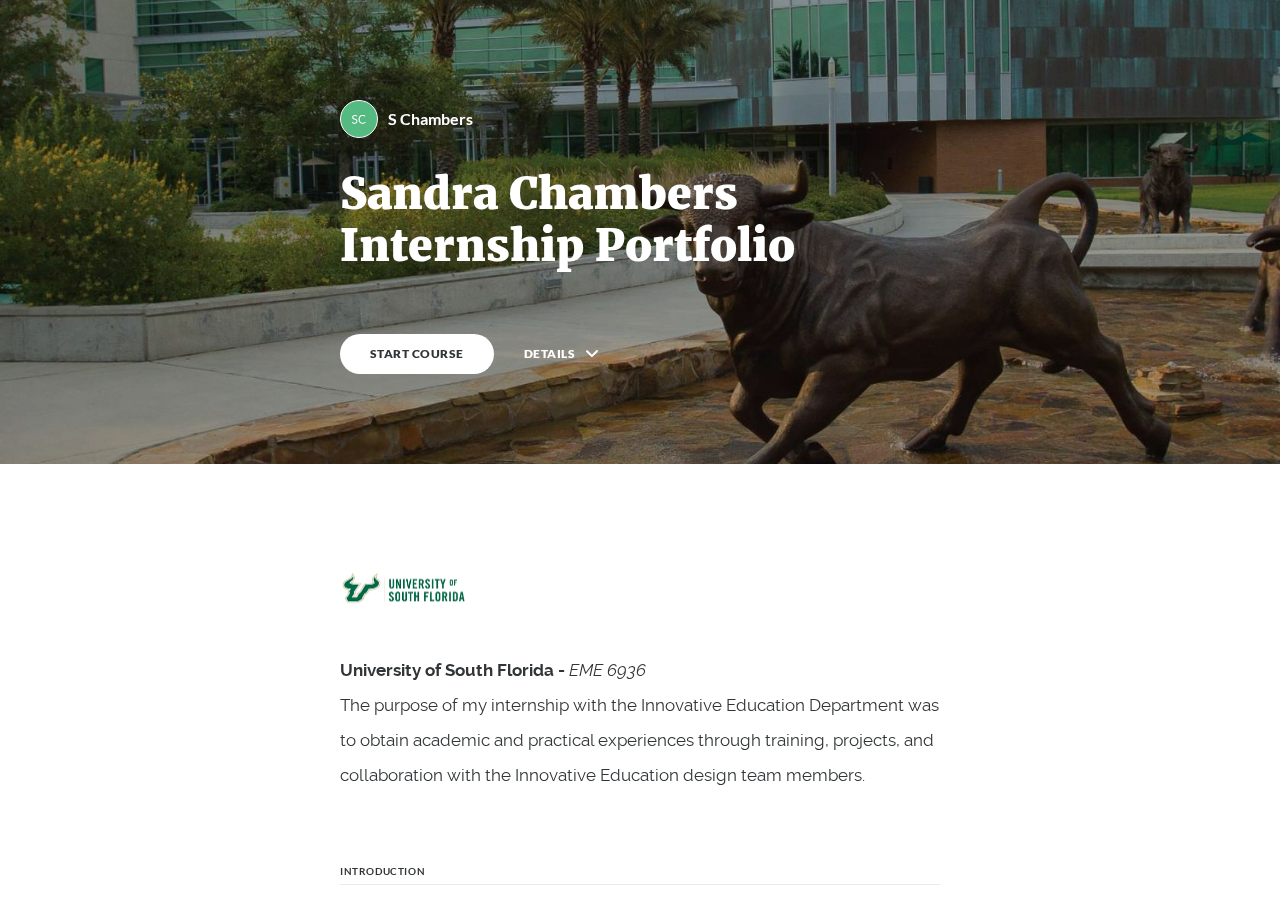
<file: index.html>
<!DOCTYPE html>
<html lang="en" class="">
  <head>
    <meta http-equiv="X-UA-Compatible" content="IE=edge,chrome=1">
    <meta name="viewport" content="width=device-width, initial-scale=1, maximum-scale=1">
    <meta charset="utf-8">

    <title>Sandra Chambers                Internship Portfolio</title>

    <link type="text/css" rel="stylesheet" href="lib/icomoon.css">
    <link type="text/css" rel="stylesheet" href="lib/main.bundle.css">
    <script type="text/javascript" src="lib/player-0.0.11.min.js"></script>
    <script type="text/javascript" src="lib/lzwcompress.js"></script>

    <!-- Resize Hack -->
    <script type="text/javascript">
      window.resizeTo(screen.width, screen.height);
    </script>

  

    <!--[if lt IE 9]>
    <script src="//html5shiv.googlecode.com/svn/trunk/html5.js"></script>
    <![endif]-->
  </head>
  <body>
    <style>
      .brand--head, .brand--head *   { font-family: 'Merriweather' !important; }
      .brand--body, .brand--body *   { font-family: 'Raleway' !important; }
      .brand--lhead, .brand--lhead * { font-family: 'Merriweather' !important; }
      .brand--lbody, .brand--lbody * { font-family: 'Raleway' !important; }
      .brand--ui, .brand--ui *       { font-family: 'Lato' !important; }

      .brand--beforeHead:before { font-family: 'Merriweather' !important; }
      .brand--afterHead:after { font-family: 'Merriweather' !important; }

      .brand--background        { background-color: #006848 !important; }
      .brand--background-all *  { background-color: #006848 !important; }
      .brand--border            { border-color: #006848 !important; }
      .brand--color             { color: #006848 !important; }
      .brand--color-all *       { color: #006848 !important; }
      .brand--shadow            { box-shadow: 0 0 0 0.2rem #006848 !important; }
      .brand--shadow-all *      { box-shadow: 0 0 0 0.2rem #006848 !important; }
      .brand--fill              { fill: #006848 !important; }
      .brand--stroke            { stroke: #006848 !important; }

      .brand--beforeBackground:before { background-color: #006848 !important; }
      .brand--beforeBorder:before     { border-color: #006848 !important; }
      .brand--beforeColor:before      { color: #006848 !important; }

      .brand--afterBackground:after { background-color: #006848 !important; }
      .brand--afterBorder:after     { border-color: #006848 !important; }
      .brand--afterColor:after      { color: #006848 !important; }

      /* should be applied to containers where links
         need to appear in brand color */
      .brand--linkColor a { color: #006848 !important; }

      /* should be applied to containers where links
         need to change to brand color on hover */
      .brand--linkColorHover a:hover { color: #006848 !important; }

      /* should be applied to any single element that
         needs to change color on hover */
      .brand--hoverColor:hover { color: #006848 !important; }

      /* TODO: probably need a way to create a 5-10% darker/lighter color */
      .brand--linkColor a:hover,
      .button.brand--background:hover { opacity: .65 !important; }

      @media (min-width: 47.9375em) { /* 768px */
        .brand--min768--background { background-color: #006848 !important; }
        .brand--min768--border     { border-color: #006848 !important; }
        .brand--min768--color      { color: #006848 !important; }
      }

      @media (max-width: 47.9375em) { /* 768px */
        .brand--max768--background { background-color: #006848 !important; }
        .brand--max768--border     { border-color: #006848 !important; }
        .brand--max768--color      { color: #006848 !important; }
      }
    </style>
    <div id="app"></div>
    <script type="text/javascript">
  (function(root) {
    window.labelSet = {"id":"FuvEx1dl0whUfPi_h159t_38","author":"aid|ea400a60-7118-4956-8e7d-f5c4b3bc05a8","name":"English","defaultId":1,"defaultSet":true,"labels":{"result":"result","search":"search","results":"results","quizNext":"NEXT","tabGroup":"Tab","codeGroup":"Code","noResults":"No results for","noteGroup":"Note","quizScore":"Your score","quizStart":"START QUIZ","courseExit":"EXIT COURSE","courseHome":"Home","lessonName":"Lesson","quizSubmit":"SUBMIT","quoteGroup":"Quote","salutation":"👋 Bye!","buttonGroup":"Button","courseStart":"START COURSE","embedViewOn":"VIEW ON","exitMessage":"You may now leave this page.","quizCorrect":"Correct","quizPassing":"PASSING","quizResults":"Quiz Results","courseResume":"RESUME COURSE","processStart":"START","processSwipe":"Swipe to continue","quizContinue":"Continue","quizLandmark":"Quiz","quizQuestion":"Question","courseDetails":"DETAILS","embedReadMore":"Read more","feedbackGroup":"Feedback","quizIncorrect":"Incorrect","quizTakeAgain":"TAKE AGAIN","sortingReplay":"REPLAY","accordionGroup":"Accordion","embedLinkGroup":"Embedded web content","lessonComplete":"COMPLETE","statementGroup":"Statement","storylineGroup":"Storyline","attachmentGroup":"File Attachment","embedPhotoGroup":"Embedded photo","embedVideoGroup":"Embedded video","playButtonLabel":"Play","processComplete":"Complete","processLandmark":"Process","processNextStep":"NEXT STEP","processStepName":"Step","seekSliderLabel":"Seek","sortingLandmark":"Sorting Activity","audioPlayerGroup":"Audio player. You can use the space bar to toggle playback and arrow keys to scrub.","buttonStackGroup":"Button stack","embedPlayerGroup":"Embedded media player","lessonRestricted":"Lessons must be completed in order","pauseButtonLabel":"Pause","scenarioComplete":"Scenario Complete!","scenarioContinue":"CONTINUE","scenarioTryAgain":"TRY AGAIN","textOnImageGroup":"Text on image","timelineLandmark":"Timeline","urlEmbedLandmark":"URL/Embed","videoPlayerGroup":"Video player. You can use the space bar to toggle playback and arrow keys to scrub.","blocksClickToFlip":"Click to flip","blocksPreposition":"of","bulletedListGroup":"Bulleted list","checkboxListGroup":"Checkbox list","imageAndTextGroup":"Image and text","imageGalleryGroup":"Image gallery","lessonPreposition":"of","numberedListGroup":"Numbered list","processLessonName":"Lesson","processStartAgain":"START AGAIN","scenarioStartOver":"START OVER","courseSkipToLesson":"SKIP TO LESSON","flashcardBackLabel":"Flashcard back","flashcardGridGroup":"Flashcard grid","nextFlashCardLabel":"Next flashcard","flashcardFrontLabel":"Flashcard front","flashcardStackGroup":"Flashcard stack","knowledgeCheckGroup":"Knowledge check","sortingCardsCorrect":"Cards Correct","hamburgerButtonLabel":"Course Overview Sidebar","lessonHeaderLandmark":"Lesson Header","numberedDividerGroup":"Numbered divider","lessonContentLandmark":"Lesson Content","lessonSidebarLandmark":"Lesson Sidebar","quizAnswerPlaceholder":"Type your answer here","labeledGraphicLandmark":"Labeled Graphic","previousFlashCardLabel":"Previous flashcard","processStepPreposition":"of","overviewPageTitleSuffix":"Overview","quizAcceptableResponses":"Acceptable responses","quizRequirePassingScore":"Must pass quiz before continuing","timelineCardGroupPrefix":"Timeline Card","labeledGraphicBubbleLabel":"Labeled graphic bubble","labeledGraphicMarkerLabel":"Labeled graphic marker","labeledGraphicNextMarkerLabel":"Next marker","labeledGraphicPreviousMarkerLabel":"Previous marker"},"deleted":false,"createdAt":"2021-03-08T18:58:30.717Z","updatedAt":"2021-03-08T18:58:30.717Z","iso639Code":"en","transferredAt":null};
    window.courseData = "[base64]/[base64]/[base64]/[base64]";
    window.partnerContent = {};

    function isExport() {
      return true;
    }

    function resolvePath(path) {
      return ('assets/').concat(path);
    }

    function resolveFontPath(font) {
      return ('lib/fonts/').concat(font.key.split('/').reverse()[0]);
    }

    root.Runtime = {
      isExport: isExport,
      resolvePath: resolvePath,
      resolveFontPath: resolveFontPath
    };
  }(window));
</script>


    
      <script src="lib/main.bundle.js"></script>
    
  </body>
</html>
</file>
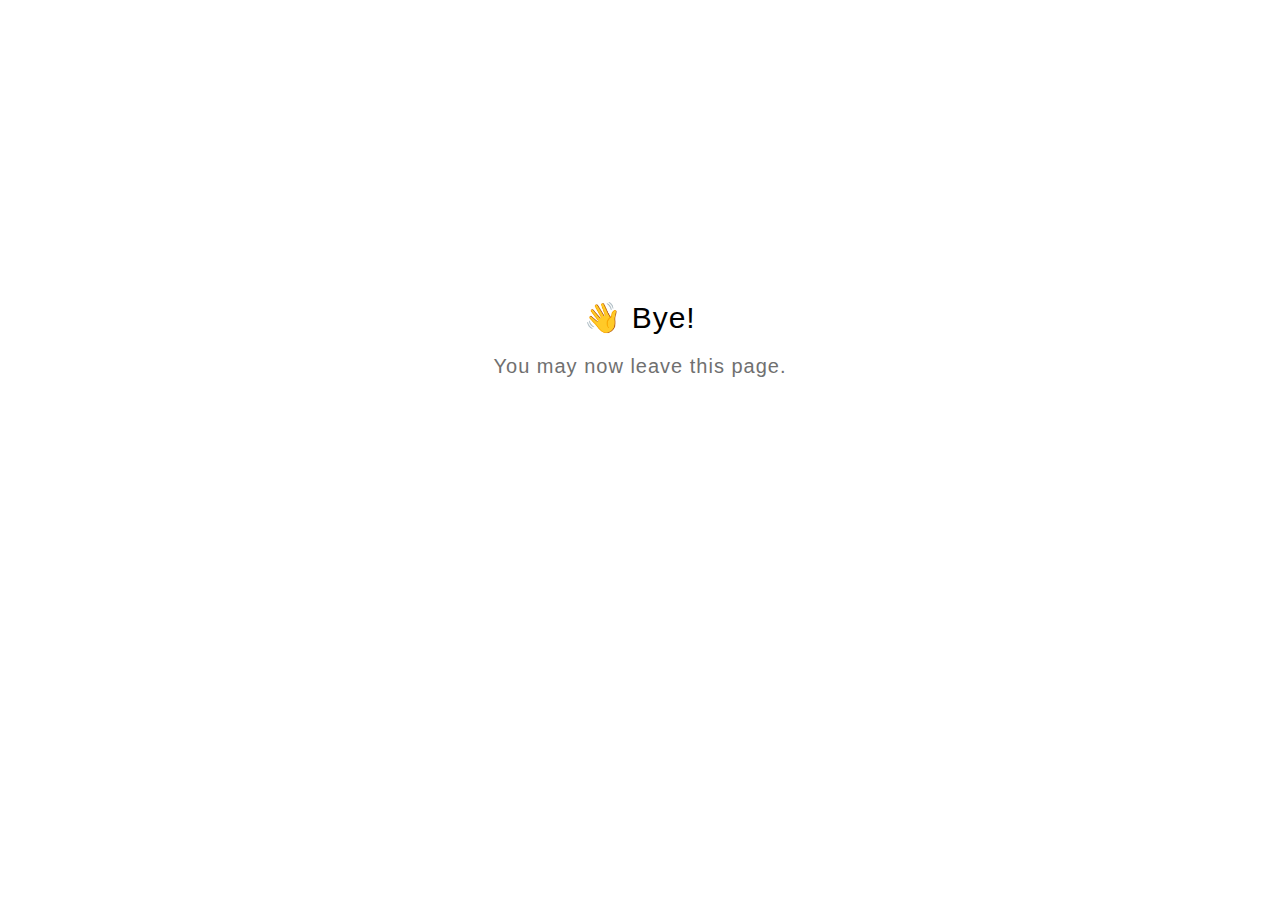
<file: goodbye.html>
<html>
  <head>
    <meta charset="utf-8" lang="en">
    <style>
      html {
        font-size: 20px;
        font-family: 'lato', sans-serif;
        font-weight: lighter;
        letter-spacing: 0.05rem;
      }

      .goodbye-container {
        text-align: center;
        margin-top: 15rem;
      }

      .bye-message {
        font-size: 1.5rem;
      }

      .exit-text {
        color: #707070;
        margin-top: 1rem;
      }
    </style>
  </head>
  <body>
    <div class="goodbye-container">
      <div class="bye-message">👋 Bye!</div>
      <div class="exit-text">You may now leave this page.</div>
    </div>
  </body>
</html>
</file>
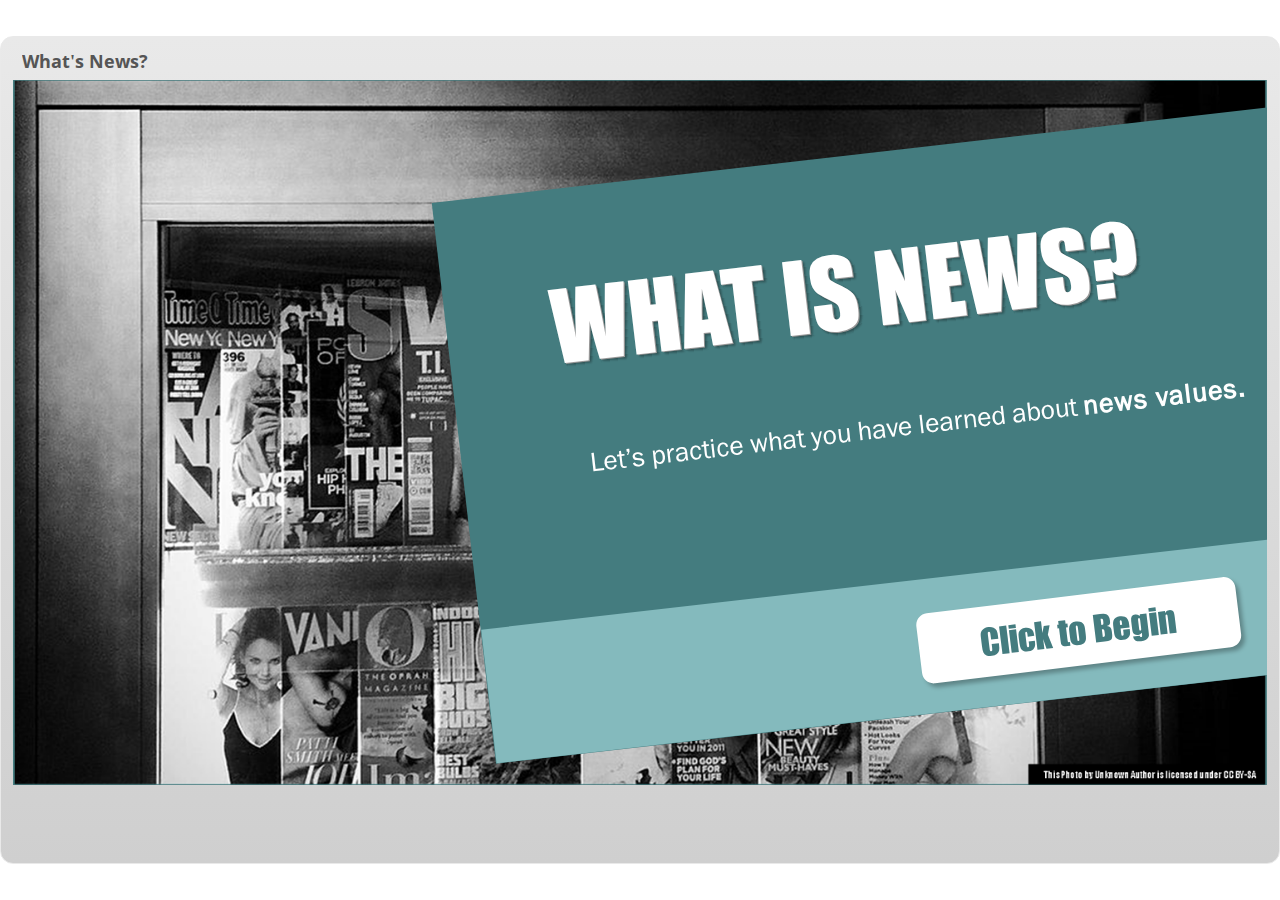
<file: assets/wKKXgMTpIBIOJ2Fo/story.html>
<!DOCTYPE html>
<html lang="en-US">
<head>
  <meta charset="utf-8">
  <!-- Created using Storyline 360 - http://www.articulate.com  -->
  <!-- version: 3.50.24832.0 -->
  <title>What&#39;s News?</title>
  <meta http-equiv="x-ua-compatible" content="IE=edge" />
  <meta name="viewport" content="width=device-width, initial-scale=1.0, user-scalable=no, shrink-to-fit=no, minimal-ui" />
  <meta name="apple-mobile-web-app-capable" content="yes" />
  <style>
    html, body { height: 100%; padding: 0; margin: 0 }
    #app { height: 100%; width: 100%; }
  </style>
  
  <script>window.THREE = { };</script>
<meta name="robots" content="noindex, nofollow"></head>
<body style="background: #F5F5F5" class="cs-HTML theme-classic">
<script src="player-interface.js"></script>
  <script>!function(e){function n(e,i){return e.test(i)}function i(e){var i=e||navigator.userAgent,o=i.split("[FBAN");if(void 0!==o[1]&&(i=o[0]),this.apple={phone:n(t,i),ipod:n(d,i),tablet:!n(t,i)&&n(s,i),device:n(t,i)||n(d,i)||n(s,i)},this.amazon={phone:n(h,i),tablet:!n(h,i)&&n(a,i),device:n(h,i)||n(a,i)},this.android={phone:n(h,i)||n(b,i),tablet:!n(h,i)&&!n(b,i)&&(n(a,i)||n(r,i)),device:n(h,i)||n(a,i)||n(b,i)||n(r,i)},this.windows={phone:n(l,i),tablet:n(p,i),device:n(l,i)||n(p,i)},this.other={blackberry:n(f,i),blackberry10:n(u,i),opera:n(c,i),firefox:n(A,i),chrome:n(w,i),device:n(f,i)||n(u,i)||n(c,i)||n(A,i)||n(w,i)},this.seven_inch=n(v,i),this.any=this.apple.device||this.android.device||this.windows.device||this.other.device||this.seven_inch,this.phone=this.apple.phone||this.android.phone||this.windows.phone,this.tablet=this.apple.tablet||this.android.tablet||this.windows.tablet,"undefined"==typeof window)return this}function o(){var e=new i;return e.Class=i,e}var t=/iPhone/i,d=/iPod/i,s=/iPad/i,b=/(?=.*\bAndroid\b)(?=.*\bMobile\b)/i,r=/Android/i,h=/(?=.*\bAndroid\b)(?=.*\bSD4930UR\b)/i,a=/(?=.*\bAndroid\b)(?=.*\b(?:KFOT|KFTT|KFJWI|KFJWA|KFSOWI|KFTHWI|KFTHWA|KFAPWI|KFAPWA|KFARWI|KFASWI|KFSAWI|KFSAWA)\b)/i,l=/IEMobile/i,p=/(?=.*\bWindows\b)(?=.*\bARM\b)/i,f=/BlackBerry/i,u=/BB10/i,c=/Opera Mini/i,w=/(CriOS|Chrome)(?=.*\bMobile\b)/i,A=/(?=.*\bFirefox\b)(?=.*\bMobile\b)/i,v=new RegExp("(?:Nexus 7|BNTV250|Kindle Fire|Silk|GT-P1000)","i");"undefined"!=typeof module&&module.exports&&"undefined"==typeof window?module.exports=i:"undefined"!=typeof module&&module.exports&&"undefined"!=typeof window?module.exports=o():"function"==typeof define&&define.amd?define("isMobile",[],e.isMobile=o()):e.isMobile=o()}(this);
    window.isMobile.apple.tablet = window.isMobile.apple.tablet ||
      (navigator.platform === 'MacIntel' && navigator.maxTouchPoints > 1);
    window.isMobile.apple.device = window.isMobile.apple.device || window.isMobile.apple.tablet;
    window.isMobile.tablet = window.isMobile.tablet || window.isMobile.apple.tablet;
    window.isMobile.any = window.isMobile.any || window.isMobile.apple.tablet;
  </script>

  <div id="focus-sink" aria-hidden="true" tabIndex="-1"></div>

  <div id="preso"></div>
  <script>
    window.DS = {};
    window.globals = {
      DATA_PATH_BASE: '',
      HAS_FRAME: true,
      HAS_SLIDE: true,

      lmsPresent: false,
      tinCanPresent: false,
      cmi5Present: false,
      aoSupport: false,
      scale: 'show all',
      captureRc: false,
      browserSize: 'optimal',
      bgColor: '#F5F5F5',
      features: 'ModernPlayerRefresh,MultipleQuizTracking,TextStyleHyperlinks',
      themeName: 'classic',
      preloaderColor: '#FFFFFF',
      suppressAnalytics: false,
      productChannel: 'stable',
      publishSource: 'storyline',
      aid: 'aid|ea400a60-7118-4956-8e7d-f5c4b3bc05a8',
      cid: '45d8ce17-f075-4c66-812f-a9bd8198248d',
      playerVersion: '3.50.24832.0',
      maxIosVideoElements: 5,

      
      parseParams: function(qs) {
        if (window.globals.parsedParams != null) {
          return window.globals.parsedParams;
        }
        qs = (qs || window.location.search.substr(1)).split('+').join(' ');
        var params = {},
            tokens,
            re = /[?&]?([^=]+)=([^&]*)/g;

        while (tokens = re.exec(qs)) {
          params[decodeURIComponent(tokens[1]).trim()] =
            decodeURIComponent(tokens[2]).trim();
        }
        window.globals.parsedParams = params;
        return params;
      }

    };

    (function() {

      var classTypes = [ 'desktop', 'mobile', 'phone', 'tablet' ];

      var addDeviceClasses = function(prefix, testObj) {
        var curr, i;
        for (i = 0; i < classTypes.length; i++) {
          curr = classTypes[i];
          if (testObj[curr]) {
            document.body.classList.add(prefix + curr);
          }
        }
      };

      var params = window.globals.parseParams(),
          isDevicePreview = params.devicepreview === '1',
          isPhoneOverride = params.deviceType === 'phone' || (isDevicePreview && params.phone == '1'),
          isTabletOverride = (params.deviceType === 'tablet' || isDevicePreview) && !isPhoneOverride,
          isMobileOverride = isPhoneOverride || isTabletOverride;

      var deviceView = {
        desktop: !window.isMobile.any && !isMobileOverride,
        mobile: window.isMobile.any || isMobileOverride,
        phone: isPhoneOverride || (window.isMobile.phone && !isTabletOverride),
        tablet: isTabletOverride || window.isMobile.tablet
      };

      window.globals.deviceView = deviceView;
      window.isMobile.desktop = !window.isMobile.any;
      window.isMobile.mobile = window.isMobile.any;

      addDeviceClasses('view-', deviceView);

    })();
  </script>
  
  <script src='story_content/user.js' type=text/javascript></script>
  <div class="slide-loader"></div>

  <script type="text/javascript">
    if (window.globals.deviceView.isMobile) { var doc = document, loader = doc.body.querySelector('.slide-loader'); [ 1, 2, 3 ].forEach(function(n) { var d = doc.createElement('div'); d.style.backgroundColor = window.globals.preloaderColor; d.classList.add('mobile-loader-dot'); d.classList.add('dot' + n); loader.appendChild(d); }); }
  </script>

  <div class="mobile-load-title-overlay" style="display: none">
    <div class="mobile-load-title">What&#39;s News?</div>
  </div>

  <div class="mobile-chrome-warning"></div>

  <script>
    
    if (window.autoSpider && window.vInterfaceObject) {
      document.querySelector('.mobile-load-title-overlay').style.display = 'none';
    }
  </script>

  

  <link rel="stylesheet" href="html5/data/css/output.min.css" data-noprefix />
</body>
<script src="html5/lib/scripts/bootstrapper.min.js"></script>
</html>
</file>
<file: lib/icomoon.css>
@font-face {
	font-family: 'icomoon';
	src:  url('fonts/icomoon.ttf') format('truetype'),
				url('fonts/icomoon.woff') format('woff');
	font-weight: normal;
	font-style: normal;
}

[class^="icon-"], [class*=" icon-"] {
	/* use !important to prevent issues with browser extensions that change fonts */
	font-family: 'icomoon' !important;
	speak: none;
	font-style: normal;
	font-weight: normal;
	font-variant: normal;
	text-transform: none;
	line-height: 1;

	/* Better Font Rendering =========== */
	-webkit-font-smoothing: antialiased;
	-moz-osx-font-smoothing: grayscale;
}

.icon-edit-author-name:before {
	content: "\e976";
}
.icon-lock:before {
	content: "\e977";
}
.icon-checkmark-valid:before {
	content: "\e95d";
}
.icon-close-media-panel:before {
	content: "\e95e";
}
.icon-trash4:before {
	content: "\e95f";
}
.icon-x-invalid-url:before {
	content: "\e960";
}
.icon-attach2:before {
	content: "\e961";
}
.icon-bold:before {
	content: "\e962";
}
.icon-fontcolor:before {
	content: "\e963";
}
.icon-fontsize:before {
	content: "\e964";
}
.icon-italic:before {
	content: "\e965";
}
.icon-link:before {
	content: "\e966";
}
.icon-orderedlist:before {
	content: "\e967";
}
.icon-quote:before {
	content: "\e968";
}
.icon-unorderedlist:before {
	content: "\e969";
}
.icon-feedback:before {
	content: "\e910";
}
.icon-review:before {
	content: "\e911";
}
.icon-customizable:before {
	content: "\e908";
}
.icon-design:before {
	content: "\e909";
}
.icon-interactions:before {
	content: "\e90a";
}
.icon-questions:before {
	content: "\e90b";
}
.icon-scenarios2:before {
	content: "\e90c";
}
.icon-slides:before {
	content: "\e90d";
}
.icon-desktop:before {
	content: "\e902";
}
.icon-expressions:before {
	content: "\e903";
}
.icon-poses:before {
	content: "\e904";
}
.icon-retina:before {
	content: "\e905";
}
.icon-scenarios:before {
	content: "\e906";
}
.icon-transparency:before {
	content: "\e907";
}
.icon-Master-01:before {
	content: "\e934";
}
.icon-Master-02:before {
	content: "\e93a";
}
.icon-Master-03:before {
	content: "\e939";
}
.icon-Master-04:before {
	content: "\e936";
}
.icon-Master-05:before {
	content: "\e93b";
}
.icon-Master-06:before {
	content: "\e935";
}
.icon-Master-07:before {
	content: "\e937";
}
.icon-Master-08:before {
	content: "\e938";
}
.icon-Master-09:before {
	content: "\e922";
}
.icon-Master-10:before {
	content: "\e926";
}
.icon-Master-11:before {
	content: "\e924";
}
.icon-Master-12:before {
	content: "\e928";
}
.icon-Master-13:before {
	content: "\e923";
}
.icon-Master-14:before {
	content: "\e925";
}
.icon-Master-15:before {
	content: "\e929";
}
.icon-Master-16:before {
	content: "\e927";
}
.icon-Master-17:before {
	content: "\e92b";
}
.icon-Master-18:before {
	content: "\e92c";
}
.icon-Master-19:before {
	content: "\e92d";
}
.icon-Master-20:before {
	content: "\e92e";
}
.icon-Master-21:before {
	content: "\e92f";
}
.icon-Master-22:before {
	content: "\e930";
}
.icon-Master-23:before {
	content: "\e931";
}
.icon-Master-24:before {
	content: "\e932";
}
.icon-Master-25:before {
	content: "\e933";
}
.icon-Master-26:before {
	content: "\e92a";
}
.icon-check-circle:before {
	content: "\e803";
}
.icon-trash:before {
	content: "\e804";
}
.icon-rotation:before {
	content: "\e91a";
}
.icon-vector:before {
	content: "\e91b";
}
.icon-mute:before {
	content: "\e90e";
}
.icon-volume:before {
	content: "\e90f";
}
.icon-logo:before {
	content: "\e805";
}
.icon-share:before {
	content: "\e801";
}
.icon-sorting:before {
	content: "\e91c";
}
.icon-more:before {
	content: "\e91d";
}
.icon-copy:before {
	content: "\e951";
}
.icon-clock:before {
	content: "\e915";
}
.icon-quotes-left:before {
	content: "\e918";
}
.icon-list-numbered:before {
	content: "\e916";
}
.icon-list2:before {
	content: "\e917";
}
.icon-plus:before {
	content: "\e60a";
}
.icon-info:before {
	content: "\e974";
}
.icon-cross:before {
	content: "\e913";
}
.icon-checkmark:before {
	content: "\e975";
}
.icon-arrow-up2:before {
	content: "\e959";
}
.icon-arrow-down2:before {
	content: "\e95a";
}
.icon-sort-alpha-asc:before {
	content: "\e912";
}
.icon-rtf:before {
	content: "\e94b";
}
.icon-doc:before {
	content: "\e94a";
}
.icon-pdf:before {
	content: "\e94c";
}
.icon-ppt:before {
	content: "\e94d";
}
.icon-file:before {
	content: "\e94e";
}
.icon-xls:before {
	content: "\e94f";
}
.icon-zip:before {
	content: "\e950";
}
.icon-file-alt:before {
	content: "\e944";
}
.icon-doc-alt:before {
	content: "\e943";
}
.icon-pdf-alt:before {
	content: "\e945";
}
.icon-ppt-alt:before {
	content: "\e946";
}
.icon-rtf-alt:before {
	content: "\e947";
}
.icon-xls-alt:before {
	content: "\e948";
}
.icon-zip-alt:before {
	content: "\e949";
}
.icon-attach:before {
	content: "\e942";
}
.icon-reload:before {
	content: "\e941";
}
.icon-trash2:before {
	content: "\e60d";
}
.icon-arrow-left:before {
	content: "\e608";
}
.icon-arrow-right:before {
	content: "\e609";
}
.icon-check-alt:before {
	content: "\e606";
}
.icon-password-view:before {
	content: "\e972";
}
.icon-password-hide:before {
	content: "\e973";
}
.icon-view-grid:before {
	content: "\e96c";
}
.icon-grid-view:before {
	content: "\e96c";
}
.icon-view-list:before {
	content: "\e96d";
}
.icon-list-view:before {
	content: "\e96d";
}
.icon-blocks:before {
	content: "\e95b";
}
.icon-list3:before {
	content: "\e95c";
}
.icon-export:before {
	content: "\e958";
}
.icon-screencast:before {
	content: "\e957";
}
.icon-cursor:before {
	content: "\e956";
}
.icon-documents:before {
	content: "\e952";
}
.icon-duplicate:before {
	content: "\e952";
}
.icon-trash3:before {
	content: "\e953";
}
.icon-Article:before {
	content: "\e93c";
}
.icon-Interaction:before {
	content: "\e93d";
}
.icon-Quiz:before {
	content: "\e93e";
}
.icon-Video:before {
	content: "\e93f";
}
.icon-trashcan:before {
	content: "\e921";
}
.icon-marker_style:before {
	content: "\e920";
}
.icon-photo:before {
	content: "\e91f";
}
.icon-microphone:before {
	content: "\e91e";
}
.icon-plus2:before {
	content: "\e800";
}
.icon-processing:before {
	content: "\e607";
}
.icon-menu:before {
	content: "\e602";
}
.icon-headset:before {
	content: "\e603";
}
.icon-list:before {
	content: "\e604";
}
.icon-video:before {
	content: "\e605";
}
.icon-mail:before {
	content: "\e954";
}
.icon-remove:before {
	content: "\e955";
}
.icon-up-level-2:before {
	content: "\e96e";
}
.icon-up-level-list-2:before {
	content: "\e96f";
}
.icon-plus-circle:before {
	content: "\e802";
}
.icon-up-level:before {
	content: "\e970";
}
.icon-up-level-list:before {
	content: "\e971";
}
.icon-eye:before {
	content: "\e96b";
}
.icon-tick:before {
	content: "\e900";
}
.icon-check:before {
	content: "\e901";
}
.icon-link-alt:before {
	content: "\e919";
}
.icon-chevron-down:before {
	content: "\e60b";
}
.icon-chevron-up:before {
	content: "\e60c";
}
.icon-chevron-left:before {
	content: "\e600";
}
.icon-chevron:before {
	content: "\e601";
}
.icon-chevron-right:before {
	content: "\e601";
}
.icon-close-small:before {
	content: "\e940";
}
.icon-pie-chart:before {
	content: "\e914";
}
.icon-alert:before {
	content: "\e96a";
}
</file>
<file: lib/main.bundle.css>
@charset "UTF-8";a,abbr,acronym,address,applet,article,aside,audio,big,blockquote,body,canvas,caption,center,cite,code,dd,del,details,dfn,div,dl,dt,em,embed,fieldset,figcaption,figure,footer,form,h1,h2,h3,h4,h5,h6,header,hgroup,html,iframe,img,ins,kbd,label,legend,li,mark,menu,nav,object,ol,output,p,pre,q,ruby,s,samp,section,small,span,strike,strong,sub,summary,sup,table,tbody,td,tfoot,th,thead,time,tr,tt,u,ul,var,video{margin:0;padding:0;border:0;font-size:100%;font:inherit;vertical-align:baseline}article,aside,details,figcaption,figure,footer,header,hgroup,menu,nav,section{display:block}body{line-height:1}ol,ul{list-style:none}blockquote,q{quotes:none}blockquote:after,blockquote:before,q:after,q:before{content:""}table{border-collapse:collapse;border-spacing:0}input::-ms-clear{display:none}.bigHeadMode .avatar__image,.bigHeadMode .course-collaborators-author__avatar,.bigHeadMode .item-lock__avatar,.bigHeadMode .lesson-header__author img,.bigHeadMode .overview__author-image,.bigHeadMode .select-author__image,.bigHeadMode .user-info__profile{transform:rotate(0) scale(2);transform-origin:center;transition:transform .3s ease-in-out}.bigHeadMode .avatar__image:hover,.bigHeadMode .course-collaborators-author__avatar:hover,.bigHeadMode .item-lock__avatar:hover,.bigHeadMode .lesson-header__author img:hover,.bigHeadMode .overview__author-image:hover,.bigHeadMode .select-author__image:hover,.bigHeadMode .user-info__profile:hover{transform:rotate(1turn) scale(1)}button{margin:0;padding:0;border:none;border-radius:0;font:inherit;color:inherit;background:none;-webkit-appearance:none;-moz-appearance:none;appearance:none}@-ms-viewport{width:device-width}@viewport{width:device-width}*{box-sizing:border-box}body,html{background:#f5f5f5}html{max-width:100vw;overflow-x:hidden;overflow-y:auto;font-size:62.5%;-webkit-font-smoothing:antialiased;-moz-osx-font-smoothing:grayscale}body,html{height:100%;overflow:hidden}body{margin:0;line-height:1.5;font-family:lato,sans-serif;font-size:1.6em;color:#313537}@keyframes slide-in{to{transform:translateX(0)}}@keyframes fade-out{0%{opacity:1}to{opacity:0;visibility:hidden}}#app,#innerApp,.transition-group{height:100%;overflow:hidden}@-moz-document url-prefix(){a,div,span{outline-color:#000}}:-webkit-full-screen-ancestor:not(iframe){animation-name:none!important}.browser-support{position:fixed;bottom:0;left:0;right:0;z-index:999}.browser-support__inner{position:relative;padding:2.5rem;background-color:#282828;text-align:left;font-weight:700;font-size:1.4rem;letter-spacing:.02rem}@media (min-width:48em){.browser-support__inner{text-align:center}}.browser-support__text{color:#a2acb0}.browser-support__text--full{display:none}@media (min-width:48em){.browser-support__text--full{display:inline}}@media (min-width:48em){.browser-support__text--mobile{display:none}}.browser-support__link{color:#fff;text-decoration:none}.browser-support__link>.icon{font-size:.75rem;margin-left:.3rem}.browser-support__dismiss{position:absolute;top:50%;right:3rem;width:3.4rem;height:3.4rem;line-height:3.4rem;margin-top:-1.7rem;border-radius:50%;background-color:#fafafa;border:none;padding:0;cursor:pointer;text-align:center}.browser-support__dismiss-icon{display:inline-block;font-size:3rem;line-height:normal!important;margin-top:-.25rem}.curtain{margin:2.9rem 0;max-width:50%;text-align:center}.curtain__cancel{margin-top:5rem}.curtain__container{align-items:center;background:#fff;bottom:0;display:flex;justify-content:center;left:0;position:fixed;right:0;top:0;z-index:9000}.curtain__title{color:#313537;font-size:3.2rem;font-weight:300;letter-spacing:-.1px;margin-bottom:1.5rem}.curtain__description{color:#4a4a4a;opacity:.8;line-height:1.77;width:43rem;font-size:1.3rem;letter-spacing:.5px;margin-bottom:3rem}.curtain__text{margin-top:3rem;font-size:2.4rem;font-weight:300}.curtain__spinner{width:3.2rem;height:3.2rem;border:.2rem solid rgba(49,53,55,.5);border-left-color:rgba(49,53,55,.15);animation:spin 1.5s linear infinite;border-radius:50%;margin:0 auto}.curtain__spinner--reconnect{width:5.1rem;height:5.1rem;margin-bottom:1.5rem}.button{-webkit-appearance:none;font-size:inherit;font-family:lato,sans-serif;border:0;padding:0;background:transparent;cursor:pointer}.button,.button--menu{display:inline-block;color:#313537}.button--menu{position:relative;height:4rem;width:4rem;top:-1rem;left:-1rem;padding:1rem;font-weight:900;font-size:3rem;line-height:1.6rem;text-transform:uppercase;transition:color .3s}.button--menu i{margin-top:-.4rem}.button--menu i,.button--menu i:after,.button--menu i:before{position:absolute;top:50%;left:1rem;display:block;height:.2rem;width:1.5rem;background:#313537}.button--menu i:after,.button--menu i:before{content:"";position:absolute;top:-.4rem;left:0;right:0}.button--menu i:after{top:auto;bottom:-.4rem}.button--menu:hover{color:#61696d}.button--menu:hover:after,.button--menu:hover:before{background:#61696d}.button--sidebar{position:fixed;left:0;bottom:0;width:36rem;height:5.2rem;padding:1.5rem 0}.button--sidebar-basic{width:100%;padding:1.85rem 0}.button--sidebar,.button--sidebar-basic{text-transform:uppercase;font-weight:900;font-size:1.2rem;letter-spacing:.08rem;color:#fff;background-color:#313537!important}.button--sidebar-basic [class*=icon-],.button--sidebar [class*=icon-]{display:inline-block;width:2.2rem;height:2.2rem;margin-right:.8rem;vertical-align:5%;line-height:2.2rem;font-size:1rem;color:#313537;border-radius:50%;background:#fff}.button--done{min-width:12.5rem;height:3.3rem;padding:0 3rem;line-height:3.3rem;letter-spacing:.16rem;border-radius:3.3rem;-webkit-font-smoothing:antialiased}.button--done,.button--header{text-transform:uppercase;text-align:center;font-weight:900;font-size:1.2rem;color:#313537;background:#fff}.button--header{height:2.5rem;padding:0 1.5rem;line-height:2.5rem;letter-spacing:.12rem;border-radius:2.5rem}.button--header-done,.button--inverted,.button--outline{padding:.25rem 2rem;text-transform:uppercase;text-align:center;font-weight:700;font-size:1.2rem;letter-spacing:.12rem;border-radius:2.5rem}.button+.button--header-done,.button+.button--inverted,.button+.button--outline{margin-left:1.5rem}.button--header-done,.button--inverted,button.button--outline{padding:.4rem 2rem}.button--next,.button--submit{padding:1.5rem 3rem;min-width:13rem;text-transform:uppercase;font-size:1.2rem;font-weight:900;color:#fff;background:#d6d7d7;transition:background .3s}.button--next:hover,.button--submit:hover{transition:background 0}.button--submit{pointer-events:none}.button--submit-active{pointer-events:inherit;background:#50abf1}.button--outline{background:#fff;border:1px solid rgba(49,53,55,.4)}.button--outline-transparent{background:initial}.button--outline:focus,.button--outline:hover,.menu--active .button--outline{border-color:#313537}.button--header-done,.button--inverted{color:#fff;border:1px solid rgba(49,53,55,.4);background:#313537}.button--header-done.button--disabled{opacity:.2;margin-left:1.5rem}.button--signin{display:inline-block;cursor:pointer;outline:none;-webkit-user-select:none;-moz-user-select:none;-ms-user-select:none;user-select:none;text-decoration:none;transition:box-shadow 90ms ease-in-out,transform 90ms ease-in-out;font-family:lato,sans-serif;padding:0 3.5rem;height:4.5rem;line-height:4.5rem;font-size:1.4rem;font-weight:700;color:#fff;border-width:0;border-radius:2.25rem;background:#4fbdf4}.button--signin:focus,.button--signin:hover{box-shadow:inset 0 -1px rgba(0,0,0,.2)}.button--signin:active{box-shadow:inset 0 1px rgba(0,0,0,.2),inset 0 100px rgba(0,0,0,.1);transform:translateY(1px)}.button--disabled{opacity:.5;cursor:not-allowed}.button--controls{height:3rem;padding:0 2rem;line-height:2.3rem;text-transform:none;text-align:center;font-weight:400;font-size:1.2rem;letter-spacing:0;background:#fff;border-radius:2.3rem;border:1px solid rgba(49,53,55,.2)}.button+.button--controls{margin-left:1.5rem}.button--controls:hover{border-color:rgba(49,53,55,.8)}.button--extraPadding{padding:1.15rem 4.8rem}.courseExit{position:absolute;background:none;border:none;padding:0;font-family:lato,sans-serif;font-size:1.2rem;font-weight:700;letter-spacing:.03rem;text-transform:uppercase;color:#959fa5;cursor:pointer;z-index:1000}.courseExit--standard{top:1.5rem;right:2rem}@media (max-width:47.9375em){.courseExit--standard{display:none}}.courseExit--mobile{display:none}@media (max-width:47.9375em){.courseExit--mobile{display:block;height:5rem;top:0;right:1.8rem;padding-left:1.8rem;font-size:1.1rem;letter-spacing:.02rem}}.courseExit--overview{top:2rem;right:3rem;color:#fff;opacity:1;transition:opacity .3s}@media (max-width:47.9375em){.courseExit--overview{right:2rem;font-size:1.1rem;letter-spacing:.02rem}}.overview--will-enter .courseExit--overview,.overview--will-exit .courseExit--overview{opacity:0}.audio-player{display:flex;flex:1;padding:.3rem}.audio-player__housing{display:flex;flex:1;align-items:center;flex-direction:row;flex-wrap:nowrap;-webkit-user-select:none;-moz-user-select:none;-ms-user-select:none;user-select:none;height:4.4rem;margin-bottom:2rem}.audio-player__play{position:relative;width:2.5rem;height:100%;cursor:pointer}.audio-player__play:before{content:"";position:absolute;display:block;height:0;width:0;top:50%;transform:translateY(-50%);border-left:.5rem solid transparent;border-right:.5rem solid transparent;border-color:transparent #313537;border-style:solid;border-width:.5rem 0 .5rem .8rem;background:transparent}.audio-player__play--pause{padding-left:.3rem}.audio-player__play--pause:before{transform:translate3d(.3rem,-50%,0)}.audio-player__play--pause:after,.audio-player__play--pause:before{content:"";position:absolute;display:block;top:50%;width:.2rem;height:1rem;border-left:0 solid transparent;border-right:0 solid transparent;border-color:transparent #313537;border-style:solid;border-width:0;background:#313537}.audio-player__play--pause:after{transform:translate3d(-.3rem,-50%,0)}.audio-player__tracker{position:relative;width:100%;height:100%;flex-shrink:100;cursor:pointer;margin:auto 0}.audio-player__tracker:after{right:0;background:#eaeaeb}.audio-player__tracker-bar,.audio-player__tracker:after{content:"";position:absolute;top:0;bottom:0;left:0;margin:auto 0;height:.1rem}.audio-player__tracker-bar{display:block;width:0;background:#50abf1;z-index:1}.audio-player__tracker-handle{content:"";display:block;position:absolute;top:0;left:0;bottom:0;margin:auto 0;height:1.3rem;width:1.3rem;border-radius:50%;box-shadow:0 .1rem .4rem 0 rgba(0,0,0,.2);z-index:1;background:#50abf1;transform:translateX(-.6rem)}.audio-player__timer{position:relative;height:100%;padding:0 0 0 1.5rem;line-height:4.4rem;font-size:1rem;font-family:lato,sans-serif;font-weight:700;white-space:nowrap;cursor:default}.audio-player__volume{display:none;height:100%;width:2.3rem;text-align:right;line-height:3.3rem;font-size:1.6rem;cursor:pointer}.audio-player__volume .icon-volume{display:inline-block}.audio-player__volume--muted .icon-volume,.audio-player__volume .icon-mute{display:none}.audio-player__volume--muted .icon-mute{display:inline-block}.blocks-lesson{background:#fff;padding-bottom:2rem}@media (min-width:48em){.blocks-lesson{padding-bottom:9.5rem}}.block-text{padding:3rem 0;transition:padding .5s;font-size:1.7rem}@media print{.block-text{font-size:1.3rem}}.block-text input{background:none;border:0;outline:none;text-overflow:ellipsis;word-wrap:break-word}.block-text p{margin-bottom:3.4rem;font-family:merriweather,serif;font-weight:400;line-height:1.941176470588235}.block-text p:last-child{margin-bottom:0}.block-text table+*{margin-top:3.4rem}.block-text h2{padding:.8rem 0;line-height:1.25;font-size:2.8rem;font-weight:700}@media (min-width:45em){.block-text h2{font-size:3.2rem}}@media print{.block-text h2{font-size:2.2rem}}.block-text h2 p{line-height:1.25;font-weight:700}.block-text h2 input{font:inherit}.block-text h3{padding:.8rem 0;line-height:1.25;font-size:2.2rem;font-weight:700}@media (min-width:45em){.block-text h3{font-size:2.4rem}}@media print{.block-text h3{font-size:1.8rem}}.block-text h3 p{line-height:1.25;font-weight:700}.block-text h3 input{font:inherit}.block-text--heading h2,.block-text--heading h3{margin:0 0 -1px;padding:.8rem 0}@media (min-width:52.5em){.block-text--heading .block-text__col,.block-text--onecol .block-text__col{display:block;box-sizing:border-box;float:left;width:83.33333%;padding-left:1.5rem;padding-right:1.5rem;min-height:1px}.block-text--heading .block-text__col:first-child,.block-text--onecol .block-text__col:first-child{margin-left:8.33333%}}@media (min-width:52.5em){.lesson--open .block-text--heading .block-text__col,.lesson--open .block-text--onecol .block-text__col{display:block;box-sizing:border-box;float:left;width:83.33333%;padding-left:1.5rem;padding-right:1.5rem;min-height:1px}.lesson--open .block-text--heading .block-text__col:first-child,.lesson--open .block-text--onecol .block-text__col:first-child{margin-left:8.33333%}}@media (min-width:60em){.lesson--open .block-text--heading .block-text__col,.lesson--open .block-text--onecol .block-text__col{width:100%}.lesson--open .block-text--heading .block-text__col:first-child,.lesson--open .block-text--onecol .block-text__col:first-child{margin-left:0}}@media (min-width:67.5em){.lesson--open .block-text--heading .block-text__col,.lesson--open .block-text--onecol .block-text__col{width:83.33333%}.lesson--open .block-text--heading .block-text__col:first-child,.lesson--open .block-text--onecol .block-text__col:first-child{margin-left:8.33333%}}@media print{.block-text--twocol .block-text__row{display:flex;margin:0}}@media (min-width:52.5em){.block-text--twocol .block-text__col{display:block;box-sizing:border-box;float:left;width:83.33333%;padding-left:1.5rem;padding-right:1.5rem;min-height:1px;margin-left:8.33333%}}@media print and (min-width:52.5em){.block-text--twocol .block-text__col{float:none;margin-left:0;width:100%}}@media (min-width:60em){.block-text--twocol .block-text__col{width:41.66667%;margin-left:0}.block-text--twocol .block-text__col:first-child{margin-left:8.33333%}}@media (min-width:52.5em){.lesson--open .block-text--twocol .block-text__col{display:block;box-sizing:border-box;float:left;width:41.66667%;padding-left:1.5rem;padding-right:1.5rem;min-height:1px;margin-left:8.33333%}.lesson--open .block-text--twocol .block-text__col:last-child{margin-left:0}}@media (min-width:60em){.lesson--open .block-text--twocol .block-text__col{width:50%;margin-left:0}.lesson--open .block-text--twocol .block-text__col:first-child{margin-left:0}}@media (min-width:67.5em){.lesson--open .block-text--twocol .block-text__col{width:41.66667%}.lesson--open .block-text--twocol .block-text__col:first-child{margin-left:8.33333%}}.block-text__figure{position:relative}.block-text__code{padding:3rem;font-family:Courier New,Courier,monospace;font-size:1.5rem;color:#313537;border:.1rem solid #eee;border-radius:.3rem;background:#fafafa;overflow:auto}@media print{.block-text__code{font-size:1.3rem}}.block-text__code-caption{margin:0;padding:1.2rem 0 0;border-bottom:.1rem solid #eaeaeb}.block-text__code-caption,.block-text__code-caption p{line-height:2;font-size:1.2rem;font-family:merriweather,serif}@media (min-width:52.5em){.block-text--code .block-text__col{display:block;box-sizing:border-box;float:left;width:83.33333%;padding-left:1.5rem;padding-right:1.5rem;min-height:1px}.block-text--code .block-text__col:first-child{margin-left:8.33333%}}@media (min-width:52.5em){.lesson--open .block-text--code .block-text__col{display:block;box-sizing:border-box;float:left;width:83.33333%;padding-left:1.5rem;padding-right:1.5rem;min-height:1px}.lesson--open .block-text--code .block-text__col:first-child{margin-left:8.33333%}}@media (min-width:60em){.lesson--open .block-text--code .block-text__col{width:100%}.lesson--open .block-text--code .block-text__col:first-child{margin-left:0}}@media (min-width:67.5em){.lesson--open .block-text--code .block-text__col{width:83.33333%}.lesson--open .block-text--code .block-text__col:first-child{margin-left:8.33333%}}.block-text__container{box-sizing:content-box;margin-left:auto;margin-right:auto;padding-left:2rem;padding-right:2rem;max-width:92rem;overflow:hidden}@media (min-width:33.75em){.block-text__container{padding-left:3rem;padding-right:3rem}}@media (min-width:60em){.block-text__container{padding-left:6rem;padding-right:6rem}}@media (min-width:52.5em){.block-text__row{*zoom:1;margin-left:-1.5rem;margin-right:-1.5rem}.block-text__row:after,.block-text__row:before{content:" ";display:table}.block-text__row:after{clear:both}}@media (max-width:59.9375em){.block-text--twocol .block-text__col{padding-bottom:3rem}}@media print and (max-width:59.9375em){.block-text--twocol .block-text__col:first-child{margin-right:2rem}}

/*!
 * froala_editor v2.9.5 (https://www.froala.com/wysiwyg-editor)
 * License https://froala.com/wysiwyg-editor/terms/
 * Copyright 2014-2019 Froala Labs
 */.clearfix:after{clear:both;display:block;content:"";height:0}.hide-by-clipping{position:absolute;width:1px;height:1px;padding:0;margin:-1px;overflow:hidden;clip:rect(0,0,0,0);border:0}.fr-img-caption.fr-rounded img,img.fr-rounded{border-radius:10px;-moz-border-radius:10px;-webkit-border-radius:10px;-moz-background-clip:padding;-webkit-background-clip:padding-box;background-clip:padding-box}.fr-img-caption.fr-bordered img,img.fr-bordered{border:5px solid #ccc}img.fr-bordered{-webkit-box-sizing:content-box;-moz-box-sizing:content-box;box-sizing:content-box}.fr-img-caption.fr-bordered img{-webkit-box-sizing:border-box;-moz-box-sizing:border-box;box-sizing:border-box}.fr-img-caption.fr-shadow img,img.fr-shadow{-webkit-box-shadow:0 1px 3px rgba(0,0,0,.12),0 1px 1px 1px rgba(0,0,0,.16);-moz-box-shadow:0 1px 3px rgba(0,0,0,.12),0 1px 1px 1px rgba(0,0,0,.16);box-shadow:0 1px 3px rgba(0,0,0,.12),0 1px 1px 1px rgba(0,0,0,.16)}.fr-view{word-wrap:break-word}.fr-view span[style~="color:"] a{color:inherit}.fr-view strong{font-weight:700}.fr-view table{border:0;border-collapse:collapse;empty-cells:show;max-width:100%}.fr-view table td{min-width:5px}.fr-view table.fr-dashed-borders td,.fr-view table.fr-dashed-borders th{border-style:dashed}.fr-view table.fr-alternate-rows tbody tr:nth-child(2n){background:#f5f5f5}.fr-view table td,.fr-view table th{border:1px solid #ddd}.fr-view table td:empty,.fr-view table th:empty{height:20px}.fr-view table td.fr-highlighted,.fr-view table th.fr-highlighted{border:1px double red}.fr-view table td.fr-thick,.fr-view table th.fr-thick{border-width:2px}.fr-view table th{background:#e6e6e6}.fr-view hr{clear:both;user-select:none;-o-user-select:none;-moz-user-select:none;-khtml-user-select:none;-webkit-user-select:none;-ms-user-select:none;page-break-after:always}.fr-view .fr-file{position:relative}.fr-view .fr-file:after{position:relative;content:"\1F4CE";font-weight:400}.fr-view pre{white-space:pre-wrap;word-wrap:break-word;overflow:visible}.fr-view[dir=rtl] blockquote{border-left:0;border-right:2px solid #5e35b1;margin-right:0;padding-right:5px;padding-left:0}.fr-view[dir=rtl] blockquote blockquote{border-color:#00bcd4}.fr-view[dir=rtl] blockquote blockquote blockquote{border-color:#43a047}.fr-view blockquote{border-left:2px solid #5e35b1;margin-left:0;padding-left:5px;color:#5e35b1}.fr-view blockquote blockquote{border-color:#00bcd4;color:#00bcd4}.fr-view blockquote blockquote blockquote{border-color:#43a047;color:#43a047}.fr-view span.fr-emoticon{font-weight:400;font-family:Apple Color Emoji,Segoe UI Emoji,NotoColorEmoji,Segoe UI Symbol,Android Emoji,EmojiSymbols;display:inline;line-height:0}.fr-view span.fr-emoticon.fr-emoticon-img{background-repeat:no-repeat!important;font-size:inherit;height:1em;width:1em;min-height:20px;min-width:20px;display:inline-block;margin:-.1em .1em .1em;line-height:1;vertical-align:middle}.fr-view .fr-text-gray{color:#aaa!important}.fr-view .fr-text-bordered{border-top:1px solid #222;border-bottom:1px solid #222;padding:10px 0}.fr-view .fr-text-spaced{letter-spacing:1px}.fr-view .fr-text-uppercase{text-transform:uppercase}.fr-view .fr-class-highlighted{background-color:#ff0}.fr-view .fr-class-code{border-color:#ccc;border-radius:2px;-moz-border-radius:2px;-webkit-border-radius:2px;-moz-background-clip:padding;-webkit-background-clip:padding-box;background-clip:padding-box;background:#f5f5f5;padding:10px;font-family:Courier New,Courier,monospace}.fr-view .fr-class-transparency{opacity:.5}.fr-view img{position:relative;max-width:100%}.fr-view img.fr-dib{margin:5px auto;display:block;float:none;vertical-align:top}.fr-view img.fr-dib.fr-fil{margin-left:0;text-align:left}.fr-view img.fr-dib.fr-fir{margin-right:0;text-align:right}.fr-view img.fr-dii{display:inline-block;float:none;vertical-align:bottom;margin-left:5px;margin-right:5px;max-width:calc(100% - 10px)}.fr-view img.fr-dii.fr-fil{float:left;margin:5px 5px 5px 0;max-width:calc(100% - 5px)}.fr-view img.fr-dii.fr-fir{float:right;margin:5px 0 5px 5px;max-width:calc(100% - 5px)}.fr-view span.fr-img-caption{position:relative;max-width:100%}.fr-view span.fr-img-caption.fr-dib{margin:5px auto;display:block;float:none;vertical-align:top}.fr-view span.fr-img-caption.fr-dib.fr-fil{margin-left:0;text-align:left}.fr-view span.fr-img-caption.fr-dib.fr-fir{margin-right:0;text-align:right}.fr-view span.fr-img-caption.fr-dii{display:inline-block;float:none;vertical-align:bottom;margin-left:5px;margin-right:5px;max-width:calc(100% - 10px)}.fr-view span.fr-img-caption.fr-dii.fr-fil{float:left;margin:5px 5px 5px 0;max-width:calc(100% - 5px)}.fr-view span.fr-img-caption.fr-dii.fr-fir{float:right;margin:5px 0 5px 5px;max-width:calc(100% - 5px)}.fr-view .fr-video{text-align:center;position:relative}.fr-view .fr-video.fr-rv{padding-bottom:56.25%;padding-top:30px;height:0;overflow:hidden}.fr-view .fr-video.fr-rv>iframe,.fr-view .fr-video.fr-rv embed,.fr-view .fr-video.fr-rv object{position:absolute!important;top:0;left:0;width:100%;height:100%}.fr-view .fr-video>*{-webkit-box-sizing:content-box;-moz-box-sizing:content-box;box-sizing:content-box;max-width:100%;border:0}.fr-view .fr-video.fr-dvb{display:block;clear:both}.fr-view .fr-video.fr-dvb.fr-fvl{text-align:left}.fr-view .fr-video.fr-dvb.fr-fvr{text-align:right}.fr-view .fr-video.fr-dvi{display:inline-block}.fr-view .fr-video.fr-dvi.fr-fvl{float:left}.fr-view .fr-video.fr-dvi.fr-fvr{float:right}.fr-view a.fr-strong{font-weight:700}.fr-view a.fr-green{color:green}.fr-view .fr-img-caption{text-align:center}.fr-view .fr-img-caption .fr-img-wrap{padding:0;display:inline-block;margin:auto;text-align:center;width:100%}.fr-view .fr-img-caption .fr-img-wrap img{display:block;margin:auto;width:100%}.fr-view .fr-img-caption .fr-img-wrap>span{margin:auto;display:block;padding:5px 5px 10px;font-size:14px;font-weight:400;-webkit-box-sizing:border-box;-moz-box-sizing:border-box;box-sizing:border-box;-webkit-opacity:.9;-moz-opacity:.9;opacity:.9;-ms-filter:"alpha(Opacity=0)";width:100%;text-align:center}.fr-view button.fr-rounded,.fr-view input.fr-rounded,.fr-view textarea.fr-rounded{border-radius:10px;-moz-border-radius:10px;-webkit-border-radius:10px;-moz-background-clip:padding;-webkit-background-clip:padding-box;background-clip:padding-box}.fr-view button.fr-large,.fr-view input.fr-large,.fr-view textarea.fr-large{font-size:24px}a.fr-view.fr-strong{font-weight:700}a.fr-view.fr-green{color:green}img.fr-view{position:relative;max-width:100%}img.fr-view.fr-dib{margin:5px auto;display:block;float:none;vertical-align:top}img.fr-view.fr-dib.fr-fil{margin-left:0;text-align:left}img.fr-view.fr-dib.fr-fir{margin-right:0;text-align:right}img.fr-view.fr-dii{display:inline-block;float:none;vertical-align:bottom;margin-left:5px;margin-right:5px;max-width:calc(100% - 10px)}img.fr-view.fr-dii.fr-fil{float:left;margin:5px 5px 5px 0;max-width:calc(100% - 5px)}img.fr-view.fr-dii.fr-fir{float:right;margin:5px 0 5px 5px;max-width:calc(100% - 5px)}span.fr-img-caption.fr-view{position:relative;max-width:100%}span.fr-img-caption.fr-view.fr-dib{margin:5px auto;display:block;float:none;vertical-align:top}span.fr-img-caption.fr-view.fr-dib.fr-fil{margin-left:0;text-align:left}span.fr-img-caption.fr-view.fr-dib.fr-fir{margin-right:0;text-align:right}span.fr-img-caption.fr-view.fr-dii{display:inline-block;float:none;vertical-align:bottom;margin-left:5px;margin-right:5px;max-width:calc(100% - 10px)}span.fr-img-caption.fr-view.fr-dii.fr-fil{float:left;margin:5px 5px 5px 0;max-width:calc(100% - 5px)}span.fr-img-caption.fr-view.fr-dii.fr-fir{float:right;margin:5px 0 5px 5px;max-width:calc(100% - 5px)}.fr-toolbar{z-index:10000!important}.fr-tooltip{z-index:10003!important}.fr-modal,.fr-popup{z-index:10002!important}.fr-popup .fr-buttons.fr-colors-buttons{padding:0}.fr-popup .fr-colors-tabs{margin-bottom:0;margin-left:0;margin-right:0}.fr-popup .fr-colors-tabs .fr-colors-tab:after{visibility:hidden;display:none}.fr-popup .fr-colors-tabs .fr-colors-tab,.fr-popup .fr-colors-tabs .fr-colors-tab:focus,.fr-popup .fr-colors-tabs .fr-colors-tab:hover{color:#313537}.fr-popup .fr-colors-tabs .fr-colors-tab.fr-selected-tab{color:#313537;background-color:#f0f0f0}.fr-popup .fr-colors-tabs .fr-colors-tab.fr-selected-tab:after{color:#313537}.fr-popup .fr-separator+.fr-colors-tabs{margin-left:0;margin-right:0}.fr-box sub,.fr-view sub{vertical-align:sub;font-size:smaller}.fr-box sup,.fr-view sup{vertical-align:super;font-size:smaller}.fr-box ul,.fr-view ul{list-style-type:disc}.fr-box ol,.fr-box ul,.fr-view ol,.fr-view ul{list-style-position:outside;margin:0 0 3.2rem 3.2rem}.fr-box ol,.fr-view ol{list-style-type:decimal}.fr-box ol ul,.fr-box ul ul,.fr-view ol ul,.fr-view ul ul{list-style-type:circle;list-style-position:outside}.fr-box ol ol,.fr-box ul ol,.fr-view ol ol,.fr-view ul ol{list-style-type:lower-latin;list-style-position:outside}.fr-box ol li,.fr-box ul li,.fr-view ol li,.fr-view ul li{margin-top:1.4rem}.fr-box em,.fr-view em{font-style:italic}.fr-box strong,.fr-view strong{font-weight:700}.fr-box table td,.fr-box table th,.fr-view table td,.fr-view table th{vertical-align:middle;font-size:1.4rem}.fr-box table th,.fr-view table th{padding:1.7rem 1.5rem 1.5rem;font-weight:700}.fr-box table td,.fr-view table td{padding:1.7rem 1.5rem}.fr-box--placeholder,.fr-view--placeholder{color:#aaa}.fr-box.fr-inline .fr-counter{background:transparent;border:none;bottom:auto!important;color:#adaeaf;display:none;font-family:lato,sans-serif;font-size:1.1rem;font-weight:400;letter-spacing:.04rem;padding:0;top:100%}.fr-floating-btn>svg{fill:#313537!important}.fr-floating-btn>i{font-family:FontAwesome!important;color:#313537!important}.fr-qi-helper,.fr-quick-insert{font-size:1.4rem}@keyframes fadeIn{0%{opacity:0}to{opacity:1}}.fadeIn{animation-name:fadeIn;animation-timing-function:ease-in-out}@keyframes fadeInGrow{0%{opacity:0;transform:scale3d(.9,.9,1)}to{opacity:1;transform:scaleX(1)}}.fadeInGrow{animation-name:fadeInGrow;animation-timing-function:ease-in-out}@keyframes fadeInRight{0%{opacity:0;transform:translate3d(50px,0,0)}to{opacity:1;transform:translateZ(0)}}.fadeInRight{animation-name:fadeInRight;animation-timing-function:ease-in-out}@keyframes fadeInLeft{0%{opacity:0;transform:translate3d(-50px,0,0)}to{opacity:1;transform:translateZ(0)}}.fadeInLeft{animation-name:fadeInLeft;animation-timing-function:ease-in-out}@keyframes fadeInLeftSmall{0%{opacity:0;transform:translate3d(-25px,0,0)}to{opacity:1;transform:translateZ(0)}}.fadeInLeftSmall{animation-name:fadeInLeftSmall;animation-timing-function:ease-in-out}@keyframes fadeInUp{0%{opacity:0;transform:translate3d(0,25px,0)}to{opacity:1;transform:translateZ(0)}}.fadeInUp{animation-name:fadeInUp;animation-timing-function:ease-in-out}.block-impact{padding:3rem 0;line-height:2;font-family:merriweather,serif;font-size:1.7rem;transition:padding .5s}@media print{.block-impact{font-size:1.3rem}}.block-impact p{margin-bottom:3.4rem;line-height:inherit;font-family:inherit;font-size:inherit;font-weight:inherit;word-wrap:normal;word-break:keep-all;overflow-wrap:break-word}.block-impact p:last-child{margin-bottom:0}.block-impact__note-background,.block-impact__note-icon{display:none}.block-impact--a .block-impact__quote{position:relative;width:100%;padding:3.5rem 16.66667%;font-weight:700;text-align:center;border-top:.1rem solid #eaeaeb;border-bottom:.1rem solid #eaeaeb}.block-impact--a .block-impact__quote p{box-sizing:border-box}.block-impact--a .block-impact__quote b{font-weight:inherit}@media print{.block-impact--a .block-impact__quote{width:inherit}}.block-impact--b .block-impact__quote{position:relative;padding-top:3rem;line-height:1.5;font-family:lato,sans-serif;font-weight:200;text-align:center;font-size:2.4rem}@media (min-width:45em){.block-impact--b .block-impact__quote{font-size:3.2rem}}@media print{.block-impact--b .block-impact__quote{font-size:2rem}}.block-impact--b .block-impact__quote:before{content:"";position:absolute;top:0;left:0;right:0;width:7.6rem;height:.4rem;margin:auto;background:#313537}@media print{.block-impact--b .block-impact__quote:before{height:.2rem}}.block-impact--b .block-impact__quote p{box-sizing:border-box}.block-impact--c{background:#ececec}.block-impact--c .block-impact__wrap{padding:2rem 0 3rem}.block-impact--c .block-impact__quote{position:relative;margin:0;line-height:1.666;font-family:lato,sans-serif;font-weight:200;font-size:2.8rem}@media (min-width:45em){.block-impact--c .block-impact__quote{font-size:4.5rem}}@media print{.block-impact--c .block-impact__quote{font-size:2.2rem}}.block-impact--c .block-impact__quote p{box-sizing:border-box}.block-impact--d{background:#f5f5f5}.block-impact--d .block-impact__wrap{padding:2rem 0}.block-impact--d .block-impact__quote{position:relative;padding:2.25rem 0 0;line-height:1.666;font-weight:700;font-size:2.4rem}@media print{.block-impact--d .block-impact__quote{font-size:2rem}}.block-impact--d .block-impact__quote:before{content:"";position:absolute;top:0;left:0;width:7.6rem;height:.4rem;background:#313537}.block-impact--d .block-impact__quote p{box-sizing:border-box}.block-impact--d .block-impact__quote b{font-weight:inherit}.block-impact--note,.block-impact--note .block-impact__col{position:relative}@media (min-width:52.5em){.block-impact--note .block-impact__col{display:block;box-sizing:border-box;float:left;width:83.33333%;padding-left:1.5rem;padding-right:1.5rem;min-height:1px}.block-impact--note .block-impact__col:first-child{margin-left:8.33333%}}@media (min-width:52.5em){.lesson--open .block-impact--note .block-impact__col{display:block;box-sizing:border-box;float:left;width:83.33333%;padding-left:1.5rem;padding-right:1.5rem;min-height:1px}.lesson--open .block-impact--note .block-impact__col:first-child{margin-left:8.33333%}}@media (min-width:60em){.lesson--open .block-impact--note .block-impact__col{width:100%}.lesson--open .block-impact--note .block-impact__col:first-child{margin-left:0}}@media (min-width:67.5em){.lesson--open .block-impact--note .block-impact__col{width:83.33333%}.lesson--open .block-impact--note .block-impact__col:first-child{margin-left:8.33333%}}.block-impact--note .block-impact__quote{position:relative;padding:2.5rem 3rem 2.5rem 10%;line-height:1.666;font-family:lato,sans-serif;font-size:1.5rem;border:.1rem solid #313537;border-radius:.3rem;z-index:1}@media print{.block-impact--note .block-impact__quote{font-size:1.3rem}}@media (max-width:29.9375em){.block-impact--note .block-impact__quote{padding-left:5rem}}.block-impact--note .block-impact__quote p{margin:0 0 2rem}.block-impact--note .block-impact__quote p:last-child{margin-bottom:0}.block-impact--note .block-impact__note-background{display:block;position:absolute;top:0;left:1.5rem;right:1.5rem;bottom:0;opacity:.1;z-index:0}@media (max-width:52.4375em){.block-impact--note .block-impact__note-background{left:0;right:0}}.block-impact--note .block-impact__note-icon{position:absolute;display:block;top:2rem;left:5.7%;font-size:2rem}.block-impact--note .block-impact__note-icon i{font-style:normal}.block-impact__container{box-sizing:content-box;margin-left:auto;margin-right:auto;padding-left:2rem;padding-right:2rem;max-width:92rem;overflow:hidden}@media (min-width:33.75em){.block-impact__container{padding-left:3rem;padding-right:3rem}}@media (min-width:60em){.block-impact__container{padding-left:6rem;padding-right:6rem}}@media (min-width:52.5em){.block-impact__row{*zoom:1;margin-left:-1.5rem;margin-right:-1.5rem}.block-impact__row:after,.block-impact__row:before{content:" ";display:table}.block-impact__row:after{clear:both}.block-impact--a .block-impact__col{display:block;box-sizing:border-box;float:left;width:83.33333%;padding-left:.5rem;padding-right:.5rem;min-height:1px}.block-impact--a .block-impact__col:first-child{margin-left:8.33333%}.block-impact--b .block-impact__col{display:block;box-sizing:border-box;float:left;width:83.33333%;padding-left:.5rem;padding-right:.5rem;min-height:1px}.block-impact--b .block-impact__col:first-child{margin-left:8.33333%}.block-impact--c .block-impact__col,.block-impact--d .block-impact__col{display:block;box-sizing:border-box;float:left;width:100%;padding-left:1.5rem;padding-right:1.5rem;min-height:1px}.block-impact--c .block-impact__col:first-child,.block-impact--d .block-impact__col:first-child{margin-left:0}}@media (min-width:67.5em){.block-impact--a .block-impact__col{display:block;box-sizing:border-box;float:left;width:66.66667%;padding-left:.5rem;padding-right:.5rem;min-height:1px}.block-impact--a .block-impact__col:first-child{margin-left:16.66667%}}@media (min-width:80em){.block-impact--a .block-impact__col{display:block;box-sizing:border-box;float:left;width:50%;padding-left:.5rem;padding-right:.5rem;min-height:1px}.block-impact--a .block-impact__col:first-child{margin-left:25%}}.block-quote{padding:3rem 0;transition:padding .5s}.block-quote p{margin-bottom:2.38rem;font-family:merriweather,serif;font-size:1.4rem;font-weight:400;line-height:1.7;text-align:center}.block-quote p:last-child{margin:0}@media print{.block-quote p{font-size:1.3rem}}.block-quote__avatar{background-size:cover;background-position:50%}.block-quote__caption p{font-family:lato,sans-serif}.block-quote--a .block-quote__figure{padding:4rem 8.33333%;border-top:.1rem solid #d6d7d7;border-bottom:.1rem solid #d6d7d7}.block-quote--a .block-quote__avatar{width:7rem;height:7rem;margin:0 auto 3rem;border-radius:50%;border:.2rem solid #fff;box-shadow:0 .1rem 0 0 rgba(0,0,0,.12)}@media print{.block-quote--a .block-quote__avatar{width:4rem;height:4rem}}.block-quote--a .block-quote__text{text-align:center}.block-quote--a .block-quote__text p:first-child:before{content:"“";display:inline}.block-quote--a .block-quote__text p:last-child:after{content:"”";display:inline}.block-quote--a .block-quote__text--blank p:first-child:before,.block-quote--a .block-quote__text--blank p:last-child:after{display:none}.block-quote--a .block-quote__caption{margin-top:2rem;text-align:center}@media print{.block-quote--a .block-quote__caption p{font-size:1.2rem}}.block-quote--a .block-quote__caption p:first-child:before{content:"- "}.block-quote--a .block-quote__caption--blank p:first-child:before{display:none}.block-quote--b .block-quote__figure{position:relative;padding:4.2rem 0}@media print{.block-quote--b .block-quote__figure{padding:0}}.block-quote--b .block-quote__avatar{width:6rem;height:6rem;margin:0 auto 2.1rem;border-radius:50%}@media print{.block-quote--b .block-quote__avatar{width:4rem;height:4rem}}.block-quote--b .block-quote__text{text-align:center}.block-quote--b .block-quote__text--blank p:first-child:before,.block-quote--b .block-quote__text--blank p:last-child:after{display:none}.block-quote--b .block-quote__text,.block-quote--b .block-quote__text p{line-height:1.4;font-family:lato,sans-serif;font-weight:300;font-size:3.2rem}@media print{.block-quote--b .block-quote__text,.block-quote--b .block-quote__text p{font-size:2.6rem}}.block-quote--b .block-quote__text p{color:rgba(49,53,55,.8)}.block-quote--b .block-quote__caption{margin-top:2rem;font-weight:300;text-align:center;font-family:merriweather,serif}.block-quote--b .block-quote__caption p{color:#313537}@media print{.block-quote--b .block-quote__caption p{font-size:1.2rem}}.block-quote--c p{text-align:left}.block-quote--c .block-quote__figure{*zoom:1;margin-left:-1.5rem;margin-right:-1.5rem;position:relative;padding:6rem 0}.block-quote--c .block-quote__figure:after,.block-quote--c .block-quote__figure:before{content:" ";display:table}.block-quote--c .block-quote__figure:after{clear:both}.block-quote--c .block-quote__figure:before{content:"";position:absolute;top:0;left:20%;width:13.9rem;height:9.9rem;pointer-events:none;background-image:url("[data-uri]")}.block-quote--c .block-quote__col--no-avatar .block-quote__figure{margin-left:0;margin-right:0}.block-quote--c .block-quote__col--no-avatar .block-quote__figure:before{left:-7%}.block-quote--c .block-quote__image{display:block;box-sizing:border-box;float:left;width:30%;padding-left:1.5rem;padding-right:1.5rem;min-height:1px}.block-quote--c .block-quote__content{padding:0 1.5rem}@media (min-width:22.5em){.block-quote--c .block-quote__content{display:block;box-sizing:border-box;float:left;width:70%;padding-left:1.5rem;padding-right:1.5rem;min-height:1px}}@media (min-width:45em){.block-quote--c .block-quote__content{display:block;box-sizing:border-box;float:left;width:60%;padding-left:1.5rem;padding-right:1.5rem;min-height:1px}}@media (min-width:60em){.block-quote--c .block-quote__content{width:40%}}@media (min-width:60em){.block-quote--c .block-quote__content,.lesson--open .block-quote--c .block-quote__content{display:block;box-sizing:border-box;float:left;padding-left:1.5rem;padding-right:1.5rem;min-height:1px}.lesson--open .block-quote--c .block-quote__content{width:60%}}@media (min-width:75em){.lesson--open .block-quote--c .block-quote__content{display:block;box-sizing:border-box;float:left;width:40%;padding-left:1.5rem;padding-right:1.5rem;min-height:1px}}.block-quote--c .block-quote__avatar-wrap{position:relative;width:18.6rem;max-width:100%;z-index:1}.block-quote--c .block-quote__avatar{width:100%;height:0;padding-bottom:100%}.block-quote--c .block-quote__text{position:relative;z-index:1}.block-quote--c .block-quote__text p{line-height:2;font-family:merriweather,serif;font-size:1.4rem}@media print{.block-quote--c .block-quote__text p{font-size:1.3rem}}.block-quote--c .block-quote__text p:first-child:before{content:"“";display:inline}.block-quote--c .block-quote__text p:last-child:after{content:"”";display:inline}.block-quote--c .block-quote__text--blank p:first-child:before,.block-quote--c .block-quote__text--blank p:last-child:after{display:none}.block-quote--c .block-quote__figure{display:flex}.block-quote--c .block-quote__figure .block-quote__wrap{flex:1 0 0}.block-quote--c .block-quote__caption{margin-top:2rem;padding-left:1em}@media print{.block-quote--c .block-quote__caption p{font-size:1.2rem}}.block-quote--c .block-quote__caption p:first-child:before{content:"- ";margin-left:-1em}@media (min-width:45em){.block-quote--c .block-quote__col{display:block;box-sizing:border-box;float:left;width:83.33333%;padding-left:1.5rem;padding-right:1.5rem;min-height:1px}.block-quote--c .block-quote__col:first-child{margin-left:8.33333%}}@media (min-width:45em){.block-quote--c .block-quote__col--no-avatar:first-child{width:66.66667%;margin-left:16.66667%;margin-right:16.66667%}}.block-quote--d{background:#f5f5f5}.block-quote--d p{text-align:left}@media print{.block-quote--d .block-quote__row{display:flex}}@media print{.block-quote--d .block-quote__col:first-child{margin-right:2rem}}@media (min-width:45em){.block-quote--d .block-quote__figure{padding:2rem 0}}@media (min-width:60em){.block-quote--d .block-quote__figure{padding:5rem 0}}.block-quote--d .block-quote__avatar{margin:0 0 2rem;width:8rem;height:8rem;top:0;left:0;bottom:0;border-radius:50%}.block-quote--d .block-quote__text p{line-height:1.75;font-family:lato,sans-serif;font-size:1.7rem}@media print{.block-quote--d .block-quote__text p{font-size:1.3rem}}.block-quote--d .block-quote__text p:first-child:before{content:"“";display:inline;position:absolute;transform:translateX(-110%)}.block-quote--d .block-quote__text p:last-child:after{content:"”";display:inline}.block-quote--d .block-quote__text--blank p:first-child:before,.block-quote--d .block-quote__text--blank p:last-child:after{display:none}.block-quote--d .block-quote__caption{margin-top:1rem;color:rgba(49,53,55,.8)}@media print{.block-quote--d .block-quote__caption p{font-size:1.2rem}}.block-quote--background{color:#fff}.block-quote--background p{font-family:merriweather,serif;text-align:left;color:#fff}.block-quote--background .block-quote__background{padding:3rem 0;background-color:rgba(102,109,119,.6);background-position:50%;background-size:cover;background-blend-mode:multiply}@media (min-width:45em){.block-quote--background .block-quote__background{padding:1rem 0}}@media (min-width:60em){.block-quote--background .block-quote__background{padding:5rem 0}}.block-quote--background .block-quote__figure{position:relative;padding-bottom:1rem;margin-left:4rem}@media (min-width:45em){.block-quote--background .block-quote__figure{margin-left:0}}.block-quote--background .block-quote__avatar{margin:0 0 2.5rem;width:6rem;height:6rem;top:0;left:0;bottom:0;border-radius:50%}@media print{.block-quote--background .block-quote__avatar{width:4rem;height:4rem}}.block-quote--background .block-quote__text:before{content:"";display:block;position:absolute;left:-4rem;width:20px;height:16px;background-image:url("[data-uri]")}@media (min-width:45em){.block-quote--background .block-quote__text:before{left:-6rem}}.block-quote--background .block-quote__text p{line-height:1.4;font-size:2.4rem;font-weight:300}@media print{.block-quote--background .block-quote__text p{font-size:2rem}}.block-quote--background .block-quote__caption{margin-top:2rem}.block-quote--background .block-quote__caption p{font-weight:700}@media print{.block-quote--background .block-quote__caption p{font-size:1.2rem}}.block-quote--carousel{position:relative}.block-quote--carousel .block-quote__wrap{position:relative;padding-bottom:5rem}.block-quote--carousel .block-quote__slide{float:left}.block-quote--carousel .block-quote__wrapper{position:relative}.block-quote--carousel .slick-track{display:flex;align-items:center}.block-quote--carousel .block-quote__box{background:#fff;position:relative}.block-quote--carousel.block-quote--show-border .block-quote__box{box-shadow:0 .4rem 1.2rem .2rem rgba(0,0,0,.05)}.block-quote--carousel .block-quote__dots-list{bottom:-6rem;display:flex!important;flex-direction:row;justify-content:center;left:0;position:absolute;width:100%}.block-quote--carousel .block-quote__dots-list>li{display:block;height:1.2rem;width:1.2rem;margin:2rem 1rem;font-size:0;border-radius:2rem;opacity:.5;background:#313537;box-shadow:0 0 0 0 #313537;cursor:pointer;transition:opacity .1s,background .2s,box-shadow .25s,width .3s,height .3s}.block-quote--carousel .block-quote__dots-list>li:hover{opacity:1}.block-quote--carousel .block-quote__dots-list>li:not(.slick-active){box-shadow:0 0 0 0 #313537!important}.block-quote--carousel .block-quote__dots-list>li.slick-active{height:1.2rem;width:1.2rem;opacity:1;box-shadow:0 0 0 .2rem #313537;background:transparent!important}.block-quote--carousel .block-quote__dots-list>li>button{opacity:0;height:1.2rem;width:1.2rem;font-size:0;border:none;cursor:pointer}.block-quote--carousel .block-quote__arrow{display:none;position:absolute;top:0;bottom:0;width:12.5%;text-indent:-999rem;overflow:hidden;cursor:pointer;pointer-events:auto}@media (min-width:45em){.block-quote--carousel .block-quote__arrow{display:block}}.block-quote--carousel .block-quote__arrow--next{right:-12%}.block-quote--carousel .block-quote__arrow--prev{left:-12%}.block-quote--carousel .block-quote__arrow-icon{position:absolute;top:0;bottom:0;margin:auto 0;height:2.3rem;width:3rem;transform-origin:40% 50%}.block-quote--carousel .block-quote__arrow-icon:after,.block-quote--carousel .block-quote__arrow-icon:before{content:"";display:block;position:absolute;width:3rem;height:.3rem;background:#aaa;transition:background .3s}.block-quote--carousel .block-quote__arrow:focus .block-quote__arrow-icon:after,.block-quote--carousel .block-quote__arrow:focus .block-quote__arrow-icon:before,.block-quote--carousel .block-quote__arrow:hover .block-quote__arrow-icon:after,.block-quote--carousel .block-quote__arrow:hover .block-quote__arrow-icon:before{background:#76767c}.block-quote--carousel .block-quote__arrow--next .block-quote__arrow-icon,.block-quote--carousel .block-quote__arrow--prev .block-quote__arrow-icon{left:0;right:0;margin:auto}.block-quote--carousel .block-quote__arrow--prev .block-quote__arrow-icon:before{top:0;left:0;transform:rotate(-45deg)}.block-quote--carousel .block-quote__arrow--prev .block-quote__arrow-icon:after{bottom:0;left:0;transform:rotate(45deg)}.block-quote--carousel .block-quote__arrow--next .block-quote__arrow-icon:before{top:0;right:0;transform:rotate(45deg)}.block-quote--carousel .block-quote__arrow--next .block-quote__arrow-icon:after{bottom:0;right:0;transform:rotate(-45deg)}.block-quote--carousel .block-quote__figure{padding:4rem 8.33333%}.block-quote--carousel .block-quote__avatar{width:7rem;height:7rem;margin:0 auto 3rem;border-radius:50%;border:.2rem solid #fff;box-shadow:0 .1rem 0 0 rgba(0,0,0,.12)}@media print{.block-quote--carousel .block-quote__avatar{width:4rem;height:4rem}}.block-quote--carousel .block-quote__avatar img{display:none!important}.block-quote--carousel .block-quote__text{text-align:center}@media print{.block-quote--carousel .block-quote__text{font-size:1.3rem}}.block-quote--carousel .block-quote__text p:first-child:before{content:"“"}.block-quote--carousel .block-quote__text p:last-child:after{content:"”";display:inline-block}.block-quote--carousel .block-quote__text--blank p:first-child:before,.block-quote--carousel .block-quote__text--blank p:last-child:after{display:none}.block-quote--carousel .block-quote__caption{margin-top:2rem;text-align:center}@media print{.block-quote--carousel .block-quote__caption p{font-size:1.2rem}}.block-quote--carousel .block-quote__caption p:first-child:before{content:"- "}.block-quote--carousel .block-quote__caption--blank p:first-child:before{display:none}.block-quote--carousel.block-quote--editable .slick-slider{-webkit-user-select:auto;-moz-user-select:auto;-ms-user-select:auto;user-select:auto}.block-quote__slider-container{margin:auto}.block-quote__container{box-sizing:content-box;margin-left:auto;margin-right:auto;padding-left:2rem;padding-right:2rem;max-width:92rem}@media (min-width:33.75em){.block-quote__container{padding-left:3rem;padding-right:3rem}}@media (min-width:60em){.block-quote__container{padding-left:6rem;padding-right:6rem}}@media (min-width:45em){.block-quote__row{*zoom:1;margin-left:-1.5rem;margin-right:-1.5rem}.block-quote__row:after,.block-quote__row:before{content:" ";display:table}.block-quote__row:after{clear:both}.block-quote--a .block-quote__col{display:block;box-sizing:border-box;float:left;width:100%;padding-left:1.5rem;padding-right:1.5rem;min-height:1px}.block-quote--d .block-quote__row{display:flex;position:relative}.block-quote--d .block-quote__col{display:block;box-sizing:border-box;float:left;width:66.66667%;padding-left:1.5rem;padding-right:1.5rem;min-height:1px}.block-quote--d .block-quote__col:first-child{width:16.66667%;margin-left:0;align-self:center}.block-quote--background .block-quote__col{display:block;box-sizing:border-box;float:left;width:58.33333%;padding-left:1.5rem;padding-right:1.5rem;min-height:1px}.block-quote--background .block-quote__col:first-child{margin-left:8.33333%}}@media (min-width:45em) and (min-width:1500px){.block-quote--background .block-quote__col:first-child{margin-left:0}}@media (min-width:45em){.block-quote--carousel .block-quote__col{display:block;box-sizing:border-box;float:left;width:83.33333%;padding-left:1.5rem;padding-right:1.5rem;min-height:1px}.block-quote--carousel .block-quote__col:first-child{margin-left:8.33333%}}.block-list{padding:3rem 0;transition:padding .5s}.block-list__item{margin-bottom:3rem;position:relative}.block-list__item:last-child{margin-bottom:0}.block-list__animated-item{margin-bottom:3rem}.block-list__animated-item:last-child{margin-bottom:0}.block-list__content{padding-left:5.5rem;width:100%}.block-list__content.hidden{white-space:nowrap;visibility:hidden;overflow:hidden}.block-list__content__left{left:0;position:absolute;top:0;width:4rem}.block-list__content p{margin-bottom:3.4rem;font-family:merriweather,serif;font-size:1.7rem;font-weight:400;line-height:1.75}.block-list__content p:last-child{margin-bottom:0}@media print{.block-list__content p{font-size:1.3rem}}.block-list__content__left .fr-view>*,.block-list__content__left .fr-view>* li{margin:0;position:absolute}.block-list__content__left .fr-view>* li:first-child,.block-list__content__left .fr-view>:first-child{position:relative}.block-list__content__left .fr-view>* br,.block-list__content__left .fr-view>* li br{display:none}@media (min-width:37.5em){.block-list__content{padding-left:12.5%}}.block-list__number{border-radius:50%;font-size:1.8rem;height:4rem;line-height:2rem;width:4rem}.block-list__checkbox,.block-list__number{align-items:center;color:#fff;display:flex;justify-content:center;left:0;position:absolute;top:50%;transform:translateY(-50%)}.block-list__checkbox{border-style:solid;border-width:.2rem;border-radius:.3rem;height:2.5rem;pointer-events:none;width:2.5rem}.block-list__checkbox--checked .block-list__checkbox__icon{opacity:1!important}.block-list__checkbox__icon{color:#fff;display:inline-block;font-size:1rem;opacity:0}.block-list__checkbox__hitarea{bottom:0;cursor:pointer;left:0;pointer-events:all;position:absolute;right:0;top:0;z-index:1}.block-list__bullet{border-radius:50%;height:.7rem;left:1.7rem;position:absolute;top:50%;transform:translateY(-50%);width:.7rem}.block-list__container{box-sizing:content-box;margin-left:auto;margin-right:auto;padding-left:2rem;padding-right:2rem;max-width:92rem}@media (min-width:33.75em){.block-list__container{padding-left:3rem;padding-right:3rem}}@media (min-width:60em){.block-list__container{padding-left:6rem;padding-right:6rem}}@media (min-width:52.5em){.block-list__row{*zoom:1;margin-left:-1.5rem;margin-right:-1.5rem}.block-list__row:after,.block-list__row:before{content:" ";display:table}.block-list__row:after{clear:both}}.block-list--numbered .block-list__row{padding-top:.5rem}@media (min-width:52.5em){.block-list__col{display:block;box-sizing:border-box;float:left;width:83.33333%;padding-left:1.5rem;padding-right:1.5rem;min-height:1px}.block-list__col:first-child{margin-left:8.33333%}}@media (min-width:60em){.block-list__col{width:83.33333%}.block-list__col:first-child{margin-left:8.33333%}}.block-image{padding:3rem 0;transition:padding .5s}.block-image__caption,.block-image__paragraph,.block-image__text{word-wrap:break-word}.block-image__text p{margin-bottom:1.7rem;font-family:merriweather,serif;font-size:1.7rem;font-weight:400;line-height:2}.block-image__text p:last-child{margin-bottom:0}@media print{.block-image__text p{font-size:1.3rem}.block-image__text p strong{font-size:1.5rem}}.block-image__image{position:relative;width:100%}.block-image--hero .block-image__caption{padding:1.3rem 0;margin:.75rem 8.33333% 0;border-bottom:.1rem solid rgba(49,53,55,.2);font-size:1.2rem}.block-image--hero .block-image__caption p{font-size:inherit;margin:0}.block-image--full,.block-image--full .block-image__image{background-position:50%;background-size:cover}.block-image--full .block-image__image{position:relative;width:100%;max-height:70rem;min-height:20rem;overflow:hidden;background-repeat:no-repeat}.block-image--full .block-image__image>img{display:block;opacity:0;max-height:100%;max-width:100%}.block-image--full .block-image__caption{padding:1.3rem 0;margin:.75rem 0 0;border-bottom:.1rem solid rgba(49,53,55,.2);font-size:1.2rem}.block-image--full .block-image__caption p{font-size:inherit}.block-image--text-aside .block-image__figure{margin-bottom:3rem}.block-image--text-aside .block-image__image{position:relative;width:100%;background:transparent}@media (min-width:48em){.block-image--text-aside .block-image__image{margin-bottom:0}}@media (max-width:47.9375em){.block-image--text-aside.block-image--reverse .block-image__text{margin-bottom:3rem}.block-image--text-aside.block-image--reverse .block-image__figure{margin-bottom:0}}@media (min-width:48em){.block-image--text-aside.block-image--large .block-image__figure{padding-right:3rem}.block-image--text-aside.block-image--large.block-image--reverse .block-image__figure{padding-right:0;padding-left:3rem}.block-image--text-aside .block-image__text{padding-left:3rem}.block-image--text-aside.block-image--reverse .block-image__text{padding-right:3rem;padding-left:0}.block-image--text-aside.block-image--large.block-image--reverse .block-image__text,.block-image--text-aside.block-image--large .block-image__text{padding-left:0;padding-right:0}}.block-image--overlay{color:#fff}.block-image--overlay .block-image__figure{position:relative;display:flex;flex-direction:column;justify-content:center;min-height:40rem}.block-image--overlay .block-image__image{position:absolute;top:0;left:0;right:0;bottom:0;overflow:hidden;background-position:50%;background-size:cover;background-repeat:no-repeat}.block-image--overlay .block-image__image>img{display:block;opacity:0;max-height:100%;max-width:100%}.block-image--overlay .block-image__overlay{position:absolute;top:0;left:0;right:0;bottom:0}.block-image--overlay .block-image__caption,.block-image--text-aside .block-image__caption{padding:1.5rem 0 1rem;margin:0 8.33333%;font-size:1.2rem;line-height:2;border-bottom:.1rem solid rgba(49,53,55,.2)}.block-image--overlay .block-image__caption p,.block-image--text-aside .block-image__caption p{font-size:inherit}.block-image--overlay .block-image__paragraph{position:relative;margin:9rem 0;padding-top:3.5rem;font-size:3.2rem}@media print{.block-image--overlay .block-image__paragraph{font-size:2.2rem}}.block-image--overlay .block-image__paragraph p{line-height:1.5;font-family:lato,sans-serif;font-weight:inherit;font-size:inherit;color:#fff}@media print{.block-image--overlay .block-image__paragraph p{font-size:2.2rem}}.block-image--overlay .block-image__paragraph:before{content:"";position:absolute;top:0;left:0;width:7.6rem;height:.5rem;background-color:#fff}@media print{.block-image--overlay .block-image__paragraph:before{height:.2rem}}.block-image__container{box-sizing:content-box;margin-left:auto;margin-right:auto;padding-left:2rem;padding-right:2rem;max-width:92rem}@media (min-width:33.75em){.block-image__container{padding-left:3rem;padding-right:3rem}}@media (min-width:60em){.block-image__container{padding-left:6rem;padding-right:6rem}}.block-image--overlay .block-image__container{box-sizing:border-box;width:100%}@media (min-width:48em){.block-image--overlay .block-image__container{box-sizing:content-box}}@media (min-width:90em){.block-image--text-aside.block-image--reverse .block-image__row{justify-content:flex-end}}@media (min-width:48em){.block-image__row{*zoom:1;margin-left:-1.5rem;margin-right:-1.5rem}.block-image__row:after,.block-image__row:before{content:" ";display:table}.block-image__row:after{clear:both}.block-image__col{display:block;box-sizing:border-box;float:left;width:100%;padding-left:1.5rem;padding-right:1.5rem;min-height:1px}.block-image__col:first-child{margin-left:0}.block-image--text-aside .block-image__row{display:flex;align-items:center;justify-content:space-around}.block-image--text-aside.block-image--small .block-image__col:first-child{width:41.66667%}.block-image--text-aside.block-image--small .block-image__col:last-child{width:58.33333%}}@media (min-width:48em) and (min-width:90em){.block-image--text-aside.block-image--small .block-image__col:first-child{width:50%;margin-left:-8.33333%}}@media (min-width:48em){.block-image--text-aside.block-image--large .block-image__col:first-child{width:75%}.block-image--text-aside.block-image--large .block-image__col:last-child{width:25%}}@media (min-width:48em) and (min-width:90em){.block-image--text-aside.block-image--large .block-image__col:first-child{width:83.33333%;margin-left:-8.33333%}}@media (min-width:48em){.block-image--text-aside .block-image__col:first-child,.block-image--text-aside .block-image__col:last-child{width:50%}}@media (min-width:48em) and (min-width:90em){.block-image--text-aside .block-image__col:first-child{width:58.33333%;margin-left:-8.33333%}}@media (min-width:48em){.block-image--text-aside.block-image--reverse .block-image__col:first-child,.block-image--text-aside.block-image--reverse .block-image__col:last-child{width:50%}}@media (min-width:48em) and (min-width:90em){.block-image--text-aside.block-image--reverse .block-image__col:last-child{width:58.33333%;margin-left:0;margin-right:-8.33333%}}@media (min-width:48em){.block-image--text-aside.block-image--reverse.block-image--small .block-image__col:first-child{width:58.33333%}.block-image--text-aside.block-image--reverse.block-image--small .block-image__col:last-child{width:41.66667%}}@media (min-width:48em) and (min-width:90em){.block-image--text-aside.block-image--reverse.block-image--small .block-image__col:first-child{width:58.33333%}.block-image--text-aside.block-image--reverse.block-image--small .block-image__col:last-child{width:50%;margin-left:0;margin-right:-8.33333%}}@media (min-width:48em){.block-image--text-aside.block-image--reverse.block-image--large .block-image__col:first-child{width:25%}.block-image--text-aside.block-image--reverse.block-image--large .block-image__col:last-child{width:75%}}@media (min-width:48em) and (min-width:90em){.block-image--text-aside.block-image--reverse.block-image--large .block-image__col:first-child{width:25%}.block-image--text-aside.block-image--reverse.block-image--large .block-image__col:last-child{width:83.33333%;margin-left:0;margin-right:-8.33333%}}@media (min-width:48em){.block-image--overlay .block-image__col{width:58.33333%}}.block-image--dark .block-image__caption{border-bottom-color:#fff}.block-image--dark .block-image__caption p{color:#fff}.img{position:relative}.img,.img-img{max-width:100%}.img-img{display:block;margin:auto;max-height:38rem}.bubble__figure .img-img{max-height:100rem}.block-gallery .img-img,.block-image .img-img{max-height:90rem}.block-image--full .img-img{max-height:38rem}.img-zoom{cursor:pointer;cursor:zoom-in}.img-btn{display:inline-flex;align-items:center;justify-content:center;position:absolute;right:1rem;bottom:1rem;width:3.2rem;height:3.2rem;border-radius:3px;background-color:hsla(0,0%,100%,.5);box-shadow:0 0 1px rgba(0,0,0,.5)}.img-btn-symbol{width:2rem;height:2rem;fill:#313537}.block-gallery{position:relative;padding:3rem 0;transition:padding .5s}@media print{.block-gallery{animation:none}}.block-gallery p{margin-bottom:1.7rem;font-family:merriweather,serif;font-size:1.7rem;font-weight:400;line-height:1.5}.block-gallery__figure{margin-bottom:3rem}.block-gallery__image img{max-width:100%}.block-gallery__image{width:100%;background-position:50%;background-size:cover;background-repeat:no-repeat;margin-top:.4rem}.block-gallery__image img{opacity:0;display:block;width:100%}.block-gallery__image-btn{position:absolute;top:0;right:0;bottom:0;left:0;width:100%;height:100%;cursor:pointer;cursor:zoom-in}.block-gallery .slick-track{display:flex!important;flex-direction:row}.block-gallery--carousel .block-gallery__figure,.block-gallery--full-carousel .block-gallery__figure{margin-bottom:0;padding-bottom:.4rem}.block-gallery--carousel .block-gallery__captions,.block-gallery--carousel .block-gallery__images,.block-gallery--full-carousel .block-gallery__captions,.block-gallery--full-carousel .block-gallery__images{overflow:hidden}.block-gallery--carousel .block-gallery__captions .slick-slide.slick-active,.block-gallery--carousel .block-gallery__images .slick-slide.slick-active,.block-gallery--full-carousel .block-gallery__captions .slick-slide.slick-active,.block-gallery--full-carousel .block-gallery__images .slick-slide.slick-active{z-index:1}.block-gallery--carousel .block-gallery__slide,.block-gallery--full-carousel .block-gallery__slide{float:left;position:relative}.block-gallery--carousel .block-gallery__slide.slick-active,.block-gallery--full-carousel .block-gallery__slide.slick-active{z-index:2}.block-gallery--carousel .block-gallery__dots-list,.block-gallery--full-carousel .block-gallery__dots-list{display:flex!important;flex-direction:row;justify-content:center}.block-gallery--carousel .block-gallery__slider-container,.block-gallery--full-carousel .block-gallery__slider-container{width:90%;margin:auto}.block-gallery--carousel .block-gallery__dots-list>li,.block-gallery--full-carousel .block-gallery__dots-list>li{display:block;height:1.2rem;width:1.2rem;margin:2rem 1rem;font-size:0;border-radius:2rem;opacity:.28;background:#313537;box-shadow:0 0 0 0 #313537;cursor:pointer;transition:opacity .1s,background .2s,box-shadow .25s,width .3s,height .3s}.block-gallery--carousel .block-gallery__dots-list>li:not(.slick-active),.block-gallery--full-carousel .block-gallery__dots-list>li:not(.slick-active){box-shadow:0 0 0 0 #313537!important}.block-gallery--carousel .block-gallery__dots-list>li.slick-active,.block-gallery--full-carousel .block-gallery__dots-list>li.slick-active{height:1.2rem;width:1.2rem;opacity:1;box-shadow:0 0 0 .2rem #313537;background:transparent!important}.block-gallery--carousel .block-gallery__dots-list>li>button,.block-gallery--full-carousel .block-gallery__dots-list>li>button{display:block;opacity:0;width:1.2rem;height:1.2rem;text-indent:-999rem;cursor:pointer;border:none;overflow:hidden;outline:none}.block-gallery--carousel .block-gallery__controls{box-sizing:content-box;margin-left:auto;margin-right:auto;padding-left:2rem;padding-right:2rem;max-width:102rem;position:absolute;display:none;top:0;left:0;right:0;bottom:0;pointer-events:none;z-index:1}@media (min-width:33.75em){.block-gallery--carousel .block-gallery__controls{padding-left:3rem;padding-right:3rem}}@media (min-width:60em){.block-gallery--carousel .block-gallery__controls{padding-left:6rem;padding-right:6rem}}@media (min-width:33.75em){.block-gallery--carousel .block-gallery__controls{display:block}}.block-gallery__controls{margin-bottom:5.2rem}@media (min-width:80em){.block-gallery__controls--ie{width:100%}}@media (min-width:96.875em){.block-gallery__controls--ie-menu-open{width:100%}}.block-gallery--carousel .block-gallery__arrow,.block-gallery--full-carousel .block-gallery__arrow{position:absolute;top:0;bottom:0;width:8.33333%;text-indent:-999rem;overflow:hidden;cursor:pointer;pointer-events:auto}.block-gallery--carousel .block-gallery__arrow--next,.block-gallery--full-carousel .block-gallery__arrow--next{right:0}.block-gallery--carousel .block-gallery__arrow--prev,.block-gallery--full-carousel .block-gallery__arrow--prev{left:0}.block-gallery--carousel .block-gallery__arrow-icon,.block-gallery--full-carousel .block-gallery__arrow-icon{position:absolute;top:0;bottom:0;margin:auto 0;height:2.3rem;width:3rem;transform-origin:40% 50%}.block-gallery--carousel .block-gallery__arrow-icon:after,.block-gallery--carousel .block-gallery__arrow-icon:before,.block-gallery--full-carousel .block-gallery__arrow-icon:after,.block-gallery--full-carousel .block-gallery__arrow-icon:before{content:"";display:block;position:absolute;width:3rem;height:.3rem;background:#707070;transition:background .3s}.block-gallery--carousel .block-gallery__arrow--prev .block-gallery__arrow-icon,.block-gallery--full-carousel .block-gallery__arrow--prev .block-gallery__arrow-icon{left:0}.block-gallery--carousel .block-gallery__arrow--next .block-gallery__arrow-icon,.block-gallery--full-carousel .block-gallery__arrow--next .block-gallery__arrow-icon{right:0}.block-gallery--carousel .block-gallery__arrow--prev .block-gallery__arrow-icon:before,.block-gallery--full-carousel .block-gallery__arrow--prev .block-gallery__arrow-icon:before{top:0;left:0;transform:rotate(-45deg)}.block-gallery--carousel .block-gallery__arrow--prev .block-gallery__arrow-icon:after,.block-gallery--full-carousel .block-gallery__arrow--prev .block-gallery__arrow-icon:after{bottom:0;left:0;transform:rotate(45deg)}.block-gallery--carousel .block-gallery__arrow--next .block-gallery__arrow-icon:before,.block-gallery--full-carousel .block-gallery__arrow--next .block-gallery__arrow-icon:before{top:0;right:0;transform:rotate(45deg)}.block-gallery--carousel .block-gallery__arrow--next .block-gallery__arrow-icon:after,.block-gallery--full-carousel .block-gallery__arrow--next .block-gallery__arrow-icon:after{bottom:0;right:0;transform:rotate(-45deg)}.block-gallery--carousel .block-gallery__image{position:relative;width:100%;text-align:center}.block-gallery--carousel .block-gallery__image img{opacity:1;display:block;margin:auto;width:auto}.block-gallery--carousel .block-gallery__caption{padding:1.5rem 0 1rem;margin:0 8.33333%;border-bottom:.1rem solid #d6d7d7;font-size:1.2rem}.block-gallery--carousel .block-gallery__caption p{font-size:inherit;margin:0}.block-gallery--full-carousel .block-gallery__controls{position:absolute;top:0;left:0;right:0;bottom:0;pointer-events:none;z-index:1}.block-gallery--full-carousel .block-gallery__arrow{width:7rem;background:rgba(49,53,55,.24)}.block-gallery--full-carousel .block-gallery__arrow-icon{left:0;right:0;margin:auto}.block-gallery--full-carousel .block-gallery__arrow:hover .block-gallery__arrow-icon:after,.block-gallery--full-carousel .block-gallery__arrow:hover .block-gallery__arrow-icon:before{background:#fff}.block-gallery--full-carousel .block-gallery__image{max-height:70rem}.block-gallery--full-carousel .block-gallery__caption{padding:1.3rem 0;margin:-1.5rem 0 0;border-bottom:.1rem solid #d6d7d7;font-size:1.2rem}.block-gallery--full-carousel .block-gallery__caption p{font-size:inherit;margin:0}.block-gallery--fourcol .block-gallery__caption,.block-gallery--threecol .block-gallery__caption,.block-gallery--twocol .block-gallery__caption{padding:0;margin:0;font-size:1.2rem}.block-gallery--fourcol .block-gallery__caption p,.block-gallery--threecol .block-gallery__caption p,.block-gallery--twocol .block-gallery__caption p{font-size:inherit;margin:0}.block-gallery--fourcol .block-gallery__image,.block-gallery--threecol .block-gallery__image,.block-gallery--twocol .block-gallery__image{position:relative;width:100%;padding-bottom:100%;margin-bottom:2rem;background-position:50%;background-size:cover}.block-gallery--fourcol .block-gallery__image .img,.block-gallery--threecol .block-gallery__image .img,.block-gallery--twocol .block-gallery__image .img{display:block;position:absolute;top:0;left:0;width:100%;height:100%;overflow:hidden}.block-gallery--fourcol .block-gallery__image img,.block-gallery--threecol .block-gallery__image img,.block-gallery--twocol .block-gallery__image img{display:block;max-height:100%;max-width:none;width:auto;height:auto;margin:50% 0 0 50%;transform:translate(-50%,-50%)}.block-gallery__container{box-sizing:content-box;margin-left:auto;margin-right:auto;padding-left:2rem;padding-right:2rem;max-width:92rem;overflow:hidden}@media (min-width:33.75em){.block-gallery__container{padding-left:3rem;padding-right:3rem}}@media (min-width:60em){.block-gallery__container{padding-left:6rem;padding-right:6rem}}@media print{.block-gallery__container{padding:0}}@media (max-width:47.9375em){.block-gallery--fourcol .block-gallery__col,.block-gallery--threecol .block-gallery__col,.block-gallery--twocol .block-gallery__col{margin-bottom:3rem}.block-gallery--fourcol .block-gallery__col:last-child,.block-gallery--threecol .block-gallery__col:last-child,.block-gallery--twocol .block-gallery__col:last-child{margin-bottom:0}}@media (min-width:37.5em){.block-gallery__row--slide-row,.block-gallery__row>div{*zoom:1;margin-left:-.75rem;margin-right:-.75rem;display:flex;flex-wrap:wrap}.block-gallery__row--slide-row:after,.block-gallery__row--slide-row:before,.block-gallery__row>div:after,.block-gallery__row>div:before{content:" ";display:table}.block-gallery__row--slide-row:after,.block-gallery__row>div:after{clear:both}.block-gallery__row--slide-row:after,.block-gallery__row--slide-row:before,.block-gallery__row>div:after,.block-gallery__row>div:before{display:none}.block-gallery__col{display:block;box-sizing:border-box;float:left;width:100%;padding-left:.75rem;padding-right:.75rem;min-height:1px;float:none}.block-gallery--fourcol .block-gallery__col,.block-gallery--twocol .block-gallery__col{width:50%}}@media print and (min-width:37.5em){.block-gallery--fourcol .block-gallery__col,.block-gallery--twocol .block-gallery__col{width:25%}}@media (min-width:37.5em){.block-gallery--threecol .block-gallery__col{width:33.33333%}}@media (min-width:48em){.block-gallery--fourcol .block-gallery__col{width:25%}}.block-divider{padding:3rem 0;transition:padding .5s}.block-divider__wrap{box-sizing:content-box;margin-left:auto;margin-right:auto;padding-left:2rem;padding-right:2rem;max-width:92rem}@media (min-width:33.75em){.block-divider__wrap{padding-left:3rem;padding-right:3rem}}@media (min-width:60em){.block-divider__wrap{padding-left:6rem;padding-right:6rem}}.block-divider__wrap:before{content:"";display:block;margin:0 -8.33333%;opacity:.1;border-top:.1rem solid #000}.block-divider--numbered .block-divider__wrap{padding:2.5rem 0}.block-divider--numbered .block-divider__wrap:before{border-top-width:.1rem;opacity:.3}.block-divider--numbered .block-divider__wrap:after{content:attr(data-number);position:relative;display:block;margin:-2.6rem auto;width:5rem;height:5rem;line-height:3em;font-family:lato,sans-serif;font-weight:700;text-align:center;color:#fff;border-radius:50%;background:#e9e9e9}.block-divider--spacing{height:10px;overflow:hidden}.block-divider--spacing .block-divider__wrap:before{display:none}.slick-slider{position:relative;display:block;box-sizing:border-box;-webkit-user-select:none;touch-action:pan-y;-webkit-tap-highlight-color:transparent}.slick-slider .slick-track{transform:translateZ(0)}.slick-list{position:relative;overflow:hidden;display:block;margin:0;padding:0}.slick-list:focus{outline:none}.slick-list .dragging{cursor:pointer;cursor:hand}.slick-list .dragging img{pointer-events:none}.slick-track{position:relative;left:0;top:0;display:block}.slick-track:after,.slick-track:before{content:"";display:table}.slick-track:after{clear:both}.slick-slide{float:left;height:100%;min-height:1px;display:none}.slick-slide img{display:block}[dir=rtl] .slick-slide{float:right}.slick-initialized .slick-slide{display:block}.slick-vertical .slick-slide{display:block;height:auto;border:1px solid transparent}.slick-loading .slick-slide,.slick-loading .slick-track{visibility:hidden}.slick-dots{position:absolute;bottom:-45px;list-style:none;display:block;text-align:center;padding:0;width:100%}.slick-dots li{display:inline-block;position:relative;height:14px;width:14px;margin:0 3px;padding:0;cursor:pointer}.slick-dots li button{border:0;background:transparent;display:block;height:20px;width:20px;outline:none;line-height:0;font-size:0;color:transparent;padding:5px;cursor:pointer}.slick-dots li button:focus,.slick-dots li button:hover{outline:none}.slick-dots li button:focus:before,.slick-dots li button:hover:before{opacity:1}.slick-dots li button:before{position:absolute;top:0;left:0;content:"";background-color:#fff;width:10px;height:10px;border-radius:50%;box-shadow:0 0 0 1px #666}.slick-dots li.slick-active button:before{background-color:#666;box-shadow:inset 0 0 0 1px #fff,0 0 0 1px #666}.blocks-slider{padding:3rem 0;transition:padding .5s}.blocks-slider__wrapper{background:#fff}.blocks-slider__container{box-sizing:content-box;margin-left:auto;margin-right:auto;padding-left:2rem;padding-right:2rem;max-width:92rem;overflow:hidden}@media (min-width:33.75em){.blocks-slider__container{padding-left:3rem;padding-right:3rem}}@media (min-width:60em){.blocks-slider__container{padding-left:6rem;padding-right:6rem}}@media (min-width:52.5em){.blocks-slider__row{*zoom:1;margin-left:-1.5rem;margin-right:-1.5rem}.blocks-slider__row:after,.blocks-slider__row:before{content:" ";display:table}.blocks-slider__row:after{clear:both}}@media (min-width:52.5em){.blocks-slider__col{display:block;box-sizing:border-box;float:left;width:83.33333%;padding-left:1.5rem;padding-right:1.5rem;min-height:1px}.blocks-slider__col:first-child{margin-left:8.33333%}}@media (min-width:52.5em){.lesson--open .blocks-slider__col{display:block;box-sizing:border-box;float:left;width:83.33333%;padding-left:1.5rem;padding-right:1.5rem;min-height:1px}.lesson--open .blocks-slider__col:first-child{margin-left:8.33333%}}@media (min-width:60em){.lesson--open .blocks-slider__col{width:100%}.lesson--open .blocks-slider__col:first-child{margin-left:0}}@media (min-width:67.5em){.lesson--open .blocks-slider__col{width:83.33333%}.lesson--open .blocks-slider__col:first-child{margin-left:8.33333%}}.blocks-slider__header{padding:3.5rem 3rem 0;font-weight:700;font-size:1.8rem;line-height:2.2222}.blocks-slider__content{border:1px solid #ddd;box-sizing:border-box;box-shadow:0 .4rem 1.2rem .2rem rgba(0,0,0,.05);font-weight:300;position:relative;margin-bottom:40px}.blocks-slider__slide{width:100%;height:100%;background:#fff;pointer-events:none}.blocks-slider__slide.slick-active{pointer-events:auto}.blocks-slider__description{padding:1rem 3rem 3rem;font-weight:300}.blocks-slider__embed{width:100%;margin-top:3rem;margin-bottom:0;padding:3rem;border:1px solid #ddd;border-radius:3px;box-sizing:border-box;background:#fff}.blocks-slider__image{width:100%;background-position:50%;background-size:cover}.blocks-slider__img{display:block;max-width:100%;visibility:hidden;width:100%}.blocks-slider .slick-list{background:#fff;overflow-y:auto}.blocks-slider .slick-dots{bottom:-25px;display:flex!important;justify-content:space-between;border-bottom:1px solid #eee;margin-left:20px;margin-right:20px;width:95%;width:calc(100% - 40px)}.blocks-slider .slick-dots li{margin-bottom:-9px;margin-left:-2px}.blocks-slider .slick-dots li:last-child{margin-right:-4px}.blocks-slider .slick-dots li button:before{width:8px;height:8px;border:1px solid #eee;box-shadow:none!important;transition:transform .3s,background .3s}.blocks-slider .slick-dots li.slick-active button:before,.blocks-slider .slick-dots li button:hover:before{transform:scale(1.5);background:#fff!important}.blocks-tabs{padding:3rem 0;transition:padding .5s}@media print{.blocks-tabs__description{font-size:1.3rem}}.blocks-tabs__wrapper{border:1px solid #ddd;box-sizing:border-box;box-shadow:0 .4rem 1.2rem .2rem rgba(0,0,0,.05)}.blocks-tabs__container{box-sizing:content-box;margin-left:auto;margin-right:auto;padding-left:2rem;padding-right:2rem;max-width:92rem;overflow:hidden}@media (min-width:33.75em){.blocks-tabs__container{padding-left:3rem;padding-right:3rem}}@media (min-width:60em){.blocks-tabs__container{padding-left:6rem;padding-right:6rem}}@media print{.blocks-tabs__container{padding:0}}@media (min-width:52.5em){.blocks-tabs__row{*zoom:1;margin-left:-1.5rem;margin-right:-1.5rem}.blocks-tabs__row:after,.blocks-tabs__row:before{content:" ";display:table}.blocks-tabs__row:after{clear:both}}@media (min-width:52.5em){.blocks-tabs__col{display:block;box-sizing:border-box;float:left;width:83.33333%;padding-left:1.5rem;padding-right:1.5rem;min-height:1px}}@media print and (min-width:52.5em){.blocks-tabs__col{float:none;width:100%}}@media (min-width:52.5em){.blocks-tabs__col:first-child{margin-left:8.33333%}}@media print and (min-width:52.5em){.blocks-tabs__col:first-child{margin-left:0}}@media (min-width:52.5em){.lesson--open .blocks-tabs__col{display:block;box-sizing:border-box;float:left;width:83.33333%;padding-left:1.5rem;padding-right:1.5rem;min-height:1px}.lesson--open .blocks-tabs__col:first-child{margin-left:8.33333%}}@media (min-width:60em){.lesson--open .blocks-tabs__col{width:100%}.lesson--open .blocks-tabs__col:first-child{margin-left:0}}@media (min-width:67.5em){.lesson--open .blocks-tabs__col{width:83.33333%}.lesson--open .blocks-tabs__col:first-child{margin-left:8.33333%}}.blocks-tabs--single .blocks-tabs__wrapper{min-height:300px;background:#fff}.blocks-tabs__header{display:flex;flex-wrap:nowrap;overflow-x:auto;overflow-y:hidden;-webkit-overflow-scrolling:touch;margin-right:-.1rem}.blocks-tabs__header-wrap{position:relative;height:8rem;overflow:hidden}.blocks-tabs__header-item{display:flex;align-items:center;justify-content:center;flex:0 1 100%;min-width:40%;padding:1rem .5rem;height:8rem;border:1px solid #ddd;border-top:none;border-left:none;background:#f5f5f5;color:#313537;text-transform:uppercase;text-align:center;text-decoration:none;font-size:1.2rem;line-height:1.66667;font-weight:700;letter-spacing:.12em;word-break:break-word;text-overflow:ellipsis;transition:background .3s,border .3s;outline-offset:-.3rem}@media (min-width:30em){.blocks-tabs__header-item{padding:1rem 2rem;min-width:30%}}@media (min-width:45em){.blocks-tabs__header-item{padding:1rem 2rem;min-width:23%}}@media print{.blocks-tabs__header-item{font-size:1rem;height:7rem;min-width:23%}}.blocks-tabs__header-item:last-child{border-right:none}.blocks-tabs__header-item:focus,.blocks-tabs__header-item:hover{background:#efefef}.blocks-tabs__header-item--active{background:#fff!important;border-bottom:1px solid transparent;cursor:default}.blocks-tabs__header-item--active:hover{background:inherit}.blocks-tabs__controls:after,.blocks-tabs__controls:before{content:"";position:absolute;top:0;height:7.9rem;width:8%;opacity:1;transition:opacity .6s;pointer-events:none}.blocks-tabs__controls:before{left:0;background:linear-gradient(90deg,#fff 0,hsla(0,0%,100%,0))}.blocks-tabs__controls:after{right:0;background:linear-gradient(270deg,#fff 0,hsla(0,0%,100%,0))}.blocks-tabs__controls.end:after,.blocks-tabs__controls.start:before{opacity:0}.blocks-tabs__arrow{position:absolute;display:flex;align-items:center;justify-content:center;top:.9rem;bottom:.9rem;padding:1rem;min-width:4.4rem;color:#fff;cursor:pointer;opacity:0;border-radius:.3rem;background:#50abf1;transition:opacity .3s;z-index:1}.blocks-tabs__arrow--prev{left:.9rem}.blocks-tabs__arrow--next{right:.9rem}.blocks-tabs__arrow.hidden,.touch .blocks-tabs__arrow{opacity:0;pointer-events:none}.blocks-tabs__header-wrap.mouse:not(.touch) .blocks-tabs__arrow:not(.hidden){opacity:1}.blocks-tabs__content{background:#fff;font-weight:300}.blocks-tabs--single .blocks-tabs__content{height:auto}.blocks-tabs__content-item{display:none;opacity:1;padding:2rem 3rem 3.5rem;background:#fff;transition:opacity .6s cubic-bezier(0,0,.3,1)}.blocks-tabs__content-item--will-enter{display:block;opacity:.01}.blocks-tabs__content-item--active{display:block;opacity:1}.blocks-tabs--single .blocks-tabs__content-item{position:static}.blocks-tabs__embed{margin-bottom:0;padding:3rem;border:1px solid #ddd;border-radius:3px;box-sizing:border-box;background:#fff}.blocks-tabs__embed,.blocks-tabs__image,.blocks-tabs__video{width:100%;margin-top:3rem}.blocks-tabs__image{background-position:50%;background-size:cover}.blocks-tabs__image .img-img{margin-left:0;margin-right:0}.blocks-tabs__img{display:block;max-width:100%;visibility:hidden;width:100%}.blocks-accordion{padding:3rem 0;transition:padding .5s}.blocks-accordion__container{box-sizing:content-box;margin-left:auto;margin-right:auto;padding-left:2rem;padding-right:2rem;max-width:92rem}@media (min-width:33.75em){.blocks-accordion__container{padding-left:3rem;padding-right:3rem}}@media (min-width:60em){.blocks-accordion__container{padding-left:6rem;padding-right:6rem}}@media (min-width:52.5em){.blocks-accordion__row{*zoom:1;margin-left:-1.5rem;margin-right:-1.5rem}.blocks-accordion__row:after,.blocks-accordion__row:before{content:" ";display:table}.blocks-accordion__row:after{clear:both}}@media (min-width:52.5em){.blocks-accordion__col{display:block;box-sizing:border-box;float:left;width:83.33333%;padding-left:1.5rem;padding-right:1.5rem;min-height:1px}.blocks-accordion__col:first-child{margin-left:8.33333%}}@media (min-width:52.5em){.lesson--open .blocks-accordion__col{display:block;box-sizing:border-box;float:left;width:83.33333%;padding-left:1.5rem;padding-right:1.5rem;min-height:1px}.lesson--open .blocks-accordion__col:first-child{margin-left:8.33333%}}@media (min-width:60em){.lesson--open .blocks-accordion__col{width:100%}.lesson--open .blocks-accordion__col:first-child{margin-left:0}}@media (min-width:67.5em){.lesson--open .blocks-accordion__col{width:83.33333%}.lesson--open .blocks-accordion__col:first-child{margin-left:8.33333%}}.blocks-accordion__wrapper{border:1px solid #ddd;border-top:none;box-sizing:border-box;box-shadow:0 .4rem 1.2rem .2rem rgba(0,0,0,.05);position:relative}.blocks-accordion__item{box-sizing:border-box;border-top:1px solid #ddd;transition:transform .25s cubic-bezier(0,0,.3,1)}.blocks-accordion__header{padding:3rem;display:flex;width:100%;background:#fff;color:#282828;border:none;border-left:4px solid transparent;text-align:left;font-family:lato,sans-serif;font-weight:700;font-size:1.8rem;line-height:2.2222;text-decoration:none;cursor:pointer;transition:border .3s}@media print{.blocks-accordion__header{width:inherit}}.blocks-accordion__header:active{color:inherit;background:#fff}.blocks-accordion__header:hover .blocks-accordion__toggler{color:#313537}.blocks-accordion__title-wrap{width:100%;min-width:0}@media print{.blocks-accordion__description{font-size:1.3rem}}.blocks-accordion__title{width:100%;line-height:1.4;background:none;border:0;outline:none;font-size:1.8rem;font-weight:700;text-overflow:ellipsis;word-wrap:break-word}@media print{.blocks-accordion__title{font-size:1.5rem}}.blocks-accordion__item--closed .blocks-accordion__title{white-space:nowrap;overflow:hidden;text-overflow:ellipsis}@media print{.blocks-accordion__item--closed .blocks-accordion__title{overflow:auto}}.blocks-accordion__toggler{margin-top:-.2rem;padding-left:3rem;color:#707070;font-weight:400;font-size:3rem;line-height:1;transition:color .3s}.blocks-accordion__content{display:none;background:#fff;padding:0 3rem 3.5rem;border-left:4px solid transparent;font-weight:300;opacity:0;transition:opacity .3s,border .3s}.blocks-accordion__content--will-enter{display:block;opacity:.01}.blocks-accordion__content--visible{display:block;opacity:1}.blocks-accordion__content>:first-child{margin-top:0!important}.blocks-accordion__content ol,.blocks-accordion__content ul{padding-top:1.4rem}.blocks-accordion__content li:first-child{margin-top:0}@media print{.blocks-accordion__content{display:block;opacity:1}}.blocks-accordion__media .media-group .img{margin-bottom:0}.blocks-accordion__embed{width:100%;margin-top:3rem;margin-bottom:0;padding:3rem;border:1px solid #ddd;border-radius:3px;box-sizing:border-box;background:#fff}.blocks-accordion__image,.blocks-accordion__video{width:100%;margin-top:3rem;background-position:50%;background-size:cover}.blocks-accordion__image .img-img{margin-left:0;margin-right:0}.blocks-accordion__img{display:block;max-width:100%;visibility:hidden;width:100%}.media-group .embed,.media-group .figure-video,.media-group .img{margin-bottom:4rem}.embed--rich .embed__readMore,.embed__provider{font-size:1.2rem;line-height:1.4rem;font-weight:800;letter-spacing:.06rem;text-transform:uppercase;margin-bottom:.6rem}.embed--rich .embed__readMore,.embed--rich .embed__title a,.embed__provider a{text-decoration:none;color:#313537;transition:color .15s}.embed__providerIcon{display:inline-block;max-height:1.4rem;margin-right:.5rem}.embed__providerIcon,.embed__providerName{vertical-align:middle}.embed__img{max-width:100%;max-height:38rem}@media print{.embed__img{max-height:30rem}}.embed__title{font-size:1.6rem;line-height:2.4rem;font-weight:700;color:#707070}.embed--rich .embed__title{font-size:2.8rem;line-height:3.4rem;margin:1rem 0}@media print{.embed--rich .embed__title{font-size:2.2rem}}.embed__description,.embed__readMore{color:#707070;font-size:1.4rem;line-height:2.4rem}.embed--rich .embed__description{font-weight:300}.embed--rich .embed__readMore{display:inline-block;margin-top:1rem}.embed--rich .embed__readMore .icon{margin-left:.6rem;font-size:1rem;font-weight:700}.embed__media-wrap{position:relative;height:0;width:100%;padding-bottom:56.25%}.embed__media-wrap--ms_browser:focus{outline-width:2px;outline-style:dotted}.embed__title+.embed__media-wrap{margin-top:1rem}.embed__media{position:absolute;top:0;left:0;width:100%!important;height:100%!important}.embed--iframe{position:relative;padding-bottom:56.25%;height:0;overflow:hidden;max-width:100%;margin-bottom:2rem}.embed-authoring__embed .embed--iframe{margin-top:3rem}.embed--iframe iframe{position:absolute;top:0;left:0;width:100%;height:100%}.embed--link{position:relative;padding-left:1.5rem}.embed--link:before{content:"";position:absolute;left:0;top:.5rem;bottom:.5rem;width:3px;background-color:#ededed}.embed--rich.embed--link{padding-left:0}.embed--rich.embed--link:before{display:none}.video-js .vjs-big-play-button .vjs-icon-placeholder:before,.video-js .vjs-modal-dialog,.vjs-button>.vjs-icon-placeholder:before,.vjs-modal-dialog .vjs-modal-dialog-content{position:absolute;top:0;left:0;width:100%;height:100%}.video-js .vjs-big-play-button .vjs-icon-placeholder:before,.vjs-button>.vjs-icon-placeholder:before{text-align:center}@font-face{font-family:VideoJS;src:url([data-uri]) format("woff");font-weight:400;font-style:normal}.video-js .vjs-big-play-button .vjs-icon-placeholder:before,.video-js .vjs-play-control .vjs-icon-placeholder,.vjs-icon-play{font-family:VideoJS;font-weight:400;font-style:normal}.video-js .vjs-big-play-button .vjs-icon-placeholder:before,.video-js .vjs-play-control .vjs-icon-placeholder:before,.vjs-icon-play:before{content:"\f101"}.vjs-icon-play-circle{font-family:VideoJS;font-weight:400;font-style:normal}.vjs-icon-play-circle:before{content:"\f102"}.video-js .vjs-play-control.vjs-playing .vjs-icon-placeholder,.vjs-icon-pause{font-family:VideoJS;font-weight:400;font-style:normal}.video-js .vjs-play-control.vjs-playing .vjs-icon-placeholder:before,.vjs-icon-pause:before{content:"\f103"}.video-js .vjs-mute-control.vjs-vol-0 .vjs-icon-placeholder,.vjs-icon-volume-mute{font-family:VideoJS;font-weight:400;font-style:normal}.video-js .vjs-mute-control.vjs-vol-0 .vjs-icon-placeholder:before,.vjs-icon-volume-mute:before{content:"\f104"}.video-js .vjs-mute-control.vjs-vol-1 .vjs-icon-placeholder,.vjs-icon-volume-low{font-family:VideoJS;font-weight:400;font-style:normal}.video-js .vjs-mute-control.vjs-vol-1 .vjs-icon-placeholder:before,.vjs-icon-volume-low:before{content:"\f105"}.video-js .vjs-mute-control.vjs-vol-2 .vjs-icon-placeholder,.vjs-icon-volume-mid{font-family:VideoJS;font-weight:400;font-style:normal}.video-js .vjs-mute-control.vjs-vol-2 .vjs-icon-placeholder:before,.vjs-icon-volume-mid:before{content:"\f106"}.video-js .vjs-mute-control .vjs-icon-placeholder,.vjs-icon-volume-high{font-family:VideoJS;font-weight:400;font-style:normal}.video-js .vjs-mute-control .vjs-icon-placeholder:before,.vjs-icon-volume-high:before{content:"\f107"}.video-js .vjs-fullscreen-control .vjs-icon-placeholder,.vjs-icon-fullscreen-enter{font-family:VideoJS;font-weight:400;font-style:normal}.video-js .vjs-fullscreen-control .vjs-icon-placeholder:before,.vjs-icon-fullscreen-enter:before{content:"\f108"}.video-js.vjs-fullscreen .vjs-fullscreen-control .vjs-icon-placeholder,.vjs-icon-fullscreen-exit{font-family:VideoJS;font-weight:400;font-style:normal}.video-js.vjs-fullscreen .vjs-fullscreen-control .vjs-icon-placeholder:before,.vjs-icon-fullscreen-exit:before{content:"\f109"}.vjs-icon-square{font-family:VideoJS;font-weight:400;font-style:normal}.vjs-icon-square:before{content:"\f10a"}.vjs-icon-spinner{font-family:VideoJS;font-weight:400;font-style:normal}.vjs-icon-spinner:before{content:"\f10b"}.video-js.video-js:lang(en-AU) .vjs-subs-caps-button .vjs-icon-placeholder,.video-js.video-js:lang(en-GB) .vjs-subs-caps-button .vjs-icon-placeholder,.video-js.video-js:lang(en-IE) .vjs-subs-caps-button .vjs-icon-placeholder,.video-js.video-js:lang(en-NZ) .vjs-subs-caps-button .vjs-icon-placeholder,.video-js .vjs-subs-caps-button .vjs-icon-placeholder,.video-js .vjs-subtitles-button .vjs-icon-placeholder,.vjs-icon-subtitles{font-family:VideoJS;font-weight:400;font-style:normal}.video-js.video-js:lang(en-AU) .vjs-subs-caps-button .vjs-icon-placeholder:before,.video-js.video-js:lang(en-GB) .vjs-subs-caps-button .vjs-icon-placeholder:before,.video-js.video-js:lang(en-IE) .vjs-subs-caps-button .vjs-icon-placeholder:before,.video-js.video-js:lang(en-NZ) .vjs-subs-caps-button .vjs-icon-placeholder:before,.video-js .vjs-subs-caps-button .vjs-icon-placeholder:before,.video-js .vjs-subtitles-button .vjs-icon-placeholder:before,.vjs-icon-subtitles:before{content:"\f10c"}.video-js .vjs-captions-button .vjs-icon-placeholder,.video-js:lang(en) .vjs-subs-caps-button .vjs-icon-placeholder,.video-js:lang(fr-CA) .vjs-subs-caps-button .vjs-icon-placeholder,.vjs-icon-captions{font-family:VideoJS;font-weight:400;font-style:normal}.video-js .vjs-captions-button .vjs-icon-placeholder:before,.video-js:lang(en) .vjs-subs-caps-button .vjs-icon-placeholder:before,.video-js:lang(fr-CA) .vjs-subs-caps-button .vjs-icon-placeholder:before,.vjs-icon-captions:before{content:"\f10d"}.video-js .vjs-chapters-button .vjs-icon-placeholder,.vjs-icon-chapters{font-family:VideoJS;font-weight:400;font-style:normal}.video-js .vjs-chapters-button .vjs-icon-placeholder:before,.vjs-icon-chapters:before{content:"\f10e"}.vjs-icon-share{font-family:VideoJS;font-weight:400;font-style:normal}.vjs-icon-share:before{content:"\f10f"}.vjs-icon-cog{font-family:VideoJS;font-weight:400;font-style:normal}.vjs-icon-cog:before{content:"\f110"}.video-js .vjs-play-progress,.video-js .vjs-volume-level,.vjs-icon-circle,.vjs-seek-to-live-control .vjs-icon-placeholder{font-family:VideoJS;font-weight:400;font-style:normal}.video-js .vjs-play-progress:before,.video-js .vjs-volume-level:before,.vjs-icon-circle:before,.vjs-seek-to-live-control .vjs-icon-placeholder:before{content:"\f111"}.vjs-icon-circle-outline{font-family:VideoJS;font-weight:400;font-style:normal}.vjs-icon-circle-outline:before{content:"\f112"}.vjs-icon-circle-inner-circle{font-family:VideoJS;font-weight:400;font-style:normal}.vjs-icon-circle-inner-circle:before{content:"\f113"}.vjs-icon-hd{font-family:VideoJS;font-weight:400;font-style:normal}.vjs-icon-hd:before{content:"\f114"}.video-js .vjs-control.vjs-close-button .vjs-icon-placeholder,.vjs-icon-cancel{font-family:VideoJS;font-weight:400;font-style:normal}.video-js .vjs-control.vjs-close-button .vjs-icon-placeholder:before,.vjs-icon-cancel:before{content:"\f115"}.video-js .vjs-play-control.vjs-ended .vjs-icon-placeholder,.vjs-icon-replay{font-family:VideoJS;font-weight:400;font-style:normal}.video-js .vjs-play-control.vjs-ended .vjs-icon-placeholder:before,.vjs-icon-replay:before{content:"\f116"}.vjs-icon-facebook{font-family:VideoJS;font-weight:400;font-style:normal}.vjs-icon-facebook:before{content:"\f117"}.vjs-icon-gplus{font-family:VideoJS;font-weight:400;font-style:normal}.vjs-icon-gplus:before{content:"\f118"}.vjs-icon-linkedin{font-family:VideoJS;font-weight:400;font-style:normal}.vjs-icon-linkedin:before{content:"\f119"}.vjs-icon-twitter{font-family:VideoJS;font-weight:400;font-style:normal}.vjs-icon-twitter:before{content:"\f11a"}.vjs-icon-tumblr{font-family:VideoJS;font-weight:400;font-style:normal}.vjs-icon-tumblr:before{content:"\f11b"}.vjs-icon-pinterest{font-family:VideoJS;font-weight:400;font-style:normal}.vjs-icon-pinterest:before{content:"\f11c"}.video-js .vjs-descriptions-button .vjs-icon-placeholder,.vjs-icon-audio-description{font-family:VideoJS;font-weight:400;font-style:normal}.video-js .vjs-descriptions-button .vjs-icon-placeholder:before,.vjs-icon-audio-description:before{content:"\f11d"}.video-js .vjs-audio-button .vjs-icon-placeholder,.vjs-icon-audio{font-family:VideoJS;font-weight:400;font-style:normal}.video-js .vjs-audio-button .vjs-icon-placeholder:before,.vjs-icon-audio:before{content:"\f11e"}.vjs-icon-next-item{font-family:VideoJS;font-weight:400;font-style:normal}.vjs-icon-next-item:before{content:"\f11f"}.vjs-icon-previous-item{font-family:VideoJS;font-weight:400;font-style:normal}.vjs-icon-previous-item:before{content:"\f120"}.video-js .vjs-picture-in-picture-control .vjs-icon-placeholder,.vjs-icon-picture-in-picture-enter{font-family:VideoJS;font-weight:400;font-style:normal}.video-js .vjs-picture-in-picture-control .vjs-icon-placeholder:before,.vjs-icon-picture-in-picture-enter:before{content:"\f121"}.video-js.vjs-picture-in-picture .vjs-picture-in-picture-control .vjs-icon-placeholder,.vjs-icon-picture-in-picture-exit{font-family:VideoJS;font-weight:400;font-style:normal}.video-js.vjs-picture-in-picture .vjs-picture-in-picture-control .vjs-icon-placeholder:before,.vjs-icon-picture-in-picture-exit:before{content:"\f122"}.video-js{display:block;vertical-align:top;box-sizing:border-box;background-color:#000;position:relative;padding:0;line-height:1;font-weight:400;font-style:normal;font-family:Arial,Helvetica,sans-serif;word-break:normal}.video-js:-moz-full-screen{position:absolute}.video-js:-webkit-full-screen{width:100%!important;height:100%!important}.video-js[tabindex="-1"]{outline:0}.video-js *,.video-js :after,.video-js :before{box-sizing:inherit}.video-js ul{font-family:inherit;font-size:inherit;line-height:inherit;list-style-position:outside;margin:0}.video-js.vjs-4-3,.video-js.vjs-16-9,.video-js.vjs-fluid{width:100%;max-width:100%;height:0}.video-js.vjs-16-9{padding-top:56.25%}.video-js.vjs-4-3{padding-top:75%}.video-js.vjs-fill,.video-js .vjs-tech{width:100%;height:100%}.video-js .vjs-tech{position:absolute;top:0;left:0}body.vjs-full-window{padding:0;margin:0;height:100%}.vjs-full-window .video-js.vjs-fullscreen{position:fixed;overflow:hidden;z-index:1000;left:0;top:0;bottom:0;right:0}.video-js.vjs-fullscreen:not(.vjs-ios-native-fs){width:100%!important;height:100%!important;padding-top:0!important}.video-js.vjs-fullscreen.vjs-user-inactive{cursor:none}.vjs-hidden{display:none!important}.vjs-disabled{opacity:.5;cursor:default}.video-js .vjs-offscreen{height:1px;left:-9999px;position:absolute;top:0;width:1px}.vjs-lock-showing{display:block!important;opacity:1;visibility:visible}.vjs-no-js{padding:20px;color:#fff;background-color:#000;font-size:18px;font-family:Arial,Helvetica,sans-serif;text-align:center;width:300px;height:150px;margin:0 auto}.vjs-no-js a,.vjs-no-js a:visited{color:#66a8cc}.video-js .vjs-big-play-button{font-size:3em;line-height:1.5em;height:1.63332em;width:3em;display:block;position:absolute;top:10px;left:10px;padding:0;cursor:pointer;opacity:1;border:.06666em solid #fff;background-color:#2b333f;background-color:rgba(43,51,63,.7);border-radius:.3em;transition:all .4s}.vjs-big-play-centered .vjs-big-play-button{top:50%;left:50%;margin-top:-.81666em;margin-left:-1.5em}.video-js .vjs-big-play-button:focus,.video-js:hover .vjs-big-play-button{border-color:#fff;background-color:#73859f;background-color:rgba(115,133,159,.5);transition:all 0s}.vjs-controls-disabled .vjs-big-play-button,.vjs-error .vjs-big-play-button,.vjs-has-started .vjs-big-play-button,.vjs-using-native-controls .vjs-big-play-button{display:none}.vjs-has-started.vjs-paused.vjs-show-big-play-button-on-pause .vjs-big-play-button{display:block}.video-js button{background:0 0;border:none;color:inherit;display:inline-block;font-size:inherit;line-height:inherit;text-transform:none;text-decoration:none;transition:none;-webkit-appearance:none;-moz-appearance:none;appearance:none}.vjs-control .vjs-button{width:100%;height:100%}.video-js .vjs-control.vjs-close-button{cursor:pointer;height:3em;position:absolute;right:0;top:.5em;z-index:2}.video-js .vjs-modal-dialog{background:rgba(0,0,0,.8);background:linear-gradient(180deg,rgba(0,0,0,.8),hsla(0,0%,100%,0));overflow:auto}.video-js .vjs-modal-dialog>*{box-sizing:border-box}.vjs-modal-dialog .vjs-modal-dialog-content{font-size:1.2em;line-height:1.5;padding:20px 24px;z-index:1}.vjs-menu-button{cursor:pointer}.vjs-menu-button.vjs-disabled{cursor:default}.vjs-workinghover .vjs-menu-button.vjs-disabled:hover .vjs-menu{display:none}.vjs-menu .vjs-menu-content{display:block;padding:0;margin:0;font-family:Arial,Helvetica,sans-serif;overflow:auto}.vjs-menu .vjs-menu-content>*{box-sizing:border-box}.vjs-scrubbing .vjs-control.vjs-menu-button:hover .vjs-menu{display:none}.vjs-menu li{list-style:none;margin:0;padding:.2em 0;line-height:1.4em;font-size:1.2em;text-align:center;text-transform:lowercase}.js-focus-visible .vjs-menu li.vjs-menu-item:hover,.vjs-menu li.vjs-menu-item:focus,.vjs-menu li.vjs-menu-item:hover{background-color:#73859f;background-color:rgba(115,133,159,.5)}.js-focus-visible .vjs-menu li.vjs-selected:hover,.vjs-menu li.vjs-selected,.vjs-menu li.vjs-selected:focus,.vjs-menu li.vjs-selected:hover{background-color:#fff;color:#2b333f}.vjs-menu li.vjs-menu-title{text-align:center;text-transform:uppercase;font-size:1em;line-height:2em;padding:0;margin:0 0 .3em;font-weight:700;cursor:default}.vjs-menu-button-popup .vjs-menu{display:none;position:absolute;bottom:0;width:10em;left:-3em;height:0;margin-bottom:1.5em;border-top-color:rgba(43,51,63,.7)}.vjs-menu-button-popup .vjs-menu .vjs-menu-content{background-color:#2b333f;background-color:rgba(43,51,63,.7);position:absolute;width:100%;bottom:1.5em;max-height:15em}.vjs-layout-tiny .vjs-menu-button-popup .vjs-menu .vjs-menu-content,.vjs-layout-x-small .vjs-menu-button-popup .vjs-menu .vjs-menu-content{max-height:5em}.vjs-layout-small .vjs-menu-button-popup .vjs-menu .vjs-menu-content{max-height:10em}.vjs-layout-medium .vjs-menu-button-popup .vjs-menu .vjs-menu-content{max-height:14em}.vjs-layout-huge .vjs-menu-button-popup .vjs-menu .vjs-menu-content,.vjs-layout-large .vjs-menu-button-popup .vjs-menu .vjs-menu-content,.vjs-layout-x-large .vjs-menu-button-popup .vjs-menu .vjs-menu-content{max-height:25em}.vjs-menu-button-popup .vjs-menu.vjs-lock-showing,.vjs-workinghover .vjs-menu-button-popup.vjs-hover .vjs-menu{display:block}.video-js .vjs-menu-button-inline{transition:all .4s;overflow:hidden}.video-js .vjs-menu-button-inline:before{width:2.222222222em}.video-js .vjs-menu-button-inline.vjs-slider-active,.video-js .vjs-menu-button-inline:focus,.video-js .vjs-menu-button-inline:hover,.video-js.vjs-no-flex .vjs-menu-button-inline{width:12em}.vjs-menu-button-inline .vjs-menu{opacity:0;height:100%;width:auto;position:absolute;left:4em;top:0;padding:0;margin:0;transition:all .4s}.vjs-menu-button-inline.vjs-slider-active .vjs-menu,.vjs-menu-button-inline:focus .vjs-menu,.vjs-menu-button-inline:hover .vjs-menu{display:block;opacity:1}.vjs-no-flex .vjs-menu-button-inline .vjs-menu{display:block;opacity:1;position:relative;width:auto}.vjs-no-flex .vjs-menu-button-inline.vjs-slider-active .vjs-menu,.vjs-no-flex .vjs-menu-button-inline:focus .vjs-menu,.vjs-no-flex .vjs-menu-button-inline:hover .vjs-menu{width:auto}.vjs-menu-button-inline .vjs-menu-content{width:auto;height:100%;margin:0;overflow:hidden}.video-js .vjs-control-bar{display:none;width:100%;position:absolute;bottom:0;left:0;right:0;height:3em;background-color:#2b333f;background-color:rgba(43,51,63,.7)}.vjs-has-started .vjs-control-bar{display:flex;visibility:visible;opacity:1;transition:visibility .1s,opacity .1s}.vjs-has-started.vjs-user-inactive.vjs-playing .vjs-control-bar{visibility:visible;opacity:0;transition:visibility 1s,opacity 1s}.vjs-controls-disabled .vjs-control-bar,.vjs-error .vjs-control-bar,.vjs-using-native-controls .vjs-control-bar{display:none!important}.vjs-audio.vjs-has-started.vjs-user-inactive.vjs-playing .vjs-control-bar{opacity:1;visibility:visible}.vjs-has-started.vjs-no-flex .vjs-control-bar{display:table}.video-js .vjs-control{position:relative;text-align:center;margin:0;padding:0;height:100%;width:4em;flex:none}.vjs-button>.vjs-icon-placeholder:before{font-size:1.8em;line-height:1.67}.video-js .vjs-control:focus,.video-js .vjs-control:focus:before,.video-js .vjs-control:hover:before{text-shadow:0 0 1em #fff}.video-js .vjs-control-text{border:0;clip:rect(0 0 0 0);height:1px;overflow:hidden;padding:0;position:absolute;width:1px}.vjs-no-flex .vjs-control{display:table-cell;vertical-align:middle}.video-js .vjs-custom-control-spacer{display:none}.video-js .vjs-progress-control{cursor:pointer;flex:auto;display:flex;align-items:center;min-width:4em;touch-action:none}.video-js .vjs-progress-control.disabled{cursor:default}.vjs-live .vjs-progress-control{display:none}.vjs-liveui .vjs-progress-control{display:flex;align-items:center}.vjs-no-flex .vjs-progress-control{width:auto}.video-js .vjs-progress-holder{flex:auto;transition:all .2s;height:.3em}.video-js .vjs-progress-control .vjs-progress-holder{margin:0 10px}.video-js .vjs-progress-control:hover .vjs-progress-holder{font-size:1.6666666667em}.video-js .vjs-progress-control:hover .vjs-progress-holder.disabled{font-size:1em}.video-js .vjs-progress-holder .vjs-load-progress,.video-js .vjs-progress-holder .vjs-load-progress div,.video-js .vjs-progress-holder .vjs-play-progress{position:absolute;display:block;height:100%;margin:0;padding:0;width:0}.video-js .vjs-play-progress{background-color:#fff}.video-js .vjs-play-progress:before{font-size:.9em;position:absolute;right:-.5em;top:-.3333333333em;z-index:1}.video-js .vjs-load-progress{background:rgba(115,133,159,.5)}.video-js .vjs-load-progress div{background:rgba(115,133,159,.75)}.video-js .vjs-time-tooltip{background-color:#fff;background-color:hsla(0,0%,100%,.8);border-radius:.3em;color:#000;float:right;font-family:Arial,Helvetica,sans-serif;font-size:1em;padding:6px 8px 8px;pointer-events:none;position:absolute;top:-3.4em;visibility:hidden;z-index:1}.video-js .vjs-progress-holder:focus .vjs-time-tooltip{display:none}.video-js .vjs-progress-control:hover .vjs-progress-holder:focus .vjs-time-tooltip,.video-js .vjs-progress-control:hover .vjs-time-tooltip{display:block;font-size:.6em;visibility:visible}.video-js .vjs-progress-control.disabled:hover .vjs-time-tooltip{font-size:1em}.video-js .vjs-progress-control .vjs-mouse-display{display:none;position:absolute;width:1px;height:100%;background-color:#000;z-index:1}.vjs-no-flex .vjs-progress-control .vjs-mouse-display{z-index:0}.video-js .vjs-progress-control:hover .vjs-mouse-display{display:block}.video-js.vjs-user-inactive .vjs-progress-control .vjs-mouse-display{visibility:hidden;opacity:0;transition:visibility 1s,opacity 1s}.video-js.vjs-user-inactive.vjs-no-flex .vjs-progress-control .vjs-mouse-display{display:none}.vjs-mouse-display .vjs-time-tooltip{color:#fff;background-color:#000;background-color:rgba(0,0,0,.8)}.video-js .vjs-slider{position:relative;cursor:pointer;padding:0;margin:0 .45em;-webkit-touch-callout:none;-webkit-user-select:none;-moz-user-select:none;-ms-user-select:none;user-select:none;background-color:#73859f;background-color:rgba(115,133,159,.5)}.video-js .vjs-slider.disabled{cursor:default}.video-js .vjs-slider:focus{text-shadow:0 0 1em #fff;box-shadow:0 0 1em #fff}.video-js .vjs-mute-control{cursor:pointer;flex:none}.video-js .vjs-volume-control{cursor:pointer;margin-right:1em;display:flex}.video-js .vjs-volume-control.vjs-volume-horizontal{width:5em}.video-js .vjs-volume-panel .vjs-volume-control{visibility:visible;opacity:0;width:1px;height:1px;margin-left:-1px}.video-js .vjs-volume-panel{transition:width 1s}.video-js .vjs-volume-panel.vjs-hover .vjs-mute-control~.vjs-volume-control,.video-js .vjs-volume-panel.vjs-hover .vjs-volume-control,.video-js .vjs-volume-panel .vjs-volume-control.vjs-slider-active,.video-js .vjs-volume-panel .vjs-volume-control:active,.video-js .vjs-volume-panel:active .vjs-volume-control,.video-js .vjs-volume-panel:focus .vjs-volume-control{visibility:visible;opacity:1;position:relative;transition:visibility .1s,opacity .1s,height .1s,width .1s,left 0s,top 0s}.video-js .vjs-volume-panel.vjs-hover .vjs-mute-control~.vjs-volume-control.vjs-volume-horizontal,.video-js .vjs-volume-panel.vjs-hover .vjs-volume-control.vjs-volume-horizontal,.video-js .vjs-volume-panel .vjs-volume-control.vjs-slider-active.vjs-volume-horizontal,.video-js .vjs-volume-panel .vjs-volume-control:active.vjs-volume-horizontal,.video-js .vjs-volume-panel:active .vjs-volume-control.vjs-volume-horizontal,.video-js .vjs-volume-panel:focus .vjs-volume-control.vjs-volume-horizontal{width:5em;height:3em;margin-right:0}.video-js .vjs-volume-panel.vjs-hover .vjs-mute-control~.vjs-volume-control.vjs-volume-vertical,.video-js .vjs-volume-panel.vjs-hover .vjs-volume-control.vjs-volume-vertical,.video-js .vjs-volume-panel .vjs-volume-control.vjs-slider-active.vjs-volume-vertical,.video-js .vjs-volume-panel .vjs-volume-control:active.vjs-volume-vertical,.video-js .vjs-volume-panel:active .vjs-volume-control.vjs-volume-vertical,.video-js .vjs-volume-panel:focus .vjs-volume-control.vjs-volume-vertical{left:-3.5em;transition:left 0s}.video-js .vjs-volume-panel.vjs-volume-panel-horizontal.vjs-hover,.video-js .vjs-volume-panel.vjs-volume-panel-horizontal.vjs-slider-active,.video-js .vjs-volume-panel.vjs-volume-panel-horizontal:active{width:10em;transition:width .1s}.video-js .vjs-volume-panel.vjs-volume-panel-horizontal.vjs-mute-toggle-only{width:4em}.video-js .vjs-volume-panel .vjs-volume-control.vjs-volume-vertical{height:8em;width:3em;left:-3000em;transition:visibility 1s,opacity 1s,height 1s 1s,width 1s 1s,left 1s 1s,top 1s 1s}.video-js .vjs-volume-panel .vjs-volume-control.vjs-volume-horizontal{transition:visibility 1s,opacity 1s,height 1s 1s,width 1s,left 1s 1s,top 1s 1s}.video-js.vjs-no-flex .vjs-volume-panel .vjs-volume-control.vjs-volume-horizontal{width:5em;height:3em;visibility:visible;opacity:1;position:relative;transition:none}.video-js.vjs-no-flex .vjs-volume-control.vjs-volume-vertical,.video-js.vjs-no-flex .vjs-volume-panel .vjs-volume-control.vjs-volume-vertical{position:absolute;bottom:3em;left:.5em}.video-js .vjs-volume-panel{display:flex}.video-js .vjs-volume-bar{margin:1.35em .45em}.vjs-volume-bar.vjs-slider-horizontal{width:5em;height:.3em}.vjs-volume-bar.vjs-slider-vertical{width:.3em;height:5em;margin:1.35em auto}.video-js .vjs-volume-level{position:absolute;bottom:0;left:0;background-color:#fff}.video-js .vjs-volume-level:before{position:absolute;font-size:.9em}.vjs-slider-vertical .vjs-volume-level{width:.3em}.vjs-slider-vertical .vjs-volume-level:before{top:-.5em;left:-.3em}.vjs-slider-horizontal .vjs-volume-level{height:.3em}.vjs-slider-horizontal .vjs-volume-level:before{top:-.3em;right:-.5em}.video-js .vjs-volume-panel.vjs-volume-panel-vertical{width:4em}.vjs-volume-bar.vjs-slider-vertical .vjs-volume-level{height:100%}.vjs-volume-bar.vjs-slider-horizontal .vjs-volume-level{width:100%}.video-js .vjs-volume-vertical{width:3em;height:8em;bottom:8em;background-color:#2b333f;background-color:rgba(43,51,63,.7)}.video-js .vjs-volume-horizontal .vjs-menu{left:-2em}.vjs-poster{display:inline-block;vertical-align:middle;background-repeat:no-repeat;background-position:50% 50%;background-size:contain;background-color:#000;cursor:pointer;margin:0;padding:0;position:absolute;top:0;right:0;bottom:0;left:0;height:100%}.vjs-has-started .vjs-poster{display:none}.vjs-audio.vjs-has-started .vjs-poster{display:block}.vjs-using-native-controls .vjs-poster{display:none}.video-js .vjs-live-control{display:flex;align-items:flex-start;flex:auto;font-size:1em;line-height:3em}.vjs-no-flex .vjs-live-control{display:table-cell;width:auto;text-align:left}.video-js.vjs-liveui .vjs-live-control,.video-js:not(.vjs-live) .vjs-live-control{display:none}.video-js .vjs-seek-to-live-control{cursor:pointer;flex:none;display:inline-flex;height:100%;padding-left:.5em;padding-right:.5em;font-size:1em;line-height:3em;width:auto;min-width:4em}.vjs-no-flex .vjs-seek-to-live-control{display:table-cell;width:auto;text-align:left}.video-js.vjs-live:not(.vjs-liveui) .vjs-seek-to-live-control,.video-js:not(.vjs-live) .vjs-seek-to-live-control{display:none}.vjs-seek-to-live-control.vjs-control.vjs-at-live-edge{cursor:auto}.vjs-seek-to-live-control .vjs-icon-placeholder{margin-right:.5em;color:#888}.vjs-seek-to-live-control.vjs-control.vjs-at-live-edge .vjs-icon-placeholder{color:red}.video-js .vjs-time-control{flex:none;font-size:1em;line-height:3em;min-width:2em;width:auto;padding-left:1em;padding-right:1em}.video-js .vjs-current-time,.video-js .vjs-duration,.vjs-live .vjs-time-control,.vjs-no-flex .vjs-current-time,.vjs-no-flex .vjs-duration{display:none}.vjs-time-divider{display:none;line-height:3em}.vjs-live .vjs-time-divider{display:none}.video-js .vjs-play-control{cursor:pointer}.video-js .vjs-play-control .vjs-icon-placeholder{flex:none}.vjs-text-track-display{position:absolute;bottom:3em;left:0;right:0;top:0;pointer-events:none}.video-js.vjs-user-inactive.vjs-playing .vjs-text-track-display{bottom:1em}.video-js .vjs-text-track{font-size:1.4em;text-align:center;margin-bottom:.1em}.vjs-subtitles{color:#fff}.vjs-captions{color:#fc6}.vjs-tt-cue{display:block}video::-webkit-media-text-track-display{transform:translateY(-3em)}.video-js.vjs-user-inactive.vjs-playing video::-webkit-media-text-track-display{transform:translateY(-1.5em)}.video-js .vjs-fullscreen-control,.video-js .vjs-picture-in-picture-control{cursor:pointer;flex:none}.vjs-playback-rate .vjs-playback-rate-value,.vjs-playback-rate>.vjs-menu-button{position:absolute;top:0;left:0;width:100%;height:100%}.vjs-playback-rate .vjs-playback-rate-value{pointer-events:none;font-size:1.5em;line-height:2;text-align:center}.vjs-playback-rate .vjs-menu{width:4em;left:0}.vjs-error .vjs-error-display .vjs-modal-dialog-content{font-size:1.4em;text-align:center}.vjs-error .vjs-error-display:before{color:#fff;content:"X";font-family:Arial,Helvetica,sans-serif;font-size:4em;left:0;line-height:1;margin-top:-.5em;position:absolute;text-shadow:.05em .05em .1em #000;text-align:center;top:50%;vertical-align:middle;width:100%}.vjs-loading-spinner{display:none;position:absolute;top:50%;left:50%;margin:-25px 0 0 -25px;opacity:.85;text-align:left;border:6px solid rgba(43,51,63,.7);box-sizing:border-box;background-clip:padding-box;width:50px;height:50px;border-radius:25px;visibility:hidden}.vjs-seeking .vjs-loading-spinner,.vjs-waiting .vjs-loading-spinner{display:block;-webkit-animation:vjs-spinner-show 0s linear .3s forwards;animation:vjs-spinner-show 0s linear .3s forwards}.vjs-loading-spinner:after,.vjs-loading-spinner:before{content:"";position:absolute;margin:-6px;box-sizing:inherit;width:inherit;height:inherit;border-radius:inherit;opacity:1;border:inherit;border-color:#fff transparent transparent}.vjs-seeking .vjs-loading-spinner:after,.vjs-seeking .vjs-loading-spinner:before,.vjs-waiting .vjs-loading-spinner:after,.vjs-waiting .vjs-loading-spinner:before{-webkit-animation:vjs-spinner-spin 1.1s cubic-bezier(.6,.2,0,.8) infinite,vjs-spinner-fade 1.1s linear infinite;animation:vjs-spinner-spin 1.1s cubic-bezier(.6,.2,0,.8) infinite,vjs-spinner-fade 1.1s linear infinite}.vjs-seeking .vjs-loading-spinner:before,.vjs-waiting .vjs-loading-spinner:before{border-top-color:#fff}.vjs-seeking .vjs-loading-spinner:after,.vjs-waiting .vjs-loading-spinner:after{border-top-color:#fff;-webkit-animation-delay:.44s;animation-delay:.44s}@keyframes vjs-spinner-show{to{visibility:visible}}@-webkit-keyframes vjs-spinner-show{to{visibility:visible}}@keyframes vjs-spinner-spin{to{transform:rotate(1turn)}}@-webkit-keyframes vjs-spinner-spin{to{-webkit-transform:rotate(1turn)}}@keyframes vjs-spinner-fade{0%{border-top-color:#73859f}20%{border-top-color:#73859f}35%{border-top-color:#fff}60%{border-top-color:#73859f}to{border-top-color:#73859f}}@-webkit-keyframes vjs-spinner-fade{0%{border-top-color:#73859f}20%{border-top-color:#73859f}35%{border-top-color:#fff}60%{border-top-color:#73859f}to{border-top-color:#73859f}}.vjs-chapters-button .vjs-menu ul{width:24em}.video-js .vjs-subs-caps-button+.vjs-menu .vjs-captions-menu-item .vjs-menu-item-text .vjs-icon-placeholder{vertical-align:middle;display:inline-block;margin-bottom:-.1em}.video-js .vjs-subs-caps-button+.vjs-menu .vjs-captions-menu-item .vjs-menu-item-text .vjs-icon-placeholder:before{font-family:VideoJS;content:"";font-size:1.5em;line-height:inherit}.video-js .vjs-audio-button+.vjs-menu .vjs-main-desc-menu-item .vjs-menu-item-text .vjs-icon-placeholder{vertical-align:middle;display:inline-block;margin-bottom:-.1em}.video-js .vjs-audio-button+.vjs-menu .vjs-main-desc-menu-item .vjs-menu-item-text .vjs-icon-placeholder:before{font-family:VideoJS;content:" ";font-size:1.5em;line-height:inherit}.video-js:not(.vjs-fullscreen).vjs-layout-small .vjs-audio-button,.video-js:not(.vjs-fullscreen).vjs-layout-small .vjs-captions-button,.video-js:not(.vjs-fullscreen).vjs-layout-small .vjs-chapters-button,.video-js:not(.vjs-fullscreen).vjs-layout-small .vjs-current-time,.video-js:not(.vjs-fullscreen).vjs-layout-small .vjs-descriptions-button,.video-js:not(.vjs-fullscreen).vjs-layout-small .vjs-duration,.video-js:not(.vjs-fullscreen).vjs-layout-small .vjs-playback-rate,.video-js:not(.vjs-fullscreen).vjs-layout-small .vjs-remaining-time,.video-js:not(.vjs-fullscreen).vjs-layout-small .vjs-subtitles-button,.video-js:not(.vjs-fullscreen).vjs-layout-small .vjs-time-divider,.video-js:not(.vjs-fullscreen).vjs-layout-small .vjs-volume-control,.video-js:not(.vjs-fullscreen).vjs-layout-tiny .vjs-audio-button,.video-js:not(.vjs-fullscreen).vjs-layout-tiny .vjs-captions-button,.video-js:not(.vjs-fullscreen).vjs-layout-tiny .vjs-chapters-button,.video-js:not(.vjs-fullscreen).vjs-layout-tiny .vjs-current-time,.video-js:not(.vjs-fullscreen).vjs-layout-tiny .vjs-descriptions-button,.video-js:not(.vjs-fullscreen).vjs-layout-tiny .vjs-duration,.video-js:not(.vjs-fullscreen).vjs-layout-tiny .vjs-playback-rate,.video-js:not(.vjs-fullscreen).vjs-layout-tiny .vjs-remaining-time,.video-js:not(.vjs-fullscreen).vjs-layout-tiny .vjs-subtitles-button,.video-js:not(.vjs-fullscreen).vjs-layout-tiny .vjs-time-divider,.video-js:not(.vjs-fullscreen).vjs-layout-tiny .vjs-volume-control,.video-js:not(.vjs-fullscreen).vjs-layout-x-small .vjs-audio-button,.video-js:not(.vjs-fullscreen).vjs-layout-x-small .vjs-captions-button,.video-js:not(.vjs-fullscreen).vjs-layout-x-small .vjs-chapters-button,.video-js:not(.vjs-fullscreen).vjs-layout-x-small .vjs-current-time,.video-js:not(.vjs-fullscreen).vjs-layout-x-small .vjs-descriptions-button,.video-js:not(.vjs-fullscreen).vjs-layout-x-small .vjs-duration,.video-js:not(.vjs-fullscreen).vjs-layout-x-small .vjs-playback-rate,.video-js:not(.vjs-fullscreen).vjs-layout-x-small .vjs-remaining-time,.video-js:not(.vjs-fullscreen).vjs-layout-x-small .vjs-subtitles-button,.video-js:not(.vjs-fullscreen).vjs-layout-x-small .vjs-time-divider,.video-js:not(.vjs-fullscreen).vjs-layout-x-small .vjs-volume-control{display:none}.video-js:not(.vjs-fullscreen).vjs-layout-small .vjs-volume-panel.vjs-volume-panel-horizontal.vjs-slider-active,.video-js:not(.vjs-fullscreen).vjs-layout-small .vjs-volume-panel.vjs-volume-panel-horizontal:active,.video-js:not(.vjs-fullscreen).vjs-layout-small .vjs-volume-panel.vjs-volume-panel-horizontal:hover,.video-js:not(.vjs-fullscreen).vjs-layout-tiny .vjs-volume-panel.vjs-volume-panel-horizontal.vjs-slider-active,.video-js:not(.vjs-fullscreen).vjs-layout-tiny .vjs-volume-panel.vjs-volume-panel-horizontal:active,.video-js:not(.vjs-fullscreen).vjs-layout-tiny .vjs-volume-panel.vjs-volume-panel-horizontal:hover,.video-js:not(.vjs-fullscreen).vjs-layout-x-small .vjs-volume-panel.vjs-volume-panel-horizontal.vjs-slider-active,.video-js:not(.vjs-fullscreen).vjs-layout-x-small .vjs-volume-panel.vjs-volume-panel-horizontal:active,.video-js:not(.vjs-fullscreen).vjs-layout-x-small .vjs-volume-panel.vjs-volume-panel-horizontal:hover{width:auto}.video-js:not(.vjs-fullscreen).vjs-layout-tiny .vjs-subs-caps-button,.video-js:not(.vjs-fullscreen).vjs-layout-x-small:not(.vjs-live) .vjs-subs-caps-button,.video-js:not(.vjs-fullscreen).vjs-layout-x-small:not(.vjs-liveui) .vjs-subs-caps-button{display:none}.video-js:not(.vjs-fullscreen).vjs-layout-tiny .vjs-custom-control-spacer,.video-js:not(.vjs-fullscreen).vjs-layout-x-small.vjs-liveui .vjs-custom-control-spacer{flex:auto;display:block}.video-js:not(.vjs-fullscreen).vjs-layout-tiny.vjs-no-flex .vjs-custom-control-spacer,.video-js:not(.vjs-fullscreen).vjs-layout-x-small.vjs-liveui.vjs-no-flex .vjs-custom-control-spacer{width:auto}.video-js:not(.vjs-fullscreen).vjs-layout-tiny .vjs-progress-control,.video-js:not(.vjs-fullscreen).vjs-layout-x-small.vjs-liveui .vjs-progress-control{display:none}.vjs-modal-dialog.vjs-text-track-settings{background-color:#2b333f;background-color:rgba(43,51,63,.75);color:#fff;height:70%}.vjs-text-track-settings .vjs-modal-dialog-content{display:table}.vjs-text-track-settings .vjs-track-settings-colors,.vjs-text-track-settings .vjs-track-settings-controls,.vjs-text-track-settings .vjs-track-settings-font{display:table-cell}.vjs-text-track-settings .vjs-track-settings-controls{text-align:right;vertical-align:bottom}@supports (display:grid){.vjs-text-track-settings .vjs-modal-dialog-content{display:grid;grid-template-columns:1fr 1fr;grid-template-rows:1fr;padding:20px 24px 0}.vjs-track-settings-controls .vjs-default-button{margin-bottom:20px}.vjs-text-track-settings .vjs-track-settings-controls{grid-column:1/-1}.vjs-layout-small .vjs-text-track-settings .vjs-modal-dialog-content,.vjs-layout-tiny .vjs-text-track-settings .vjs-modal-dialog-content,.vjs-layout-x-small .vjs-text-track-settings .vjs-modal-dialog-content{grid-template-columns:1fr}}.vjs-track-setting>select{margin-right:1em;margin-bottom:.5em}.vjs-text-track-settings fieldset{margin:5px;padding:3px;border:none}.vjs-text-track-settings fieldset span{display:inline-block}.vjs-text-track-settings fieldset span>select{max-width:7.3em}.vjs-text-track-settings legend{color:#fff;margin:0 0 5px}.vjs-text-track-settings .vjs-label{position:absolute;clip:rect(1px 1px 1px 1px);clip:rect(1px,1px,1px,1px);display:block;margin:0 0 5px;padding:0;border:0;height:1px;width:1px;overflow:hidden}.vjs-track-settings-controls button:active,.vjs-track-settings-controls button:focus{outline-style:solid;outline-width:medium;background-image:linear-gradient(0deg,#fff 88%,#73859f)}.vjs-track-settings-controls button:hover{color:rgba(43,51,63,.75)}.vjs-track-settings-controls button{background-color:#fff;background-image:linear-gradient(-180deg,#fff 88%,#73859f);color:#2b333f;cursor:pointer;border-radius:2px}.vjs-track-settings-controls .vjs-default-button{margin-right:1em}@media print{.video-js>:not(.vjs-tech):not(.vjs-poster){visibility:hidden}}.vjs-resize-manager{position:absolute;top:0;left:0;width:100%;height:100%;border:none;z-index:-1000}.js-focus-visible .video-js :focus:not(.focus-visible),.video-js .vjs-menu :focus:not(:focus-visible),.video-js :focus:not(:focus-visible){outline:0;background:0 0}.videoContainer{position:relative;width:100%}.vjs-default-skin{position:absolute;top:0;left:0;width:100%!important;height:100%!important}.vjs-default-skin.vjs-paused.vjs-has-started .vjs-big-play-button{display:block}.video-js{font-size:10px;color:#fff}.video-js .vjs-big-play-button{font-size:4em;line-height:9.8rem;height:9.8rem;width:9.8rem;background-color:rgba(0,0,0,.3);border:none;border-radius:50%;top:50%;left:50%;margin-top:-4.9rem;margin-left:-4.9rem}.video-js .vjs-control-bar{height:7.5em;background-color:rgba(0,0,0,.3)}.video-js .vjs-control.vjs-fullscreen-control,.video-js .vjs-control.vjs-play-control,.video-js .vjs-control.vjs-remaining-time,.video-js .vjs-control.vjs-volume-panel{margin:0 .5em}.video-js .vjs-control.vjs-progress-control{margin:0 2em}.vjs-volume-panel{order:3}.vjs-volume-panel.vjs-volume-panel-horizontal{align-items:center}.video-js .vjs-volume-panel .vjs-mute-control:hover~.vjs-volume-panel.vjs-volume-panel-horizontal .vjs-volume-control.vjs-control.vjs-volume-horizontal,.vjs-volume-panel.vjs-volume-panel-horizontal .vjs-volume-control.vjs-control.vjs-volume-horizontal,.vjs-volume-panel.vjs-volume-panel-horizontal .vjs-volume-control.vjs-control.vjs-volume-horizontal:hover{height:auto!important}.vjs-volume-panel.vjs-volume-panel-horizontal .vjs-volume-control.vjs-control.vjs-volume-horizontal .vjs-volume-bar{margin-top:0;margin-bottom:0}.video-js .vjs-volume-vertical{background-color:rgba(0,0,0,.5);bottom:6em}.vjs-slider-vertical .vjs-volume-level{width:.2em}.vjs-slider-vertical .vjs-volume-level:before{left:-.4em}.video-js .vjs-time-control{font-family:Lato,sans-serif;font-weight:700;font-size:1.2em;line-height:6.35}.video-js .vjs-time-tooltip{font-family:Lato,sans-serif;font-weight:700;background-color:rgba(49,53,55,.6);border-radius:2em;color:#fff;font-size:1.2rem;padding:.2em 1em;min-width:5rem;white-space:nowrap}.video-js .vjs-progress-holder{height:.2em}.video-js .vjs-play-progress:before{font-size:1.4em;line-height:.9;top:-.4em}.video-js .vjs-progress-control:hover .vjs-progress-holder:focus .vjs-time-tooltip,.video-js .vjs-progress-control:hover .vjs-time-tooltip{font-size:1.2rem}.video-js .vjs-progress-control:hover .vjs-progress-holder:focus .vjs-time-tooltip:empty,.video-js .vjs-progress-control:hover .vjs-time-tooltip:empty{display:none}.vjs-button>.vjs-icon-placeholder:before{font-size:2.2rem;line-height:3.5}.video-js .vjs-progress-control:hover .vjs-progress-holder{font-size:inherit}.video-js .vjs-slider:focus{text-shadow:none;box-shadow:none}.video-a11y .vjs-big-play-button{background-color:rgba(0,0,0,.67);margin:0;transform:translate(-50%,-50%);transition:none!important;transition:background-color .4s!important}.video-a11y .vjs-paused{cursor:pointer}.video-a11y .vjs-paused .vjs-control-bar{cursor:auto}.video-a11y .vjs-big-play-button:focus,.video-a11y:hover .vjs-big-play-button{background-color:rgba(0,0,0,.85);width:10.4rem;height:10.4rem;border:.3rem solid #fff}.video-a11y .vjs-control-bar{background-color:rgba(0,0,0,.67)}.video-a11y .vjs-control-bar:after,.video-a11y .vjs-control-bar:before{content:"";position:absolute;left:0;right:0;height:4px}.video-a11y .vjs-control-bar .vjs-control:first-child{margin-left:0}.video-a11y .vjs-control-bar .vjs-control:first-child:before{content:none}.video-a11y .vjs-control-bar .vjs-control.vjs-picture-in-picture-control,.video-a11y .vjs-control-bar .vjs-control.vjs-playback-rate,.video-a11y .vjs-control-bar .vjs-control.vjs-subs-caps-button{margin:0 .5em}.video-a11y .vjs-control-bar .vjs-menu-button.vjs-hover:after,.video-a11y .vjs-control-bar .vjs-menu-button.vjs-hover:before{content:none}.video-a11y .vjs-control-bar .vjs-volume-panel{margin-right:0}.video-a11y .vjs-control-bar .vjs-volume-panel.vjs-control:focus-within:after{content:none}.video-a11y .vjs-control-bar .vjs-volume-panel.vjs-control.focus-within:after,.video-a11y .vjs-control-bar .vjs-volume-panel.vjs-control:hover:after,.video-a11y .vjs-control-bar .vjs-volume-panel .vjs-mute-control:focus:after,.video-a11y .vjs-control-bar .vjs-volume-panel .vjs-mute-control:focus:before{content:none}.video-a11y .vjs-control-bar .vjs-volume-panel .vjs-volume-control.vjs-volume-horizontal{margin-left:.5em;height:3em;transition:visibility 1s,opacity 1s,width 1s,left 1s 1s,top 1s 1s}.video-a11y .vjs-control-bar .vjs-time-control:hover{background-color:transparent}.video-a11y .vjs-control-bar .vjs-time-control:hover:after,.video-a11y .vjs-control-bar .vjs-time-control:hover:before{content:none}.video-a11y .vjs-control-bar .vjs-menu{z-index:1}.video-a11y .vjs-control-bar .vjs-menu-button-popup .vjs-menu .vjs-menu-content{background-color:rgba(0,0,0,.67)}.figure-container{padding:.1rem .2rem .2rem .1rem;position:relative}.figure-video{position:relative;opacity:0;height:0;width:100%;padding-bottom:56.25%;transition:opacity .6s}.figure-video--visible{opacity:1}.figure-video__video{position:absolute;top:0;left:0;width:100%!important;height:100%!important}.figure-video .videoContainer{position:static}.figure-video .video-js,.figure-video .vjs-poster{background-color:transparent}.figure-video .vjs-playback-rate .vjs-menu{width:5rem}.figure-video .vjs-waiting .vjs-poster{display:inline-block}.figure-video.video-playback-started .vjs-waiting .vjs-poster{display:none}.figure-video--restrict-seek .vjs-play-progress:after{visibility:hidden!important}.figure-video .vjs-menu-button-popup .vjs-menu{bottom:2rem}.figure-video .vjs-playback-rate-value{align-items:center;display:flex;justify-content:center}.figure-video .vjs-volume-panel{align-items:center}.figure-video .vjs-subs-caps-button .vjs-menu-content{width:auto;height:auto;left:50%;transform:translateX(-50%);max-height:16.6rem}.figure-video .vjs-subs-caps-button .vjs-menu-item{white-space:nowrap;padding:.8rem;text-align:left;text-transform:capitalize}.seek-tooltip{position:absolute;pointer-events:none;font-family:lato,sans-serif;font-weight:700;background-color:rgba(49,53,55,.6);border-radius:2rem;color:#fff;font-size:1.2rem;padding:.2rem 1rem;display:flex}.seek-tooltip--hidden{visibility:hidden}.i-alert{fill:#de1d1d}.i-allCourses{fill:#000}.i-alt{fill:#313537}.i-blockTemplateCheckMark .outer{fill:#fff}.i-blockTemplateCheckMark .inner{fill:#e0e0e0}.i-blockTemplateCheckMark .check{fill:#fff}.i-captions{width:2.1rem;height:1.6rem}.i-checkedbox{fill:#28cea9}.i-checkMark{fill:#666}.i-checkMarkFilled{fill:#313537}.i-chevronLeft{fill:#444b4e}.i-chevronDown{width:.9rem;height:.9rem}.i-close{fill:#444b4e}.i-destinationArrow{fill:#adaeaf}.i-dotsVertical{fill:#313537}.i-download,.i-downloadCircle{fill:#87898b}.i-ellipsis--vert{fill:#e8e8e8}.i-emptyFolder{fill:#adaeaf}.i-errorAlert>circle{fill:#d0021b}.i-errorAlert>path{fill:#fff}.i-exMark{fill:#444b4e}.i-filledChevronRight{height:1rem;width:1rem}.i-folder{fill:#000}.i-folder--empty{fill:#adaeaf}.i-globe{fill:#4a4a4a}.i-heartFilled{fill:#666}.i-heartOutline{stroke:#666}.i-labelSet,.i-move{fill:#4a4a4a}.i-newFolder{fill:#000}.i-pickOne{fill:#c9c9ca}.i-remove{fill:#444}.i-sharedCourses{fill:#000}.i-sortable{fill:#eaeaeb}.i-square-outline .overlay{stroke:#000}.i-stack .overlay,.i-trashFolder{fill:#000}.i-uploadXml{fill:#4a4a4a}.i-viewInReview{fill:#444}.i-xMarkFilled{fill:#313537}.blocks-storyline{padding:3rem 0;transition:padding .5s;background-color:#fafafa}@media print{.blocks-storyline{padding:0}}.blocks-storyline__wrapper{box-sizing:content-box;max-width:102rem;margin:0 auto;padding:4.5rem 2rem 8rem}@media (min-width:33.75em){.blocks-storyline__wrapper{padding-left:3rem;padding-right:3rem}}@media (min-width:60em){.blocks-storyline__wrapper{padding-left:6rem;padding-right:6rem}}@media print{.blocks-storyline__wrapper{margin:0 auto}}.blocks-storyline__wrapper--small{max-width:76rem}.blocks-storyline__wrapper--medium{max-width:117rem}.blocks-storyline__wrapper--full{max-width:100%}.blocks-storyline__wrapper--snapshot{display:flex;justify-content:center;align-items:center}@media print{.blocks-storyline__wrapper--snapshot img{width:100%}}.blocks-storyline__item{position:relative;height:0;width:100%}.blocks-storyline__item__iframe{position:absolute;top:0;left:0;height:100%;width:100%}.blocks-storyline__item__iframe--fullscreen{position:fixed;z-index:2000;right:0}.blocks-storyline__empty{display:flex;justify-content:center;flex-direction:column;background:#fff;border:.1rem solid #eeeeef;border-radius:.8rem;height:54.4rem;width:76rem;text-align:center}.blocks-storyline__empty__icon img{width:7rem;height:7rem}.blocks-storyline__empty__heading{color:#4a4a4a;font-size:2.5rem;font-weight:500;margin:2rem auto 3rem}.blocks-storyline__empty__heading--processing{color:#313537;font-size:3.2rem;font-weight:300}.blocks-storyline__empty__text{color:#4a4a4a;font-size:1.3rem;max-width:38rem;margin:0 auto 3rem}.blocks-storyline__empty__spinner{width:5.1rem;height:5.1rem;border:.2rem solid rgba(49,53,55,.5);border-left-color:rgba(49,53,55,.15);animation:spin 1.5s linear infinite;border-radius:50%;margin:0 auto}.blocks-button,.blocks-buttonstack{padding:3rem 0;transition:padding .5s}.blocks-button--padding-top{padding-top:6rem}.blocks-button--padding-bottom{padding-bottom:6rem}.blocks-button__container{box-sizing:content-box;margin-left:auto;margin-right:auto;padding-left:2rem;padding-right:2rem;max-width:102rem;display:flex;align-items:center;width:100%;max-width:74rem;box-sizing:border-box;transition:flex-direction .3s}@media (min-width:33.75em){.blocks-button__container{padding-left:3rem;padding-right:3rem}}@media (min-width:60em){.blocks-button__container{padding-left:6rem;padding-right:6rem}}@media (max-width:44.9375em){.blocks-button__container{flex-direction:column;align-items:flex-start}}.blocks-button__button{flex:1;cursor:pointer;padding-left:1rem;padding-right:1rem;width:100%;min-width:10rem;max-width:17rem;height:4rem;font-weight:700;letter-spacing:.04em;text-transform:uppercase;text-decoration:none;text-align:center;font-size:1.2rem;line-height:3.6rem;text-overflow:ellipsis;color:#fff;border:2px solid transparent;box-sizing:border-box;transition:background .3s,border .3s,border-radius .3s,color .3s,opacity .3s}.blocks-button__button:hover{opacity:.8}.blocks-button__button:active{opacity:1}@media print{.blocks-button__button{line-height:2.6;height:3rem;font-size:1rem}}.blocks-button__description{flex:2;padding-right:8rem;font-weight:300;font-size:1.5rem;line-height:1.666667;word-break:break-word;transition:padding .3s}@media (max-width:44.9375em){.blocks-button__description{padding-right:0;padding-bottom:2rem}}@media print{.blocks-button__description{font-size:1.3rem}.blocks-button__description b{font-size:1.5rem}}.blocks-button--rounded .blocks-button__button{width:100%;border-radius:2rem}.blocks-button--center .blocks-button__container{flex-direction:column}.blocks-button--center .blocks-button__description{flex:1;padding-right:0;padding-bottom:2rem;width:100%;text-align:center}.blocks-button--left .blocks-button__container{flex-direction:row-reverse}@media (max-width:44.9375em){.blocks-button--left .blocks-button__container{flex-direction:column}}.blocks-button--left .blocks-button__description{padding-right:0;padding-left:8rem}@media (max-width:44.9375em){.blocks-button--left .blocks-button__description{padding-left:0;padding-bottom:2rem}}.block-audio{padding:3rem 0;transition:padding .5s}.block-audio__wrapper{box-sizing:content-box;margin-left:auto;margin-right:auto;padding-left:2rem;padding-right:2rem;max-width:102rem;max-width:59rem}@media (min-width:33.75em){.block-audio__wrapper{padding-left:3rem;padding-right:3rem}}@media (min-width:60em){.block-audio__wrapper{padding-left:6rem;padding-right:6rem}}.block-audio__caption{padding-bottom:1.5rem;width:100%;font-size:1.2rem;line-height:2;border-bottom:.1rem solid #d6d7d7}.block-audio__caption p{font-size:inherit}.block-video{padding:3rem 0;transition:padding .5s}.block-video__wrapper{box-sizing:content-box;margin-left:auto;margin-right:auto;padding-left:2rem;padding-right:2rem;max-width:102rem;padding-top:2rem;max-width:89rem}@media (min-width:33.75em){.block-video__wrapper{padding-left:3rem;padding-right:3rem}}@media (min-width:60em){.block-video__wrapper{padding-left:6rem;padding-right:6rem}}.block-video__caption{padding-bottom:1.5rem;width:100%;font-size:1.2rem;line-height:2;border-bottom:.1rem solid #d6d7d7}.block-video__caption p{font-size:inherit}.block-video__item{margin:0 auto;width:100%;max-width:110rem}.block-video__item--small{max-width:76rem}@media (min-width:67.5em){.block-video__item--small .block-video__wrapper{padding:0}}.block-video__item--medium{max-width:110rem}.block-video__item--full{max-width:100%}.block-video__poster{width:100%}.block-video__placeholder{background-color:#eaeaeb;width:100%}.block-video__placeholder:before{content:"";display:block;padding-top:56.25%}.block-embed{padding:3rem 0;transition:padding .5s}.block-embed__wrapper{box-sizing:content-box;margin-left:auto;margin-right:auto;padding-left:2rem;padding-right:2rem;max-width:102rem;max-width:76rem}@media (min-width:33.75em){.block-embed__wrapper{padding-left:3rem;padding-right:3rem}}@media (min-width:60em){.block-embed__wrapper{padding-left:6rem;padding-right:6rem}}.block-embed__wrapper--medium{max-width:110rem}.block-embed__wrapper--medium .embed__meta__content{max-width:76rem;margin-left:auto;margin-right:auto}.block-embed__wrapper--full{max-width:100%;padding:0}.block-embed__wrapper--full .embed__meta__content,.block-embed__wrapper--full .embed__provider{max-width:76rem;margin-left:auto;margin-right:auto}@media (max-width:64em){.block-embed__wrapper--full .embed__meta__content,.block-embed__wrapper--full .embed__provider{padding-left:3rem;padding-right:3rem}}.block-embed__item{width:100%;box-sizing:border-box;background:#fff}.block-embed__item--border{padding:3rem;border:1px solid #ddd;border-radius:3px}.block-embed__provider{margin-bottom:1.5rem;font-size:1.2rem;line-height:1;text-transform:uppercase;letter-spacing:.12em;font-weight:700;color:#bfbfc0}.block-embed__title{margin-bottom:1rem;font-weight:700;font-size:2rem;line-height:2}.block-embed__body{margin-bottom:1rem;font-size:1.7rem;line-height:2}.block-embed__more{display:block;width:100%;font-size:1.5rem;line-height:1.5;text-decoration:none;font-weight:700}.block-embed__media{position:relative;margin-bottom:1rem;padding-bottom:56.25%;height:0;width:100%}.block-embed__frame{position:absolute;top:0;left:0;width:100%!important;height:100%!important}.block-attachment{display:flex;align-items:center;justify-content:space-between;border-radius:4px;padding:3.2rem 3.1rem;background-color:#fff;border:1px solid #76767c;cursor:pointer;text-decoration:none;color:inherit}.block-attachment--none{background-color:#f7f7f7;cursor:auto}.block-attachment__main{display:flex;align-items:center;flex:1}.block-attachment__info{padding:0 2.3rem}.block-attachment__icon{line-height:0}.block-attachment__title{color:#313537;font-weight:700;font-size:1.7rem;padding-bottom:.3rem}@media print{.block-attachment__title{font-size:1.5rem}}.block-attachment__size{font-size:1.4rem;line-height:1.2;color:#707070}@media print{.block-attachment__size{font-size:1.2rem}}.block-attachment__rest{display:inline-flex}.block-attachment__rest>.i-download{fill:#76767c}.partner-content-book-info{letter-spacing:0}.partner-content-book-info__flex-block{display:flex;margin-left:.25rem}@media (max-width:25.8125em){.partner-content-book-info__flex-block{justify-content:center;margin-bottom:3rem}}.partner-content-book-info__flex-course{display:flex;margin-left:.25rem;margin-bottom:3rem}@media (max-width:25.8125em){.partner-content-book-info__flex-course{justify-content:center}}.partner-content-book-info__image-container-course{margin-right:.8rem;margin-top:-.2rem;width:7.3rem}.partner-content-book-info__image-container-block{margin-right:1.5rem;margin-top:-.2rem;width:7.3rem}@media (max-width:25.8125em){.partner-content-book-info__image-container-block{margin-bottom:3rem}}.partner-content-book-info__small-text{color:#7f7f7f;font-size:1.3rem;font-weight:700}@media (max-width:33.6875em){.partner-content-book-info__small-text{font-size:1.1rem}}@media (max-width:25.8125em){.partner-content-book-info__small-text{font-size:1.3rem}}.partner-content-book-info__black-text{color:#000;font-size:1.3rem;font-weight:700;line-height:2.1rem;margin-bottom:.75rem}@media (max-width:33.6875em){.partner-content-book-info__black-text{font-size:1.1rem}}@media (max-width:25.8125em){.partner-content-book-info__black-text{font-size:1.3rem}}.partner-content-book-info__button{border-radius:.6rem;border:.1rem solid #444;color:#444;cursor:pointer;font-size:1.2rem;font-weight:700;padding:.3rem .8rem;text-decoration:none}@media (max-width:33.6875em){.partner-content-book-info__button{font-size:1rem}}@media (max-width:25.8125em){.partner-content-book-info__button{font-size:1.2rem}}.partner-content-book-info__book-image-course{background-color:#e5e5e5;border-radius:.4rem;border:.1rem solid #e5e5e5;height:8.3rem;object-fit:cover;width:5.8rem}.partner-content-book-info__book-image-block{background-color:#e5e5e5;border-radius:.4rem;border:.1rem solid #e5e5e5;height:10.5rem;object-fit:cover;width:7rem}@media (max-width:33.6875em){.partner-content-book-info__book-image-block{height:8.5rem;width:5rem}}.partner-content-book-info__text-container{max-width:16rem}@media (max-width:25.8125em){.partner-content-book-info__text-container{max-width:14rem}}.partner-content-book-info__dark-theme{color:#fff}.partner-content-book-info__dark-theme-button{color:#fff;border:.1rem solid #fff}.partner-content-book-info__dark-theme-book-image{background-color:#e5e5e5;border-radius:.4rem;height:10.5rem;object-fit:cover;width:7rem}@media (max-width:33.6875em){.partner-content-book-info__dark-theme-book-image{height:8.5rem;width:5rem}}.partner-content-partner-info{letter-spacing:0}.partner-content-partner-info__flex{display:flex}@media (max-width:25.8125em){.partner-content-partner-info__flex{justify-content:center;margin-bottom:3rem}}.partner-content-partner-info__logo-container{margin-right:1rem}.partner-content-partner-info__block-logo-container{margin-top:-.7rem;margin-right:2rem}@media (max-width:33.6875em){.partner-content-partner-info__block-logo-container{margin-right:1rem;margin-left:-1rem}}@media (max-width:25.8125em){.partner-content-partner-info__block-logo-container{margin-right:1rem;margin-left:-3rem}}.partner-content-partner-info__small-text{color:#7f7f7f;font-size:1.3rem;font-weight:700}@media (max-width:33.6875em){.partner-content-partner-info__small-text{font-size:1.1rem}}@media (max-width:25.8125em){.partner-content-partner-info__small-text{font-size:1.3rem}}.partner-content-partner-info__black-text{color:#000;font-size:1.3rem;font-weight:700;line-height:2.1rem;margin-bottom:.75rem}@media (max-width:33.6875em){.partner-content-partner-info__black-text{font-size:1.1rem}}@media (max-width:25.8125em){.partner-content-partner-info__black-text{font-size:1.3rem}}.partner-content-partner-info__button{border-radius:.6rem;border:.1rem solid #444;color:#444;cursor:pointer;font-size:1.2rem;font-weight:700;padding:.3rem .8rem;text-decoration:none}@media (max-width:33.6875em){.partner-content-partner-info__button{font-size:1rem}}@media (max-width:25.8125em){.partner-content-partner-info__button{font-size:1.2rem}}.partner-content-partner-info__nbic-logo{height:6.2rem;object-fit:fill;width:7.4rem}.partner-content-partner-info__nbic-logo-light-bulb{height:8rem;object-fit:cover;width:13.8rem}@media (max-width:33.6875em){.partner-content-partner-info__nbic-logo-light-bulb{height:6rem;width:11.8rem}}@media (max-width:25.8125em){.partner-content-partner-info__nbic-logo-light-bulb{height:4.5rem;width:9rem}}.partner-content-partner-info__dark-theme{color:#fff}.partner-content-partner-info__dark-theme-button{color:#fff;border:.1rem solid #fff}.partner-content-block-card{display:flex;justify-content:center;padding-top:4rem;padding-right:4rem;padding-left:4rem}@media (max-width:33.6875em){.partner-content-block-card{padding-top:4rem;padding-right:2rem;padding-left:2rem}}@media (max-width:25.8125em){.partner-content-block-card{display:flex;flex-direction:column}}.partner-content-block-card__divider{border:.1rem solid #d6d7d7;margin-top:4.5rem;transform:rotate(-90deg);width:9.2rem}@media (max-width:33.6875em){.partner-content-block-card__divider{padding-left:4rem;padding-right:4rem}}@media (max-width:25.8125em){.partner-content-block-card__divider{display:none}}.block-text__container{overflow:visible}.continue-btn{display:block;width:100%;border-radius:2px;font-size:1.5rem;font-weight:700;letter-spacing:.17rem;line-height:1.5rem;text-align:center;padding:2rem 3rem;cursor:pointer;color:#fff;text-decoration:none}.continue-btn--gray{background-color:#f5f5f5;color:#4a4a4a}.continue-btn--black{background-color:#313537}.continue-hint{display:flex;align-items:center;border:1px solid #313537;border-radius:3px;color:#313537;padding:1.8rem 3rem;background-color:#fff}.continue-hint--bg-transparent{background-color:transparent}.continue-hint__content{flex:1;text-align:center;font-size:1.5rem;margin-left:3rem}.continue-hint__icon{order:-1;width:1.9rem;height:1.9rem}.block-flashcards{padding:3rem 0;transition:padding .5s}.block-flashcards__animation{position:relative}.block-flashcards__wrapper{box-sizing:content-box;margin-left:auto;margin-right:auto;padding-left:2rem;padding-right:2rem;max-width:102rem;text-align:center}@media (min-width:33.75em){.block-flashcards__wrapper{padding-left:3rem;padding-right:3rem}}@media (min-width:60em){.block-flashcards__wrapper{padding-left:6rem;padding-right:6rem}}.block-flashcards .slick-slide.slick-active{z-index:10}.block-flashcard{display:inline-block;position:relative;margin:0 auto;width:100%;min-width:280px;max-width:460px;min-height:280px;max-height:460px;box-sizing:border-box;transition:transform .5s cubic-bezier(.6,0,.4,1);perspective:1000px;transform:scale(.9) translateZ(0);cursor:pointer}.block-flashcard--in-ie:hover .block-flashcard__back--description .block-flashcard__center,.block-flashcard--in-ie:hover .block-flashcard__front--description .block-flashcard__center,.block-flashcard:hover .block-flashcard__back--fullimage .block-flashcard__content,.block-flashcard:hover .block-flashcard__back--image .block-flashcard__image,.block-flashcard:hover .block-flashcard__front--fullimage .block-flashcard__content,.block-flashcard:hover .block-flashcard__front--image .block-flashcard__image,.block-flashcard:not(.block-flashcard--in-ie):hover .block-flashcard__back--description .block-flashcard__content,.block-flashcard:not(.block-flashcard--in-ie):hover .block-flashcard__front--description .block-flashcard__content{color:#707070}.block-flashcard--in-edge{perspective:none}.block-flashcard--large{display:block}@media (max-width:47.9375em){.block-flashcard--large{max-width:280px;max-height:280px}}@media print{.block-flashcard--large{display:block;margin:0;width:48%;min-width:inherit;min-height:inherit;max-width:inherit;max-height:inherit;transform:scale(1) translateZ(0)}}@media (max-width:47.9375em){.block-flashcard--medium{max-width:300px;max-height:300px}}.block-flashcard--small{max-width:280px;max-height:280px}.block-flashcard:after{content:"";display:block;padding-bottom:100%}.block-flashcard--flipped{transform:scale(1) translateZ(0);z-index:1}.block-flashcard__back,.block-flashcard__front{position:absolute;top:0;bottom:0;z-index:50;width:100%;height:100%;background:#fff;overflow:hidden;box-shadow:0 .4rem 1.2rem .2rem rgba(0,0,0,.05);border:1px solid #ddd;-webkit-backface-visibility:hidden;backface-visibility:hidden;will-change:transform}.block-flashcard__back--fullimage .block-flashcard__content,.block-flashcard__front--fullimage .block-flashcard__content{background-size:cover;background-position:50% 50%;border:1px solid #ddd!important}.block-flashcard__back--fullimage .block-flashcard__flip svg,.block-flashcard__front--fullimage .block-flashcard__flip svg{fill:#fff;filter:drop-shadow(0 0 2px rgba(0,0,0,.7))}.block-flashcard--first .block-flashcard__front--fullimage .block-flashcard__flip.block-flashcard__flip--detailed{background-color:#fff}.block-flashcard--first .block-flashcard__front--fullimage .block-flashcard__flip.block-flashcard__flip--detailed svg{fill:#707070;filter:none}.block-flashcard__front{border-top:none;transform:rotateY(0deg);transition:transform .6s,z-index .6s,left .45s,opacity .1s linear 0ms}.slick-slide:not(.slick-active) .block-flashcard__front{left:-20rem;transform:rotateY(25deg)}.slick-slide.slick-active .block-flashcard__front{left:0}.slick-slide.slick-active+.slick-slide:not(.slick-active) .block-flashcard__front{left:20rem;transform:rotateY(-25deg)}.block-flashcard__back{background-color:#fafafa;opacity:0;transform:rotateY(180deg);transition:transform .6s,z-index .6s,left .45s,opacity .1s linear .5s;z-index:1}.block-flashcard--flipped .block-flashcard__front,.block-flashcard--in-edge .block-flashcard__back{transition:transform .6s,z-index .6s,left .45s,opacity .1s linear .1s}.block-flashcard--flipped .block-flashcard__front{opacity:0;transform:rotateY(-180deg)}.block-flashcard--flipped .block-flashcard__back{opacity:1;transform:rotateY(0deg);transition:transform .6s,z-index .6s,left .45s,opacity .1s linear 0ms;z-index:100}.block-flashcard__content{display:flex;height:100%;position:relative;width:100%}.block-flashcard:not(.block-flashcard--in-ie) .block-flashcard__content{opacity:1;transition:opacity .3s;will-change:opacity}.block-flashcard__front .block-flashcard__content{border-top:3px solid #eee}.block-flashcard__front--fullimage .block-flashcard__content{border-top:none}.block-flashcard__center{align-items:center;display:flex;justify-content:center;margin:6.8rem 4rem 7rem;width:100%}.block-flashcard__center--long{margin:2rem 0;padding:0 4rem;overflow:hidden;overflow-y:auto}@media (min-width:30em){.block-flashcard__center--long{margin:4rem 0;padding:0 4rem}}.block-flashcard__center--long:after{content:"";position:absolute;bottom:0;left:1.8rem;right:1.8rem;height:15rem;background:linear-gradient(hsla(0,0%,100%,0),#fff 75%,#fff) 0 0 repeat;pointer-events:none;opacity:0;transition:opacity .3s;transform:translateZ(0)}@media (max-width:29.9375em){.block-flashcard__center--long:after{height:12rem}}.block-flashcard__center--long--back:after{background:linear-gradient(hsla(0,0%,98%,0),#fafafa 75%,#fafafa) 0 0 repeat}.block-flashcard__center--long.block-flashcard__center--overflow:after{opacity:1}.block-flashcard__center--column{flex-direction:column}.block-flashcard--in-ie .block-flashcard__center{opacity:1;transition:opacity .3s;will-change:opacity}.block-flashcard:not(.block-flashcard--in-edge) .block-flashcard__center *{transform:translateZ(0)}.block-flashcard--medium .block-flashcard__center{margin:3.8rem 4rem 4rem}.block-flashcard--medium .block-flashcard__center--long{margin:2rem 0;padding:0 2rem}@media (min-width:30em){.block-flashcard--medium .block-flashcard__center--long{margin:4rem 0;padding:0 4rem}}.block-flashcard--small .block-flashcard__center{margin:5.5rem 2.5rem 5.7rem}.block-flashcard--small .block-flashcard__center:after{height:10rem}.block-flashcard--small .block-flashcard__center--long{margin:2rem 0;padding:0 4rem}@media (min-width:30em){.block-flashcard--small .block-flashcard__center--long{margin:2.5rem 0;padding:0 2.5rem}}.block-flashcard__title{font-size:3.2rem;font-weight:300;line-height:1;text-align:center}.block-flashcard__description{flex:0 1 auto;margin:auto 0;width:100%;font-size:2.9rem;font-weight:300;line-height:1.25;text-align:center;word-break:break-word}@media print{.block-flashcard__description{font-size:1.8rem}}.block-flashcard__center--long .block-flashcard__description{font-size:1.4rem;line-height:1.5625;text-align:left}@media (min-width:22.5em){.block-flashcard__center--long .block-flashcard__description{font-size:1.6rem}}@media (min-width:30em){.block-flashcard__center--long .block-flashcard__description{font-size:2rem}}.ie11 .block-flashcard__center--long .block-flashcard__description{align-self:flex-start}.block-flashcard--medium .block-flashcard__center--long .block-flashcard__description{font-size:1.4rem;line-height:1.5625;text-align:left}@media (min-width:22.5em){.block-flashcard--medium .block-flashcard__center--long .block-flashcard__description{font-size:1.6rem}}@media (min-width:30em){.block-flashcard--medium .block-flashcard__center--long .block-flashcard__description{font-size:2rem}}@media (max-width:29.9375em){.block-flashcard--large .block-flashcard__description,.block-flashcard--medium .block-flashcard__description,.block-flashcard--small .block-flashcard__description{font-size:2.4rem}}.block-flashcard--small .block-flashcard__center--long .block-flashcard__description{font-size:2rem;line-height:1.5625;text-align:left}.block-flashcard__image{flex:100%;width:100%;height:100%;background:50% no-repeat;background-size:contain;opacity:1;transition:opacity .3s}.block-flashcard__image img{display:none}.block-flashcard--small .block-flashcard__image img{max-height:180px}.block-flashcard__flip{align-items:flex-end;background-color:transparent;border:none;bottom:0;color:#707070;cursor:pointer;display:flex;line-height:1;padding:1.25rem;position:absolute;right:0;text-decoration:none;transform:translateZ(0)}.block-flashcard__flip span{display:inline-block;height:17px;line-height:17px;transform:translateZ(0)}.block-flashcard__flip span.flip-text{font-size:1.2rem;font-style:italic;letter-spacing:.005em;margin-right:6px;transform:translateZ(0)}.block-flashcard__back:focus .block-flashcard__flip span.flip-text,.block-flashcard__back:hover .block-flashcard__flip span.flip-text,.block-flashcard__front:focus .block-flashcard__flip span.flip-text,.block-flashcard__front:hover .block-flashcard__flip span.flip-text{color:#313537}.block-flashcard__flip svg{fill:#707070;filter:none}.block-flashcard__back:focus .block-flashcard__flip svg,.block-flashcard__back:hover .block-flashcard__flip svg,.block-flashcard__front:focus .block-flashcard__flip svg,.block-flashcard__front:hover .block-flashcard__flip svg{fill:#313537}@media print{.block-flashcard__flip{display:none}}@media (max-width:42.4375em){.block-flashcard--medium .block-flashcard__flip{display:none}}.block-flashcard__flip-icon{width:14px;height:14px;margin-right:.5rem;opacity:.8}.block-flashcard__flip-icon__1{fill:none;stroke:currentColor;stroke-linecap:round;stroke-miterlimit:10;stroke-width:2px}.block-flashcard__flip-icon__2{fill:currentColor}.block-flashcards-slider{*zoom:1;margin-left:-.5rem;margin-right:-.5rem}.block-flashcards-slider:after,.block-flashcards-slider:before{content:" ";display:table}.block-flashcards-slider:after{clear:both}.block-flashcards-slider .block-flashcard{margin:0 auto}.block-flashcards-slider__info{position:absolute;bottom:.5rem;display:flex;justify-content:center;align-items:flex-start;width:100%;min-height:9rem;margin-top:.5rem;padding:0 2rem;text-align:center}.block-flashcards-slider__progress{position:relative;width:100%;max-width:160px;border-bottom:1px solid #eaebeb}@media (max-width:22.4375em){.block-flashcards-slider__progress{width:10rem}}.block-flashcards-slider__progress-text{font-style:italic;font-size:1.4rem;line-height:1.285714;letter-spacing:.005em;margin-bottom:1rem}.block-flashcards-slider__progress-line{position:absolute;bottom:-1px;left:0;z-index:2;height:1px;background-color:#eee;transition:width .3s;will-change:width}.block-flashcards-slider--carousel{margin-bottom:3rem}.block-flashcards-slider__slide{width:480px;outline:none;padding:10rem 10px 11rem}@media (min-width:48em){.block-flashcards-slider__slide{transition:opacity .2s ease-in-out}}.block-flashcards-slider__slides{position:static}.block-flashcards-slider__controls{position:absolute;left:0;z-index:10;bottom:10rem;width:100%;max-width:48rem}@media (min-width:30em){.block-flashcards-slider__controls{left:50%;margin-left:-24rem}}.block-flashcards-slider--carousel .block-flashcards-slider__captions,.block-flashcards-slider--carousel .block-flashcards-slider__slides,.block-flashcards-slider--full-carousel .block-flashcards-slider__captions,.block-flashcards-slider--full-carousel .block-flashcards-slider__slides{overflow:hidden}.block-flashcards-slider--carousel .block-flashcards-slider__caption-slide,.block-flashcards-slider--carousel .block-flashcards-slider__image-slide,.block-flashcards-slider--full-carousel .block-flashcards-slider__caption-slide,.block-flashcards-slider--full-carousel .block-flashcards-slider__image-slide{float:left}.block-flashcards-slider--carousel .block-flashcards-slider__wrap,.block-flashcards-slider--full-carousel .block-flashcards-slider__wrap{position:relative}.block-flashcards-slider--carousel .block-flashcards-slider__arrow,.block-flashcards-slider--full-carousel .block-flashcards-slider__arrow{position:absolute;top:0;left:5rem;width:4.2rem;height:4.2rem;cursor:pointer;pointer-events:auto;background:#eee;border-radius:50%;opacity:.8;transition:opacity .3s}.block-flashcards-slider--carousel .block-flashcards-slider__arrow:hover,.block-flashcards-slider--full-carousel .block-flashcards-slider__arrow:hover{opacity:1}@media (max-width:47.9375em){.block-flashcards-slider--carousel .block-flashcards-slider__arrow,.block-flashcards-slider--full-carousel .block-flashcards-slider__arrow{opacity:1}}.block-flashcards-slider--carousel .block-flashcards-slider__arrow .icon,.block-flashcards-slider--full-carousel .block-flashcards-slider__arrow .icon{position:absolute;top:1.3rem;left:1.2rem;color:#fff}.block-flashcards-slider--carousel .block-flashcards-slider__arrow--next,.block-flashcards-slider--full-carousel .block-flashcards-slider__arrow--next{right:5rem;left:auto}.block-flashcards-slider--carousel .block-flashcards-slider__arrow--next .icon,.block-flashcards-slider--full-carousel .block-flashcards-slider__arrow--next .icon{left:1.4rem}.block-flashcards-slider__controls--beginning .block-flashcards-slider__arrow--prev,.block-flashcards-slider__controls--end .block-flashcards-slider__arrow--next{opacity:.3!important;cursor:auto}.block-knowledge{padding:3rem 0;transition:padding .5s}.block-knowledge__wrapper{display:flex;flex-direction:column;padding:6.5rem 6rem 4rem;background:#fff;border:1px solid #ddd;box-sizing:border-box;box-shadow:0 .4rem 1.2rem .2rem rgba(0,0,0,.05)}@media (max-width:33.6875em){.block-knowledge__wrapper{padding:6rem 3rem 5rem}}.block-knowledge__container{box-sizing:content-box;margin-left:auto;margin-right:auto;padding-left:2rem;padding-right:2rem;max-width:92rem}@media (min-width:33.75em){.block-knowledge__container{padding-left:3rem;padding-right:3rem}}@media (min-width:60em){.block-knowledge__container{padding-left:6rem;padding-right:6rem}}@media (min-width:52.5em){.block-knowledge__row{*zoom:1;margin-left:-1.5rem;margin-right:-1.5rem}.block-knowledge__row:after,.block-knowledge__row:before{content:" ";display:table}.block-knowledge__row:after{clear:both}}@media (min-width:52.5em){.block-knowledge__col{display:block;box-sizing:border-box;float:left;width:83.33333%;padding-left:1.5rem;padding-right:1.5rem;min-height:1px}.block-knowledge__col:first-child{margin-left:8.33333%}}.block-knowledge__retake-container{text-align:center;min-height:0;max-height:0;transition:max-height .4s .2s,min-height .4s .2s}.block-knowledge__retake-container--active{max-height:5rem}.block-knowledge__retake{letter-spacing:.8px;color:#313537;cursor:pointer;pointer-events:none;max-width:17rem;border:0;background:transparent;transition:opacity .6s .9s;opacity:0}.block-knowledge__retake--active{opacity:1;pointer-events:all}.block-knowledge__retake-content{transition:color .3s}.block-knowledge__retake-icon{display:block;font-size:2.2rem;margin-top:1rem}.block-knowledge__retake-text{font-size:1rem;font-weight:900;text-transform:uppercase}.block-knowledge .quiz-card{padding:0;margin-bottom:1.5rem;z-index:1;min-height:0}.block-knowledge .quiz-card__container{padding:0;min-height:21rem;box-shadow:none}@media (max-width:33.6875em){.block-knowledge .quiz-card__container{min-height:20rem}}.block-knowledge .quiz-card__row{margin:0;padding:0!important}.block-knowledge .quiz-card__main{float:none;margin:0;padding:.4rem;width:100%}.block-knowledge .quiz-card__title{margin-bottom:1rem}.block-knowledge .quiz-card__submit{height:4rem}.block-knowledge .quiz-card__actions{padding-bottom:.2rem}.block-knowledge .quiz-card__actions--proceed .quiz-card__submit{transition:opacity .3s,height .28s .3s}.block-knowledge .quiz-card__interactive{margin-bottom:1.5rem}.block-knowledge .quiz-card__interactive--fill{border-top:none}.block-knowledge .quiz-card__feedback--active{min-height:0}.block-knowledge .quiz-card__media .figure-video{margin-bottom:0}.block-knowledge .quiz-card .quiz-multiple-choice-option__label{font-size:1.5rem;margin-left:2.5rem}.block-knowledge .quiz-card .quiz-fill{margin-top:2rem}.block-knowledge .quiz-card .quiz-fill__icon{left:auto;right:0}.block-knowledge .quiz-card .quiz-match{padding-top:3rem;margin-right:0;margin-left:0}.block-knowledge .quiz-card .quiz-match__item{margin-bottom:2.5rem;min-height:5.8rem}.block-knowledge .quiz-card .quiz-match__item-feedback{margin-bottom:2.3rem}@media (max-width:29.9375em){.block-knowledge .quiz-card .quiz-match__item--matched{margin-left:2.5rem}.block-knowledge .quiz-card .quiz-match__list--results{left:0}}.block-knowledge--retake .quiz-card__submit{transition:opacity .3s .6s,height .3s .3s}.block-knowledge--retake .quiz-card__feedback{transition:max-height .6s}.block-knowledge--retake .quiz-card__feedback-wrap{padding:0}.block-knowledge--retake .quiz-card__feedback-icon,.block-knowledge--retake .quiz-card__feedback-label,.block-knowledge--retake .quiz-card__feedback-text,.block-knowledge--retake .quiz-card__feedback-wrap{transform:none;transition:opacity .6s}.block-knowledge--retake .block-knowledge__retake,.block-knowledge--retake__retake-container{transition:opacity .6s}.block-knowledge--retake .quiz-multiple-choice-option__border{top:.5rem;bottom:.5rem}.block-knowledge--retake .quiz-multiple-choice-option__border:before{transition:opacity .25s,border .25s .25s,right .25s .25s}.block-knowledge--retake .quiz-multiple-choice-option .icon{transition:opacity .25s}.block-knowledge--retake .quiz-multiple-choice-option__input:checked+.quiz-multiple-choice-option__label .quiz-multiple-choice-option__radio:after{transition:0ms .5s}.block-knowledge--answered .quiz-card__answers{pointer-events:none}.quiz-card{position:relative;display:flex;align-items:center;flex-direction:column;min-height:100vh;z-index:2;padding:5.5rem .5rem 1rem}@media (min-width:33.75em){.quiz-card{padding:7.5rem .5rem 1rem}}@media (min-width:45em){.quiz-card{padding:9rem 6rem 4rem}}.quiz-card__container{box-sizing:border-box;position:relative;min-height:calc(100vh - 8.5rem);width:100%;max-width:102rem;padding:1rem 3.5rem;box-shadow:0 .3rem 1rem rgba(0,0,0,.1);background:#fff}@media (min-width:48em){.quiz-card__container{padding:2rem 0 0;min-height:calc(100vh - 13rem)}}.quiz-card__feedback{position:relative;overflow:hidden;min-height:0;max-height:0;padding-bottom:0;transition:max-height 1s linear .3s,min-height 0ms .3s}.quiz-card__feedback--active{min-height:10rem;max-height:100rem}.quiz-card__feedback .quiz-card__row{position:relative;padding-top:0;padding-bottom:7rem;z-index:1}.quiz-card__feedback-wrap{position:relative;padding-top:3rem;outline:none;opacity:0;transform:scale(1.1);transition:opacity .6s .6s,transform .6s .6s}.quiz-card__feedback--active .quiz-card__feedback-wrap{opacity:1;transform:scale(1);padding-top:0}.quiz-card__feedback--frame .quiz-card__feedback-wrap{background-color:#f8f8f8;margin-bottom:3rem;padding-top:3rem;padding-bottom:1.5rem}.quiz-card__feedback-icon{display:block;width:6rem;height:6rem;margin:0 auto;opacity:0;transform:scale(1.2);text-align:center;line-height:7rem;border-radius:50%;border:.2rem solid #cacbcb;transition:opacity .6s .9s,transform .6s .9s}.quiz-card__feedback-icon [class*=icon-]{font-size:3rem}.quiz-card__feedback--active .quiz-card__feedback-icon{opacity:1;transform:scale(1)}.quiz-card__feedback-label{margin-top:.5rem;margin-bottom:2rem;opacity:0;transform:scale(1.1);letter-spacing:.02em;font-size:1.2rem;font-weight:700;text-align:center}.quiz-card__feedback--active .quiz-card__feedback-label{opacity:1;transform:scale(1);transition:opacity .6s .9s,transform .6s .9s}.quiz-card__feedback-text{padding-left:11.11111%;padding-right:11.11111%;padding-top:.3rem;margin-bottom:1.5rem;max-height:74rem;opacity:0;line-height:1.7;font-family:merriweather,serif;font-weight:300;font-size:1.4rem;word-wrap:break-word;color:#707070;text-align:center;overflow:auto;transition:opacity .6s 1.05s,transform .6s 1.05s;transform:translate3d(0,2rem,0)}.quiz-card__feedback--active .quiz-card__feedback-text{opacity:1;transform:translateZ(0);padding-bottom:.2rem}.quiz-card__feedback-button{opacity:0;padding:2rem 0;text-align:center;transition:opacity .6s 1.2s,transform .6s 1.2s;transform:translate3d(0,2rem,0)}.iphone-safari .quiz-card__feedback-button{padding-bottom:4rem}.quiz-card__feedback--active .quiz-card__feedback-button{opacity:1;transform:translate3d(0,-1rem,0)}.quiz-card__title{position:relative;margin-bottom:1rem;font-family:merriweather,serif;font-size:1.7rem;font-weight:400;line-height:2;letter-spacing:-.02rem}@media (min-width:45em){.quiz-card__title{margin-bottom:2rem}}.quiz-card__description{font-size:1.6rem;line-height:1.75;font-weight:400;font-family:merriweather,serif;color:rgba(49,53,55,.8)}@media (min-width:45em){.quiz-card__description{font-size:1.6rem}}.quiz-card__interactive{margin:1.5rem 0;padding:1rem 0;border-top:1px solid #eaeaeb}.quiz-card__interactive--no-border{border-top:none}@media (min-width:45em){.quiz-card__interactive{margin:1.5rem 0 5rem}}.quiz-card__step-label{display:inline-block;letter-spacing:.02em;font-family:merriweather,serif;font-size:1.2rem;font-weight:700;font-style:italic}.quiz-card__number{margin:3rem 0}@media (min-width:48em){.quiz-card__number{margin:3rem 0 4.5rem}}@media print{.quiz-card__number{margin-top:0}}.quiz-card__counter{position:relative;line-height:4rem;font-family:Oswald,serif;font-size:2.4rem;font-weight:900;text-align:left;color:#50abf1;transition-duration:.3s;transition-property:color,opacity,background}@media (max-width:47.9375em){.quiz-card__counter{font-size:1.9rem}}@media print{.quiz-card__counter{font-size:1.5rem}}.quiz-card__button{cursor:pointer;padding-left:1rem;padding-right:1rem;width:100%;min-width:10rem;max-width:17rem;height:4rem;font-weight:700;letter-spacing:.04em;text-transform:uppercase;text-decoration:none;text-align:center;font-size:1.2rem;line-height:3.4rem;text-overflow:ellipsis;color:#fff;background-color:silver;border:2px solid transparent;border-radius:2rem;box-sizing:border-box;transition:background .3s,color .3s,opacity .3s}.quiz-card__button:hover{opacity:.8}.quiz-card__button:active{opacity:1}.quiz-card__button--disabled{pointer-events:none}.quiz-card__button--disabled:hover{opacity:1}.quiz-card__submit{height:10rem;text-align:center}.quiz-card__actions--proceed .quiz-card__submit{opacity:0;height:0;margin:0;transition:height 0ms .3s,opacity .3s}.quiz-card__media .img{margin-bottom:0;max-height:64rem}.quiz-card .img-img{margin-left:0;margin-right:0}@media (min-width:33.75em){.quiz-card__media~.quiz-card__interactive .quiz-match{padding-top:1rem}}@media (min-width:48em){.quiz-card__row{*zoom:1;margin-left:-.5rem;margin-right:-.5rem;padding:3rem 0 0}.quiz-card__row:after,.quiz-card__row:before{content:" ";display:table}.quiz-card__row:after{clear:both}.quiz-card__main{display:block;box-sizing:border-box;float:left;width:66.66667%;padding-left:.5rem;padding-right:.5rem;min-height:1px;margin-left:16.66667%}}.quiz-fill__container{position:relative;padding-bottom:1.25rem;border-bottom:1px solid #eaeaeb}.quiz-fill__icon{position:absolute;left:-2.5rem;top:.35rem;opacity:0;transition:opacity .3s;visibility:hidden}.quiz-fill__icon--visible{opacity:1;visibility:visible}@media (min-width:48em){.quiz-fill__icon{left:-4rem}}.quiz-fill__input{width:100%;line-height:1.3;font-family:lato,sans-serif;font-size:1.6rem;border:none;resize:none;background:transparent;cursor:text}.quiz-fill__input::-webkit-input-placeholder{color:#76767c}.quiz-fill__input:-moz-placeholder,.quiz-fill__input::-moz-placeholder{color:#76767c;opacity:1}.quiz-fill__input:-ms-input-placeholder{color:#76767c}.quiz-fill__options{margin-top:1rem;font-style:italic;font-size:1.2rem;color:#76767c;opacity:0;transition:opacity .9s;visibility:hidden}.quiz-fill__options--visible,.quiz-match{opacity:1;visibility:visible}.quiz-match{position:relative;display:flex;transition:opacity .3s;margin-left:-1rem;margin-right:-1rem}.quiz-match--hidden{opacity:0;visibility:hidden}.quiz-match--completed .quiz-match__list--results{min-width:2rem;left:-1.75rem}@media (min-width:33.75em){.quiz-match--completed .quiz-match__list--results{margin-left:0;left:auto;transform:none}}@media (min-width:33.75em){.quiz-match{margin-left:0;margin-right:0;padding-top:4rem}}.quiz-match__list{width:50%}.quiz-match__list--results{position:absolute;width:0}.quiz-match__item{position:relative;display:flex;margin-bottom:2rem;filter:drop-shadow(0 1px 2px rgba(0,0,0,.05));line-height:1.23;font-size:1.2rem;z-index:0}.quiz-match__item.dragging{z-index:1}@media print{.quiz-match__item{filter:none}}@media (min-width:33.75em){.quiz-match__item{margin-bottom:3rem;font-size:1.4rem;letter-spacing:.02rem;line-height:normal}}.quiz-match__item--ms_browser-focus{outline-style:none}.quiz-match__item--ms_browser-focus:focus{outline-width:.5px;outline-style:dashed;outline-color:grey;outline-offset:.1rem}.quiz-match__item-wrapper{display:flex;height:100%;left:0;padding:0 2rem;position:absolute;top:0;transition:transform .3s;width:100%;z-index:0}.quiz-match__item-wrapper.draggable--dragging{transition:none}.quiz-match__item-wrapper.movable-item__will-enter-up{opacity:.1;transform:translateY(100%) translateZ(0)!important;transition:none}.quiz-match__item-wrapper.movable-item__will-enter-down{opacity:.1;transform:translateY(-100%) translateZ(0)!important;transition:none}.quiz-match__item-wrapper.movable-item__will-enter-down.movable-item__will-enter-active,.quiz-match__item-wrapper.movable-item__will-enter-up.movable-item__will-enter-active{opacity:1;transform:translateY(0) translateZ(0)!important;transition:transform .3s,opacity .1s}@media (min-width:33.75em){.quiz-match__item-wrapper{padding-right:3rem}}.quiz-match__item--draggable{margin-right:.5rem;padding-left:2rem;padding-right:2rem}@media (min-width:33.75em){.quiz-match__item--draggable{margin-right:2rem}}.quiz-match__item--immobile{margin-left:.5rem;padding-left:2rem;padding-right:1rem}@media (min-width:33.75em){.quiz-match__item--immobile{margin-left:2rem;padding-left:3rem}}.quiz-match__item--matched{margin-left:1rem;margin-right:-2rem}.quiz-match__item--matched .quiz-match__item-wrapper.draggable.movable-item__will-enter-down,.quiz-match__item--matched .quiz-match__item-wrapper.draggable.movable-item__will-enter-up{opacity:1;transform:translateY(0) translateZ(0)!important}@media (min-width:33.75em){.quiz-match__item--matched{margin-left:4rem;margin-right:-4rem}}.quiz-match__item--faded{opacity:.4}.quiz-match__item,.quiz-match__item-feedback{min-height:60px}.quiz-match__item-feedback:last-of-type,.quiz-match__item:last-of-type{margin-bottom:0}.quiz-match__item-feedback{position:relative;display:flex;align-items:center;justify-content:center;margin-bottom:2rem;opacity:1;transition:opacity .3s}.quiz-match__item-feedback--hidden{opacity:0;visibility:hidden}@media (min-width:33.75em){.quiz-match__item-feedback{margin-bottom:3rem}}.quiz-match__item-feedback-bubble{display:flex;align-items:center;justify-content:center;width:2rem;height:2rem;font-size:1.2rem;background-color:#313537;color:#fff;border-radius:50%}.quiz-match__item-content{display:flex;align-items:center;transform:translateZ(0)}.quiz-match__item-content>span{transform:translateY(-1px)}.quiz-match__item-arrow,.quiz-match__item-tail{width:100%;height:100%;position:absolute;top:0;right:0;bottom:0;left:0}.quiz-match__item-arrow>path,.quiz-match__item-arrow>polygon,.quiz-match__item-arrow>rect,.quiz-match__item-tail>path,.quiz-match__item-tail>polygon,.quiz-match__item-tail>rect{vector-effect:non-scaling-stroke;stroke-width:1px}.quiz-match__item--matched .quiz-match__item-arrow>rect,.quiz-match__item--matched .quiz-match__item-tail>rect,.quiz-match__item-wrapper.draggable:focus .quiz-match__item-arrow>rect,.quiz-match__item-wrapper.draggable:focus .quiz-match__item-tail>rect,.quiz-match__item-wrapper.draggable:hover .quiz-match__item-arrow>rect,.quiz-match__item-wrapper.draggable:hover .quiz-match__item-tail>rect{fill:#313537;stroke:#313537}.quiz-match__item-arrow>polygon,.quiz-match__item-tail>polygon{fill:#fff;stroke:#ddd}.quiz-match__item-arrow>rect{fill:#a8a8a8;stroke:#a8a8a8}.quiz-match__item--active .quiz-match__item-tail>polygon{stroke:#ccc}.quiz-match__item-arrow--selected>polygon{fill:#f3f3f3}.quiz-match__item-tail--selectable>polygon{stroke:#a8a8a8}.quiz-match__item-sortable{display:none;fill:#76767c}.quiz-match__item-wrapper.draggable:focus .quiz-match__item-sortable,.quiz-match__item-wrapper.draggable:hover .quiz-match__item-sortable{fill:#313537}.quiz-match__item-sortable--dots{position:absolute;left:-1rem;top:50%;transform:translateY(-50%)}@media (min-width:33.75em){.quiz-match__item-sortable{display:block;margin-right:2rem;flex-shrink:0}.quiz-match__item-sortable--dots{display:none}}.draggable{cursor:grab;-webkit-user-select:none;-moz-user-select:none;-ms-user-select:none;user-select:none;touch-action:none}.draggable--dragging{cursor:grabbing}.draggable--placeholder{opacity:0;visibility:hidden}.quiz-multiple-choice-option-wrap{position:relative;padding:3rem 5rem}.quiz-multiple-choice-option-wrap:hover:not(.quiz-multiple-choice-option-wrap--complete){cursor:pointer;background-color:#f7f7f8}.quiz-multiple-choice-option{position:absolute;top:0;right:0;bottom:0;left:0}.quiz-multiple-choice-option--keyboard:focus:not(.quiz-multiple-choice-option--complete){background-color:#f7f7f8}.quiz-multiple-choice-option__indicator{display:inline-block;position:absolute;top:50%;left:2rem;transform:translateY(-50%);width:2rem;height:2rem;border:.1rem solid #8a8c8d;border-radius:50%}.quiz-multiple-choice-option__check,.quiz-multiple-choice-option__dot,.quiz-multiple-choice-option__x{position:absolute;top:50%;left:50%;opacity:0;visibility:hidden;transition:opacity .3s,transform .3s,visibility .3s}.quiz-multiple-choice-option__dot{width:.6rem;height:.6rem;background:rgba(49,53,55,.8);border-radius:50%;transform:translate(-50%,-50%) scale(.6);transition:opacity .3s,transform .3s,visibility .3s}.quiz-multiple-choice-option__check,.quiz-multiple-choice-option__x{transform:translate(-50%,-50%);transition:opacity .3s,visibility .3s}.quiz-multiple-choice-option--selected:not(.quiz-multiple-choice-option--complete) .quiz-multiple-choice-option__dot{opacity:1;visibility:visible;transform:translate(-50%,-50%) scale(1)}.quiz-multiple-choice-option--correct .quiz-multiple-choice-option__check,.quiz-multiple-choice-option--incorrect .quiz-multiple-choice-option__x{opacity:1;visibility:visible}.quiz-multiple-choice-option__text{position:relative;font-size:1.6rem;margin-left:3.5rem;line-height:2rem;word-wrap:break-word;z-index:1}.quiz-multiple-choice-option__border{position:absolute;width:0;transition:width .45s .3s}.quiz-multiple-choice-option__border:before{content:"";position:absolute;top:0;left:0;right:-.2rem;bottom:0;opacity:0;border:0 solid transparent;transition:border .3s .3s,right 0ms .72s}.quiz-multiple-choice-option--correct.quiz-multiple-choice-option--selected .quiz-multiple-choice-option__border{top:.5rem;left:0;bottom:.5rem;width:100%;overflow:hidden}@media (min-width:48em){.quiz-multiple-choice-option--correct.quiz-multiple-choice-option--selected .quiz-multiple-choice-option__border{top:-.5rem;bottom:-.5rem}}.quiz-multiple-choice-option--correct.quiz-multiple-choice-option--selected .quiz-multiple-choice-option__border:before{content:"";position:absolute;top:0;left:0;right:0;bottom:0;opacity:1;border:2px solid #50abf1}@media (min-width:48em){.quiz-multiple-choice-option--correct.quiz-multiple-choice-option--selected .quiz-multiple-choice-option__border:before{top:1rem;bottom:1rem}}.quiz-multiple-choice-option--incorrect.quiz-multiple-choice-option--selected .quiz-multiple-choice-option__border{top:.5rem;left:0;bottom:.5rem;width:100%;overflow:hidden}@media (min-width:48em){.quiz-multiple-choice-option--incorrect.quiz-multiple-choice-option--selected .quiz-multiple-choice-option__border{top:-.5rem;bottom:-.5rem}}.quiz-multiple-choice-option--incorrect.quiz-multiple-choice-option--selected .quiz-multiple-choice-option__border:before{content:"";position:absolute;top:0;left:0;right:0;bottom:0;opacity:1;border:2px solid #707070}@media (min-width:48em){.quiz-multiple-choice-option--incorrect.quiz-multiple-choice-option--selected .quiz-multiple-choice-option__border:before{top:1rem;bottom:1rem}}.quiz-multiple-response-option-wrap{position:relative;padding:3rem 5rem}.quiz-multiple-response-option-wrap:hover:not(.quiz-multiple-response-option-wrap--complete){cursor:pointer;background-color:#f7f7f8}.quiz-multiple-response-option{position:absolute;top:0;right:0;bottom:0;left:0}.quiz-multiple-response-option--keyboard:focus:not(.quiz-multiple-response-option--complete){background-color:#f7f7f8}.quiz-multiple-response-option__indicator{display:inline-block;position:absolute;top:50%;left:2rem;transform:translateY(-50%);width:2rem;height:2rem;border:.1rem solid #8a8c8d}.quiz-multiple-response-option__check,.quiz-multiple-response-option__x{position:absolute;top:50%;left:50%;transform:translate(-50%,-50%);opacity:0;visibility:hidden;transition:opacity .3s,visibility .3s}.quiz-multiple-response-option--correct .quiz-multiple-response-option__check,.quiz-multiple-response-option--incorrect .quiz-multiple-response-option__x,.quiz-multiple-response-option--selected:not(.quiz-multiple-response-option--incorrect) .quiz-multiple-response-option__check{opacity:1;visibility:visible}.quiz-multiple-response-option__text{position:relative;font-size:1.6rem;margin-left:3.5rem;line-height:2rem;word-wrap:break-word;z-index:1}.quiz-multiple-response-option__border{position:absolute;width:0;transition:width .45s .3s}.quiz-multiple-response-option__border:before{content:"";position:absolute;top:0;left:0;right:-.2rem;bottom:0;opacity:0;border:0 solid transparent;transition:border .3s .3s,right 0ms .72s}.quiz-multiple-response-option--correct.quiz-multiple-response-option--selected .quiz-multiple-response-option__border{top:.5rem;left:0;bottom:.5rem;width:100%;overflow:hidden}@media (min-width:48em){.quiz-multiple-response-option--correct.quiz-multiple-response-option--selected .quiz-multiple-response-option__border{top:-.5rem;bottom:-.5rem}}.quiz-multiple-response-option--correct.quiz-multiple-response-option--selected .quiz-multiple-response-option__border:before{content:"";position:absolute;top:0;left:0;right:0;bottom:0;opacity:1;border:2px solid #50abf1}@media (min-width:48em){.quiz-multiple-response-option--correct.quiz-multiple-response-option--selected .quiz-multiple-response-option__border:before{top:1rem;bottom:1rem}}.quiz-multiple-response-option--incorrect.quiz-multiple-response-option--selected .quiz-multiple-response-option__border{top:.5rem;left:0;bottom:.5rem;width:100%;overflow:hidden}@media (min-width:48em){.quiz-multiple-response-option--incorrect.quiz-multiple-response-option--selected .quiz-multiple-response-option__border{top:-.5rem;bottom:-.5rem}}.quiz-multiple-response-option--incorrect.quiz-multiple-response-option--selected .quiz-multiple-response-option__border:before{content:"";position:absolute;top:0;left:0;right:0;bottom:0;opacity:1;border:2px solid #707070}@media (min-width:48em){.quiz-multiple-response-option--incorrect.quiz-multiple-response-option--selected .quiz-multiple-response-option__border:before{top:1rem;bottom:1rem}}.block-labeled-graphic{display:block}.block-labeled-graphic .labeled-graphic-canvas__item{background:transparent}.block-labeled-graphic .labeled-graphic-canvas__bounds{padding:0;display:block}.block-labeled-graphic .labeled-graphic-canvas__figure{width:100%}.block-labeled-graphic .labeled-graphic-canvas__image{max-height:none;width:100%}.view-labeled-graphic{margin:0 auto}.view-labeled-graphic--small{max-width:76rem}.view-labeled-graphic--medium{max-width:110rem}.view-labeled-graphic--full{max-width:100%}.view-labeled-graphic .labeled-graphic-canvas{box-sizing:border-box;opacity:0;text-align:center;padding-bottom:100vh;transition:opacity .6s}@media (min-width:37.5em){.view-labeled-graphic .labeled-graphic-canvas{margin-bottom:0}}.view-labeled-graphic .labeled-graphic-canvas--visible{opacity:1;padding-bottom:0;transform:none}.view-labeled-graphic .labeled-graphic-canvas__figure{position:relative;display:inline-block;max-width:100%;vertical-align:top}.view-labeled-graphic .labeled-graphic-canvas__image{display:block;margin:0 auto}.view-labeled-graphic .labeled-graphic-canvas__image.reset{transition:transform .3s ease-in-out}.view-labeled-graphic .labeled-graphic-marker{transition:transform .2s,box-shadow .3s;transform:scale(0)}.view-labeled-graphic .labeled-graphic-marker--visible{transform:scale(1);box-shadow:0 0 0 4rem rgba(80,171,241,0)}.map-item--animated:first-child+.map-item--animated .labeled-graphic-marker--visible{transition-delay:0s}.map-item--animated:nth-child(2)+.map-item--animated .labeled-graphic-marker--visible{transition-delay:.2s}.map-item--animated:nth-child(3)+.map-item--animated .labeled-graphic-marker--visible{transition-delay:.4s}.map-item--animated:nth-child(4)+.map-item--animated .labeled-graphic-marker--visible{transition-delay:.6s}.map-item--animated:nth-child(5)+.map-item--animated .labeled-graphic-marker--visible{transition-delay:.8s}.map-item--animated:nth-child(6)+.map-item--animated .labeled-graphic-marker--visible{transition-delay:1s}.map-item--animated:nth-child(7)+.map-item--animated .labeled-graphic-marker--visible{transition-delay:1.2s}.map-item--animated:nth-child(8)+.map-item--animated .labeled-graphic-marker--visible{transition-delay:1.4s}.map-item--animated:nth-child(9)+.map-item--animated .labeled-graphic-marker--visible{transition-delay:1.6s}.map-item--animated:nth-child(10)+.map-item--animated .labeled-graphic-marker--visible{transition-delay:1.8s}.map-item--animated:nth-child(11)+.map-item--animated .labeled-graphic-marker--visible{transition-delay:2s}.map-item--animated:nth-child(12)+.map-item--animated .labeled-graphic-marker--visible{transition-delay:2.2s}.map-item--animated:nth-child(13)+.map-item--animated .labeled-graphic-marker--visible{transition-delay:2.4s}.map-item--animated:nth-child(14)+.map-item--animated .labeled-graphic-marker--visible{transition-delay:2.6s}.map-item--animated:nth-child(15)+.map-item--animated .labeled-graphic-marker--visible{transition-delay:2.8s}.map-item--animated:nth-child(16)+.map-item--animated .labeled-graphic-marker--visible{transition-delay:3s}.map-item--animated:nth-child(17)+.map-item--animated .labeled-graphic-marker--visible{transition-delay:3.2s}.map-item--animated:nth-child(18)+.map-item--animated .labeled-graphic-marker--visible{transition-delay:3.4s}.map-item--animated:nth-child(19)+.map-item--animated .labeled-graphic-marker--visible{transition-delay:3.6s}.bubble{position:absolute;right:0;text-align:left;pointer-events:none}@media (max-width:47.9375em){.bubble{position:absolute;top:0!important;bottom:0!important;left:0!important;right:0!important;z-index:998;margin:0}}.bubble__body{box-sizing:border-box;position:absolute;opacity:0;visibility:hidden;max-width:22rem;border-radius:.4rem;border-bottom:0 solid #50abf1;background:#fff;box-shadow:0 0 1rem rgba(0,0,0,.5);transition-duration:.2s;transition-property:opacity,padding,top,max-width;pointer-events:none}.bubble__body:before{content:"";position:absolute;height:0;width:0;border:.6rem solid transparent}.bubble__body--has-overflow:after{content:"";position:absolute;bottom:3rem;left:0;right:0;height:8rem;background:linear-gradient(hsla(0,0%,100%,0),#fff) 0 repeat;pointer-events:none}@media (max-width:47.9375em){.bubble__body{position:fixed;top:0;left:0;width:100vw;height:100vh;max-width:none;transform:scale(.9)!important;pointer-events:none;transition-duration:.15s;transition-property:opacity,transform}}.bubble__body--left{left:0;margin-left:3.5rem}.bubble__body--left:before{left:-1.2rem;border-right-color:#fff}.bubble__body--right{right:0;margin-right:3.5rem}.bubble__body--right:before{right:-1.2rem;border-left-color:#fff}.bubble__body--top{top:0;margin-top:-3.5rem}.bubble__body--top:before{top:2.9rem}.bubble__body--bottom{bottom:0;margin-bottom:-3.5rem}.bubble__body--bottom:before{bottom:2.5rem}.bubble__body--middle{transform:translate3d(0,-50%,0)}.bubble__body--middle:before{bottom:calc(50% - .9rem)}.bubble--active .bubble__body{width:calc(100vw - 50rem);max-width:40rem;opacity:1;visibility:visible;padding:2rem 2rem 1.8rem;pointer-events:auto;border-bottom-width:.4rem;z-index:11}@media (min-width:48em){.bubble--active .bubble__body{padding:3rem}}@media (max-width:47.9375em){.bubble--active .bubble__body{position:fixed;overflow-y:auto;overflow-x:hidden;top:0;left:0;right:0;bottom:0;width:100%;max-height:100%;max-width:100%;margin:auto;z-index:100;transform:scale(1)!important;pointer-events:auto;-webkit-overflow-scrolling:touch}}@media (min-width:48em){.bubble--bottom .bubble__body{top:auto;bottom:-.6rem}.bubble--active .bubble--bottom .bubble__body{top:auto;bottom:-6rem}}.bubble__title{margin-top:.8rem;margin-bottom:1.2rem;line-height:1;font-size:1.4rem;font-weight:900}@media (min-width:48em){.bubble__title{transition-duration:.3s;transition-property:font-size,font-weight,margin}}.bubble--active .bubble__title{margin-top:1rem;margin-bottom:3rem;margin-right:4.5rem;font-weight:700;font-size:2rem}.bubble__content{opacity:0;height:0;width:33rem;overflow:hidden;padding:.4rem;font-family:merriweather,serif;font-size:1.5rem}@media (min-width:48em){.bubble__content{max-height:400px;overflow-y:auto;transition-duration:0ms,.3s;transition-property:opacity,width}}.bubble__content:focus{outline:none}.bubble--active .bubble__content{opacity:1;height:auto;width:100%}@media (min-width:48em){.bubble--active .bubble__content{transition-delay:.3s,.3s;transition-duration:.3s,0ms;transition-property:opacity,width}}.bubble__media:focus{outline:none}.bubble__description{font-weight:300;line-height:1.74;letter-spacing:.01rem}.bubble--active .bubble__description{margin-bottom:1rem}.bubble__figure{margin-bottom:3rem}.bubble__figure .audio-player__housing{margin-bottom:0}.bubble__figure img{display:block;margin:0 auto}.bubble__controls{position:absolute;opacity:0;top:1.2rem;right:1rem;margin-top:1rem;height:4rem;line-height:4rem;font-size:1.2rem;font-weight:900;font-family:lato,sans-serif;text-transform:uppercase;cursor:pointer;transform:translate3d(0,-1rem,0);transition-duration:.75s;transition-delay:0ms;transition-property:opacity}@media (max-width:47.9375em){.bubble__controls{display:none}}.bubble--active .bubble__controls{opacity:1;transform:translateZ(0);transition-delay:.6s}.bubble__next,.bubble__prev{color:#707070;display:inline-block;transition:color .3s}.bubble__next .icon,.bubble__prev .icon{font-size:1.2rem;vertical-align:-10%;transition:color .3s}.bubble__next .icon{padding:0 1.5rem 0 .5rem}.bubble__prev .icon{padding:0 .5rem 0 1.5rem}.bubble__close{display:none;background:#fff;border:none}@media (max-width:47.9375em){.bubble__close{display:block;position:absolute;height:4rem;width:4rem;text-align:center;line-height:4.7rem;top:1.7rem;right:1rem;cursor:pointer}}.labeled-graphic-canvas__figure{display:inline-block;position:relative;-webkit-user-select:none;-moz-user-select:none;-ms-user-select:none;user-select:none}.labeled-graphic-canvas__figure--editable{cursor:crosshair}.labeled-graphic-canvas__figure .authoring-tooltip__content{left:calc(100% - 2rem);top:-2.5rem}.labeled-graphic-canvas__bounds{text-align:center}@media print{.labeled-graphic-canvas__bounds{page-break-inside:avoid}}.labeled-graphic-canvas__image{display:block;max-width:100%;max-height:100rem;margin:0 auto}.labeled-graphic-canvas__alt-tag{letter-spacing:.1rem;position:absolute;right:0;top:0;color:#fff;background:#000;font-size:1.1rem;width:3.5rem;height:2rem;text-align:center;padding-top:.2rem;font-weight:900;cursor:pointer}.authoring-tooltip{position:relative}.authoring-tooltip__content{position:absolute;padding:.8rem 1.6rem;font-size:1.2rem;line-height:1;white-space:nowrap;background:#000;color:#fff;font-weight:600;box-shadow:0 .1rem .4rem .1rem rgba(0,0,0,.14);pointer-events:none;opacity:0;z-index:10;transition:opacity .3s ease-in-out,transform .3s ease-in-out}.runtime-tooltip .authoring-tooltip__content{white-space:normal;text-align:center;width:25rem}.authoring-tooltip__content:before{content:"";position:absolute;height:0;width:0;border-color:transparent #000 #000 transparent;border-style:solid;border-width:.5rem;box-shadow:1px 1px 1px 0 rgba(0,0,0,.1)}.authoring-tooltip__content ol,.authoring-tooltip__content ul{line-height:1.5}.authoring-tooltip__content--top{top:-3rem;left:50%;transform:translate(-50%,15%)}.authoring-tooltip__content--top:before{bottom:-.4rem;left:50%;transform:translate(-50%) rotate(45deg)}.authoring-tooltip__content--bottom{bottom:-3rem;left:50%;transform:translate(-50%,-15%)}.authoring-tooltip__content--bottom:before{top:-.4rem;left:50%;transform:translate(-50%) rotate(225deg)}.authoring-tooltip__content--left{top:50%;left:0;transform:translate(-96%,-50%)}.authoring-tooltip__content--left:before{right:-.4rem;top:50%;transform:translateY(-50%) rotate(-45deg)}.authoring-tooltip__content--right{top:50%;right:0;transform:translate(96%,-50%)}.authoring-tooltip__content--right:before{left:-.4rem;top:50%;transform:translateY(-50%) rotate(-225deg)}.authoring-tooltip.runtime-tooltip--show .authoring-tooltip__content,.authoring-tooltip:hover .authoring-tooltip__content,.overview-list__link--restricted:hover .authoring-tooltip .authoring-tooltip__content{opacity:1}.authoring-tooltip.runtime-tooltip--show .authoring-tooltip__content--top,.authoring-tooltip:hover .authoring-tooltip__content--top,.overview-list__link--restricted:hover .authoring-tooltip .authoring-tooltip__content--top{transform:translate(-50%,-30%)}.authoring-tooltip.runtime-tooltip--show .authoring-tooltip__content--bottom,.authoring-tooltip:hover .authoring-tooltip__content--bottom,.overview-list__link--restricted:hover .authoring-tooltip .authoring-tooltip__content--bottom{transform:translate(-50%)}.authoring-tooltip.runtime-tooltip--show .authoring-tooltip__content--left,.authoring-tooltip:hover .authoring-tooltip__content--left,.overview-list__link--restricted:hover .authoring-tooltip .authoring-tooltip__content--left{transform:translate(-101%,-50%)}.authoring-tooltip.runtime-tooltip--show .authoring-tooltip__content--right,.authoring-tooltip:hover .authoring-tooltip__content--right,.overview-list__link--restricted:hover .authoring-tooltip .authoring-tooltip__content--right{transform:translate(101%,-50%)}.page__wrapper .authoring-tooltip{position:absolute;bottom:0;width:100%;height:6rem}.iphone-safari .page__wrapper .authoring-tooltip{height:7rem}@media (min-width:48em){.page__wrapper .authoring-tooltip{height:7rem}}@keyframes markerPulse{0%{transform:scale(.65)}to{transform:scale(1)}}.labeled-graphic-marker{border-radius:50%;box-shadow:0 0 0 0 rgba(80,171,241,.9);height:4rem;margin-left:-2rem;margin-top:-2rem;position:absolute;transition:transform 0ms,box-shadow .3s;width:4rem;z-index:3}.labeled-graphic-marker__pin{background-color:#fff;border-radius:50%;bottom:0;box-shadow:0 .2rem .6rem rgba(0,0,0,.75);box-sizing:content-box;color:#313537;cursor:pointer;font-size:1.3rem;height:2rem;left:0;line-height:2.2rem;margin:auto;position:absolute;right:0;text-align:center;top:0;transition:width .2s,height .2s,margin .2s;width:2rem}.labeled-graphic-marker__pin:before{border:.2rem solid transparent;border-radius:50%;bottom:-.2rem;content:"";left:-.2rem;position:absolute;right:-.2rem;top:-.2rem;transition:border-color .1s}.labeled-graphic-marker__pin:after{animation:markerPulse 2s ease-in-out infinite alternate;border:8px solid hsla(0,0%,100%,.5);border-radius:50%;bottom:-2.4rem;content:"";left:-2.4rem;pointer-events:none;position:absolute;right:-2.4rem;top:-2.4rem}@media (min-width:48em){.labeled-graphic-marker__pin{font-size:1.8rem;height:3rem;line-height:3.2rem;text-align:center;width:3rem}}.labeled-graphic-marker:hover .labeled-graphic-marker__pin{z-index:10}.labeled-graphic-marker:hover .labeled-graphic-marker__pin:before{border-color:#313537}.labeled-graphic-marker--complete .labeled-graphic-marker__pin:after{display:none}.labeled-graphic-marker--active .labeled-graphic-marker__pin,.labeled-graphic-marker--dragged .labeled-graphic-marker__pin,.labeled-graphic-marker--hint .labeled-graphic-marker__pin{border-width:.2rem}.labeled-graphic-marker--dragged .labeled-graphic-marker__pin{background-color:rgba(49,53,55,.5);cursor:none}.labeled-graphic-marker--active .labeled-graphic-marker__pin:after{display:none}.block-process{background-color:#f5f5f5;overflow:hidden}.pdf-lesson-content .block-process{background-color:transparent}.process-block,.process-block-mobile{padding:3rem 0}.process-block-mobile__inner,.process-block__inner{opacity:1;position:relative;transition:height .3s,opacity .3s}.process-block-mobile__inner--fade,.process-block__inner--fade{opacity:0}.pdf-lesson-content .process-block-mobile__inner,.pdf-lesson-content .process-block__inner{height:auto!important}@media (min-width:42.5em){.process-block,.process-block-mobile{padding:5rem 0}}@media (min-width:80em){.process-block,.process-block-mobile{padding:5rem 4rem}.process-block--with-sidebar,.process-block-mobile--with-sidebar{padding:5rem 0}}@media (min-width:97.5em){.process-block--with-sidebar,.process-block-mobile--with-sidebar{padding:5rem 4rem}}.process-block-mobile__inner--initiating{opacity:0}.process-card--entered .process-card-mobile__button,.process-card--entered .process-card__button,.process-card-mobile--entered .process-card-mobile__button,.process-card-mobile--entered .process-card__button{opacity:1;max-width:17rem}.process-card--entered .process-card-mobile__button span,.process-card--entered .process-card__button span,.process-card-mobile--entered .process-card-mobile__button span,.process-card-mobile--entered .process-card__button span{opacity:1;transform:translateZ(0)}.process-card--active,.process-card-mobile--active{z-index:2}.process-card--active .process-card-mobile__restart,.process-card--active .process-card__restart,.process-card-mobile--active .process-card-mobile__restart,.process-card-mobile--active .process-card__restart{opacity:1}.process-card--intro,.process-card--summary,.process-card-mobile--intro,.process-card-mobile--summary{text-align:center}.process-card--intro .process-card-mobile__inner,.process-card--intro .process-card__inner,.process-card--summary .process-card-mobile__inner,.process-card--summary .process-card__inner,.process-card-mobile--intro .process-card-mobile__inner,.process-card-mobile--intro .process-card__inner,.process-card-mobile--summary .process-card-mobile__inner,.process-card-mobile--summary .process-card__inner{align-items:center;display:flex;justify-content:center}.process-card-mobile__inner,.process-card__inner{background-color:#fff;box-shadow:0 .2rem 2.4rem 0 rgba(0,0,0,.03);box-sizing:border-box;margin:0 auto;min-height:38rem;position:relative;width:100%}.process-card-mobile__inner>*,.process-card__inner>*{width:100%}.process-card-mobile__number,.process-card__number{border-radius:.8rem;display:inline-block;left:50%;max-width:90%;padding:.8rem 2rem;position:absolute;text-align:center;top:0;transform:translate3d(-50%,-50%,0)}.process-card-mobile__number p,.process-card__number p{color:#fff;font-weight:700;letter-spacing:.05rem;margin:0}.process-card-mobile__title,.process-card__title{margin-bottom:2rem}.process-card-mobile__title h2,.process-card__title h2{font-weight:700;line-height:1.25}.process-card-mobile__description,.process-card__description{margin-bottom:2.5rem}.process-card-mobile__description li,.process-card-mobile__description p,.process-card__description li,.process-card__description p{font-family:merriweather,serif;font-weight:400;line-height:1.8;margin-bottom:1.5rem}.process-card-mobile__description li:last-child,.process-card-mobile__description p:last-child,.process-card__description li:last-child,.process-card__description p:last-child{margin-bottom:0}.process-card-mobile__media,.process-card__media{text-align:center}.process-card-mobile__media .audio-player,.process-card__media .audio-player{margin-bottom:.5rem}.process-card-mobile__media .img,.process-card__media .img{margin:0 auto 2.5rem}.process-card-mobile__media .embed,.process-card-mobile__media .figure-video,.process-card__media .embed,.process-card__media .figure-video{margin-bottom:2.5rem}.process-card-mobile__button,.process-card__button{font-family:lato,sans-serif;border:2px solid transparent;border-radius:2rem;box-sizing:border-box;color:#fff;cursor:pointer;flex:1;font-size:1.2rem;font-weight:700;height:4rem;letter-spacing:.04em;line-height:3.6rem;max-width:10rem;min-width:10rem;opacity:0;padding-left:1rem;padding-right:1rem;text-align:center;text-decoration:none;text-overflow:ellipsis;text-transform:uppercase;transition:opacity .3s,max-width .3s;width:100%}.process-card-mobile__button:hover,.process-card__button:hover{opacity:.8}.process-card-mobile__button:active,.process-card__button:active{opacity:1}.process-card-mobile__button span,.process-card__button span{display:inline-block;opacity:0;transform:translate3d(-3rem,0,0);transition:opacity .6s,transform .6s}.process-card-mobile__button svg,.process-card__button svg{fill:#fff;height:1.1rem;margin-left:.2rem;transform:rotate(-90deg) translateX(-.1rem);width:1.1rem}@media print{.process-card-mobile__button,.process-card__button{line-height:2.6;height:3rem;font-size:1rem}}.process-card-mobile__restart,.process-card__restart{display:inline-block;cursor:pointer;margin-bottom:4rem;opacity:0;transition:opacity .3s linear .9s}.process-card-mobile__restart span,.process-card__restart span{font-size:1.2rem;font-weight:900;letter-spacing:.05rem;text-transform:uppercase}.process-card-mobile__restart i,.process-card__restart i{display:block;font-size:2rem;margin-top:.5rem}.pdf-lesson-content .process-card,.pdf-lesson-content .process-card-mobile{opacity:1!important;left:0!important;margin:3rem auto!important;position:relative!important;top:auto!important;transform:translateZ(0)!important;transition:none!important}.pdf-lesson-content .process-card-mobile__inner,.pdf-lesson-content .process-card__inner{box-shadow:none}.pdf-lesson-content .process-card--summary,.pdf-lesson-content .process-card-mobile--summary{margin-bottom:0!important}.pdf-lesson-content .process-card-mobile__number,.pdf-lesson-content .process-card__number{transform:translate3d(-50%,0,0)}.pdf-lesson-content .process-card-mobile__button,.pdf-lesson-content .process-card-mobile__help,.pdf-lesson-content .process-card-mobile__restart,.pdf-lesson-content .process-card__button,.pdf-lesson-content .process-card__help,.pdf-lesson-content .process-card__restart{display:none}.process-card{left:50%;margin:0 auto;max-width:89rem;opacity:0;position:absolute;top:0;transition:transform .3s ease-in-out;width:100%}.process-card--active,.process-card--next,.process-card--prev{opacity:1}.process-card--next,.process-card--prev,.process-card--prev-active{transition:transform .3s ease-in-out,opacity 0s linear .3s}.process-card--initiating,.process-card--slide-fade{transition:none!important}.process-card--active{transform:translate3d(-50%,0,0);transition:transform .3s ease-in-out .3s}.process-card__inner{border-radius:.4rem;padding:6rem 3.5rem 8rem}@media (min-width:42.5em){.process-card__inner{padding:7.5rem 7rem 9rem}}.process-card--intro .process-card__inner,.process-card--summary .process-card__inner{padding:6rem 3.5rem}@media (min-width:42.5em){.process-card--intro .process-card__inner,.process-card--summary .process-card__inner{padding:7.5rem 7rem}}.process-card__number p{font-size:1.5rem}@media (min-width:42.5em){.process-card__number p{font-size:2rem}}.process-card__title h2{font-size:2.1rem}@media (min-width:42.5em){.process-card__title h2{font-size:2.5rem}}@media (min-width:67.5em){.process-card__title h2{font-size:3rem}}.process-card__description li,.process-card__description p{font-size:1.4rem}@media (min-width:42.5em){.process-card__description li,.process-card__description p{font-size:1.7rem}}@media (min-width:42.5em){.process-card{width:70%}}.process-card-mobile{left:0;position:absolute;top:0;transform:translateZ(0);transition:transform .3s ease-in-out;width:100%}.process-card-mobile--initiating{transition:none}.process-card-mobile__inner{margin:0 auto;max-width:89rem;padding:6rem 3.5rem 8rem}@media (min-width:42.5em){.process-card-mobile__inner{width:70%}}.process-card-mobile--intro .process-card-mobile__inner,.process-card-mobile--summary .process-card-mobile__inner{padding:6rem 3.5rem}.process-card-mobile__number p{font-size:1.5rem}.process-card-mobile__title h2{font-size:2.1rem}.process-card-mobile__description li,.process-card-mobile__description p{font-size:1.4rem}.process-card-mobile__help{background-color:#313537;border-bottom-left-radius:2.5rem;border-top-left-radius:2.5rem;bottom:0;opacity:0;padding:.4rem 2rem;position:absolute;right:0;transform:translate3d(100%,50%,0);transition:opacity .3s,transform 0s linear .3s,visibility 0s linear .3s;visibility:hidden}.process-card-mobile__help.process-card-mobile__help--show{opacity:1;transform:translate3d(0,50%,0);transition:opacity .3s linear .5s,transform .3s linear .5s,visibility 0s linear .3s;visibility:visible}.process-card-mobile__help.process-card-mobile__help--show span{opacity:1;transform:translate3d(0,-.1rem,0)}.process-card-mobile__help span{display:inline-block;color:#fff;font-size:1.2rem;font-style:italic;letter-spacing:.01rem;opacity:0;transform:translate3d(-2rem,-.1rem,0);transition-delay:.7s;transition-duration:.6s;transition-property:opacity,transform}.process-card-mobile__help svg{fill:#fff;height:1rem;margin-left:.2rem;transform:rotate(-90deg) translateX(-.1rem);width:1rem}@media (min-width:42.5em){.process-card-mobile__help{border-radius:2.5rem;bottom:1rem;right:-1.5rem;transform:translate3d(100%,0,0)}.process-card-mobile__help.process-card-mobile__help--show{transform:translateZ(0)}}.process-arrow{align-items:center;background-color:#313537;border-radius:50%;cursor:pointer;display:none;height:5rem;justify-content:center;position:absolute;top:16rem;width:5rem;z-index:3}.process-arrow-enter{opacity:0}.process-arrow-enter-active{opacity:1;transition:opacity .2s linear .1s}.process-arrow-exit{opacity:1}.process-arrow-exit-active{opacity:0;transition:opacity .2s}.process-arrow--hidden{opacity:0;transition:none;visibility:hidden}.process-arrow--scrolling{position:fixed}.process-arrow--disabled{cursor:auto}.process-arrow--left svg{transform:rotate(90deg) translateY(.2rem)}@media (min-width:48em){.process-arrow--left svg{transform:rotate(90deg) translateY(.3rem)}}.process-arrow--right svg{transform:rotate(-90deg) translateY(.1rem)}@media (min-width:48em){.process-arrow--right svg{transform:rotate(-90deg) translateY(.3rem)}}.process-arrow svg{fill:#fff;height:2.2rem;width:2.2rem}.pdf-lesson-content .process-arrow{display:none}@media (min-width:42.5em){.process-arrow{display:flex}}@media (min-width:48em){.process-arrow{height:6rem;width:6rem}.process-arrow svg{height:2.7rem;width:2.7rem}}.process-counter{bottom:2.2rem;display:block;height:3rem;left:0;justify-content:center;overflow:hidden;padding:0 3.5rem;position:absolute;text-align:center;width:100%}.process-counter--overflow-after:after{background:linear-gradient(90deg,hsla(0,0%,100%,0) 0,#fff 50%,#fff);content:"";height:100%;position:absolute;right:0;top:0;width:6.5rem;z-index:2}@media (min-width:42.5em){.process-counter--overflow-after:after{width:10rem}}.process-counter--overflow-before:before{background:linear-gradient(270deg,hsla(0,0%,100%,0) 0,#fff 50%,#fff);content:"";left:0;height:100%;position:absolute;top:0;width:6.5rem;z-index:2}@media (min-width:42.5em){.process-counter--overflow-before:before{width:10rem}}.process-counter__inner{position:relative;transition:transform .3s;white-space:nowrap}.process-counter__active{border-radius:50%;border-style:solid;border-width:.2rem;height:3rem;left:0;opacity:0;position:absolute;top:0;transition:opacity .3s ease-in-out,transform .3s ease-in-out;width:3rem}@media (min-width:42.5em){.process-counter__active{transition:opacity .3s ease-in-out .7s,transform .3s ease-in-out .5s}}.process-counter__item{cursor:pointer;display:inline-block;font-size:1.5rem;height:3rem;line-height:3;min-width:3rem;color:#76767c;position:relative;text-align:center;transition:color .3s ease-in-out}.process-counter__item--active,.process-counter__item:hover:not(.process-counter__item--disabled){color:#313537}.process-counter__item--active svg,.process-counter__item:hover:not(.process-counter__item--disabled) svg{fill:#313537}.process-counter__item--double{padding:0 1rem}.process-counter__item span{display:inline-block;position:relative;top:50%;transform:translateY(-50%)}.process-counter__item svg{height:1.2rem;transform:translateY(.1rem);width:1.7rem;transition:fill .3s ease-in-out}.pdf-lesson-content .process-counter{display:none}@media (min-width:42.5em){.process-counter{bottom:4.2rem;padding:0 7rem}}.block-scenario{display:block}@keyframes scenario-spin{0%{transform:rotate(0deg)}to{transform:rotate(1turn)}}.scenario-block{height:100vh;max-height:81.2rem;min-height:68rem;overflow:hidden;position:relative;transition:opacity .39s}.scenario-block div{box-sizing:border-box}.scenario-block--initiated{opacity:1}.scenario-block--loading .scenario-block__background--active,.scenario-block--loading .scenario-block__inner{opacity:0}.scenario-block--loading .scenario-block__spinner{animation:scenario-spin 1.5s linear infinite;border:.2rem solid rgba(49,53,55,.5);border-left-color:rgba(49,53,55,.15);border-radius:50%;height:6rem;left:50%;margin:-3rem 0 0 -3rem;position:absolute;top:50%;width:6rem}.scenario-block>img{display:none}.scenario-block__background-wrapper{height:100%;left:0;position:absolute;top:0;width:100%}.scenario-block__background{background-position:50%;background-repeat:no-repeat;background-size:cover;bottom:-.2rem;filter:blur(.25rem);left:-.2rem;opacity:0;position:absolute;right:-.2rem;top:-.2rem;transition:opacity .39s}.scenario-block__background--active{opacity:1}.scenario-block__inner{height:100%;margin:0 auto;max-width:120rem;position:relative;transition:opacity .39s;z-index:2}.scenario-block__character{bottom:0;left:0;opacity:1;position:absolute;top:3rem;transition:opacity .3s linear .1s,visibility 0s;visibility:visible;width:38%;z-index:2}.scenario-block__character--hidden{opacity:0;transition:opacity .3s,visibility 0s linear .3s;visibility:hidden}.scenario-block__character__inner{height:100%;left:0;max-width:53rem;opacity:0;position:absolute;top:0;transition:opacity .39s;width:100%}.scenario-block__character__inner--active{opacity:1}.scenario-block__character__inner--left img{transform:translateX(-35%)!important}.scenario-block__character__inner--right img{transform:translateX(-65%)!important}.scenario-block__character img{display:block;left:50%;max-height:135%;position:relative;transform:translateX(-50%)}@media print{.scenario-block__character img{max-height:130%}}@media (min-width:48em){.scenario-block__character img{max-height:145%}}@media (min-width:60em){.scenario-block__character img{max-height:150%}}@media (min-width:48em){.scenario-block__character{left:1rem;top:6rem}}@media (min-width:60em){.scenario-block__character{top:5rem}}.scenario-block__content{box-sizing:border-box;padding:0 2rem;width:100%;z-index:2}.scenario-block__content--enter{opacity:0}.scenario-block__content--enter-active{opacity:1;transition:opacity .39s}.scenario-block__content--exit{opacity:1}.scenario-block__content--exit-active{opacity:0;transition:opacity .39s}@media (min-width:30em){.scenario-block__content{padding:0 3rem}}@media (min-width:37.5em){.scenario-block__content{padding:0 6rem}}@media (min-width:48em){.scenario-block__content{padding:0 3rem 0 34rem}}@media (min-width:60em){.scenario-block__content{padding:0 6rem 0 38rem}}@media (min-width:75em){.scenario-block__content{padding-left:41rem}}.scenario-block__text{bottom:3rem;left:0;position:absolute}.scenario-block__text--end,.scenario-block__text--short{width:100%}.scenario-block__text--end .scenario-block__text__inner,.scenario-block__text--short .scenario-block__text__inner{margin:0 auto;max-width:40rem}.scenario-block__text--no-character{bottom:auto;top:50%;transform:translateY(-50%)}.scenario-block__text--no-character .scenario-block__text__inner{margin:0 auto}@media (min-width:48em){.scenario-block__text--no-character{padding-left:3rem!important}}@media (min-width:60em){.scenario-block__text--no-character{padding-left:6rem!important}}.scenario-block__text__inner{background-color:#fff;border-radius:.3rem;box-shadow:0 .2rem 2.5rem 0 rgba(0,0,0,.15);box-sizing:border-box;padding:5rem 3.5rem 3.5rem;max-width:68rem;text-align:center;width:100%}@media (min-width:48em){.scenario-block__text__inner{padding-top:3.5rem}}.scenario-block__text__title h2{font-size:2.1rem;font-weight:700;letter-spacing:.06rem;line-height:1.25;margin-bottom:2rem}@media (min-width:42.5em){.scenario-block__text__title h2{font-size:2.5rem}}@media (min-width:67.5em){.scenario-block__text__title h2{font-size:3rem}}.scenario-block__text__description{margin-bottom:2.5rem}.scenario-block__text__description li,.scenario-block__text__description p{font-size:1.4rem;font-weight:400;letter-spacing:.04rem;line-height:1.6;margin-bottom:1.5rem}.scenario-block__text__description li:last-child,.scenario-block__text__description p:last-child{margin-bottom:0}@media (min-width:42.5em){.scenario-block__text__description li,.scenario-block__text__description p{font-size:1.5rem}}@media (min-width:67.5em){.scenario-block__text__description li,.scenario-block__text__description p{font-size:1.7rem;line-height:1.8}}.scenario-block__text__continue{border:.2rem solid transparent;border-radius:2rem;box-sizing:border-box;color:#fff;cursor:pointer;flex:1;font-family:lato,sans-serif;font-size:1.2rem;font-weight:700;height:3.5rem;letter-spacing:.04em;line-height:3rem;max-width:13.5rem;min-width:10rem;padding-left:1rem;padding-right:1rem;text-align:center;text-decoration:none;text-overflow:ellipsis;text-transform:uppercase;transform:translateZ(0);transition:opacity .3s,max-width .3s;width:100%}.scenario-block__text__continue:hover{opacity:.8}.scenario-block__text__end{border-top:.1rem solid #e5e5e5;display:inline-block;cursor:pointer;margin-top:2rem;padding:1rem 1.5rem 0}.scenario-block__text__end span{font-size:1.2rem;font-weight:700;letter-spacing:.05rem;text-transform:uppercase}.scenario-block__text__end i{display:block;font-size:1.8rem;margin-top:.5rem;transform:rotate(180deg)}@media (min-width:37.5em){.scenario-block__text{bottom:6rem}}@media (min-width:48em){.scenario-block__text{bottom:auto;padding-left:calc(38% + 3rem);top:50%;transform:translateY(-50%)}}@media (min-width:60em){.scenario-block__text{padding-left:calc(38% + 6rem)}}.scenario-block__dialogues{height:100%;left:0;padding:0;position:absolute;top:0;width:100%}.scenario-block__dialogues__inner,.scenario-block__dialogues__top__inner{height:100%;position:relative;width:100%}.scenario-block__dialogues__top{height:100%;left:0;padding-left:calc(32% + 2rem);padding-right:1.5rem;position:absolute;top:0;width:100%}@media (min-width:30em){.scenario-block__dialogues__top{padding-right:3rem}}@media (min-width:37.5em){.scenario-block__dialogues__top{padding-right:6rem}}@media (min-width:67.5em){.scenario-block__dialogues__top{padding-left:calc(30% + 3rem)}}@media (min-width:75em){.scenario-block__dialogues__top{max-width:calc(35% + 100rem);padding-left:calc(28% + 3rem)}}.scenario-block__dialogues__bottom{bottom:0;height:55%;left:0;position:absolute;width:100%}.scenario-block__dialogues__bottom__inner{bottom:1.5rem;display:flex;justify-content:flex-end;left:0;padding:0 1.5rem;position:absolute;width:100%}@media (min-width:30em){.scenario-block__dialogues__bottom__inner{padding:0 3rem;bottom:3rem}}@media (min-width:60em){.scenario-block__dialogues__bottom__inner{padding:0 6rem}}@media (min-width:75em){.scenario-block__dialogues__bottom{max-width:calc(35% + 100rem)}}.scenario-block__dialogues__responses{display:flex;flex-wrap:wrap;max-width:44rem;width:100%}.scenario-block__dialogues__responses>div{width:100%}@media (min-width:48em){.scenario-block__dialogues__responses{max-width:36rem}}@media (min-width:52.5em){.scenario-block__dialogues__responses{max-width:44rem}}@media (min-width:67.5em){.scenario-block__dialogues__responses{max-width:52rem}}.scenario-block__dialogue{display:flex;left:0;max-width:50rem;padding-left:2rem;position:absolute;top:6.8rem;transition-duration:.39s;transition-property:top,opacity;width:100%}.scenario-block__dialogue--appear{opacity:0;transform:translate3d(0,3rem,0)}.scenario-block__dialogue--appear-active{opacity:1;transform:translateZ(0);transition-delay:.3s;transition-duration:.39s;transition-property:opacity,transform}.scenario-block__dialogue--enter{opacity:0;transform:translate3d(0,23rem,0)}.scenario-block__dialogue--enter-active{opacity:1;transform:translateZ(0);transition-duration:.39s;transition-property:opacity,transform}.scenario-block__dialogue--exit{opacity:1;transform:translateZ(0)}.scenario-block__dialogue--exit-active{opacity:0;transform:translate3d(0,23rem,0);transition-duration:.39s;transition-property:opacity,transform}.scenario-block__dialogue--faded{opacity:.5}.scenario-block__dialogue--response{justify-content:flex-end;left:auto;right:-.5rem;padding-left:0!important}@media (min-width:30em){.scenario-block__dialogue--response{padding-right:2rem}}.scenario-block__dialogue__bubble{background-color:#fff;border-radius:1.2rem;box-shadow:0 .2rem 2.5rem 0 rgba(0,0,0,.15);box-sizing:border-box;display:inline-block;font-size:1.3rem;letter-spacing:.02rem;line-height:1.4;padding:1.2rem;position:relative}@media (min-width:22.5em){.scenario-block__dialogue__bubble{font-size:1.4rem;letter-spacing:.03rem;line-height:1.3}}@media (min-width:30em){.scenario-block__dialogue__bubble{padding:1.5rem 2rem}}@media (min-width:33.75em){.scenario-block__dialogue__bubble{font-size:1.4rem;letter-spacing:.04rem;padding:2rem 2.5rem}}@media (min-width:48em){.scenario-block__dialogue__bubble{font-size:1.5rem;line-height:1.5}}@media (min-width:67.5em){.scenario-block__dialogue__bubble{font-size:1.7rem}}.scenario-block__dialogue__bubble:after{border-color:transparent #fff transparent transparent;border-style:solid;border-width:0 2.5rem 2.5rem 0;content:"";height:0;left:-1.5rem;position:absolute;top:0;width:0}@media (min-width:33.75em){.scenario-block__dialogue__bubble:after{border-width:0 3rem 3rem 0;left:-2rem}}.scenario-block__dialogue--response .scenario-block__dialogue__bubble:after{left:auto;right:0;top:100%;transform:translateY(-1.2rem) scaleX(-1) rotate(-90deg)}@media (min-width:30em){.scenario-block__dialogue--response .scenario-block__dialogue__bubble:after{right:-1.5rem;top:0;transform:scaleX(-1)}}@media (min-width:33.75em){.scenario-block__dialogue--response .scenario-block__dialogue__bubble:after{right:-2rem}}.scenario-block__dialogue__button{background-color:#fff;border:.2rem solid transparent;border-radius:2rem;bottom:3rem;box-shadow:0 .2rem 2.5rem 0 rgba(0,0,0,.15);box-sizing:border-box;color:#313537;cursor:pointer;display:inline-block;flex:1;font-family:lato,sans-serif;font-size:1.2rem;font-weight:700;height:3.5rem;left:50%;letter-spacing:.04em;line-height:3rem;min-width:12rem;padding:.1rem 2.3rem 0;position:absolute;text-align:center;text-decoration:none;text-overflow:ellipsis;text-transform:uppercase;transform:translateX(-50%)}@media (min-width:30em){.scenario-block__dialogue__button{bottom:4rem;height:4rem;min-width:15rem}}@media (min-width:48em){.scenario-block__dialogue__button{left:auto;right:7.5rem;transform:none}}.scenario-block__dialogue__button--appear{opacity:0;transform:translate3d(-50%,3rem,0)}@media (min-width:48em){.scenario-block__dialogue__button--appear{transform:translate3d(0,3rem,0)}}.scenario-block__dialogue__button--appear-active{opacity:1;transform:translate3d(-50%,0,0);transition-delay:.6s;transition-duration:.39s;transition-property:opacity,transform}@media (min-width:48em){.scenario-block__dialogue__button--appear-active{transform:translateZ(0)}}.scenario-block__dialogue__button i{display:inline-block;font-size:1.5rem;margin-left:.5rem;transform:rotate(180deg) translateY(-.1rem)}@media (min-width:22.5em){.scenario-block__dialogue{top:9rem}}.scenario-block__response{display:flex;justify-content:flex-end;margin-bottom:1rem;width:100%}.scenario-block__response--appear{opacity:0}.scenario-block__response--appear-active{opacity:1;transition-duration:.39s;transition-property:opacity}.scenario-block__response--0.scenario-block__response--appear-active{transition-delay:.8s}.scenario-block__response--1.scenario-block__response--appear-active{transition-delay:1s}.scenario-block__response--2.scenario-block__response--appear-active{transition-delay:1.2s}.scenario-block__response:last-child{margin:0}.scenario-block__response__inner{align-items:center;background-color:#fff;border-radius:1.2rem;box-shadow:0 .2rem 2.5rem 0 rgba(0,0,0,.15);box-sizing:border-box;cursor:pointer;display:inline-flex;font-size:1.3rem;line-height:1.4;min-height:6rem;padding:1.2rem 1.2rem 1.2rem 4.4rem;position:relative;transition-duration:.39s;transition-property:background-color,transform;width:auto}.scenario-block__response__inner:focus,.scenario-block__response__inner:hover{background-color:#eee;transform:translateX(1rem)}@media (min-width:22.5em){.scenario-block__response__inner{font-size:1.4rem;line-height:1.3}}@media (min-width:30em){.scenario-block__response__inner{padding:1.5rem 1.8rem 1.5rem 5.4rem}}@media (min-width:33.75em){.scenario-block__response__inner{font-size:1.4rem;line-height:1.5}}@media (min-width:67.5em){.scenario-block__response__inner{font-size:1.5rem}}.scenario-block__response__number{align-items:center;background-color:#313537;border-radius:50%;color:#fff;display:flex;font-size:1.1rem;font-weight:900;height:2rem;justify-content:center;left:1.2rem;position:absolute;top:50%;transform:translateY(-50%);width:2rem}@media (min-width:30em){.scenario-block__response__number{font-size:1.2rem;height:2.6rem;left:1.4rem;width:2.6rem}}.scenario-block__dialogues .scenario-block__response__number{font-family:lato,sans-serif!important}.scenario-block--mobile .scenario-block__response__inner:focus,.scenario-block--mobile .scenario-block__response__inner:hover{background:#fff;transform:translateX(0)}.scenario-block__pdf-details{border:.1rem solid #eaeaea;margin:3rem 0;padding:2rem}.scenario-block__pdf-details h3{font-size:2rem;font-weight:700;letter-spacing:.05rem;margin-bottom:1rem}.scenario-block__pdf-details svg{display:inline-block;fill:#313537;opacity:.5;margin:0 .7rem}.scenario-block__pdf-details span{display:block;margin-top:.5rem}@media (min-width:22.5em){.scenario-block{min-height:66rem}}@media (min-width:30em){.scenario-block{height:66rem}}.block-sorting-activity{display:block}.sorting{box-sizing:content-box;margin-left:auto;margin-right:auto;padding-left:2rem;padding-right:2rem;max-width:102rem;display:flex;flex-direction:column;justify-content:center}@media (min-width:33.75em){.sorting{padding-left:3rem;padding-right:3rem}}@media (min-width:60em){.sorting{padding-left:6rem;padding-right:6rem}}.sorting__row{display:flex;flex-wrap:wrap;justify-content:space-around;align-items:stretch;align-content:stretch;margin:3rem -1.5rem}.deck{position:relative;width:30rem;max-width:50%;-webkit-user-select:none;-moz-user-select:none;-ms-user-select:none;user-select:none;perspective:50rem;z-index:1}.deck__title{margin-bottom:1.6rem;font-size:2rem;font-weight:700;text-align:center}.sorting-dark-theme .deck__title{color:#fff}.deck .restart-button{margin-top:2rem}.sorting-dark-theme .deck .restart-button{color:#fff;border-color:hsla(0,0%,100%,.4)}.sorting-dark-theme .deck .restart-button:hover{color:hsla(0,0%,100%,.75)!important}.deck .restart-button__content{transform:translate3d(0,-6.5rem,0);transition:transform .6s .2s}.deck--complete .restart-button__content{transform:translateZ(0)}.deck__spacer{width:100%;height:0;padding-bottom:66.666666%}.deck__cardholder,.deck__content{position:absolute;top:0;left:0;right:0;bottom:0;pointer-events:none}.deck__cardholder{display:flex;justify-content:center;align-items:center;flex-direction:column;opacity:0;pointer-events:auto;transition:opacity .3s}.deck--complete .deck__cardholder{opacity:1}.playing-card{position:absolute;opacity:0;width:30rem;height:0;padding-bottom:66.666666%;max-width:100%;max-height:100%;touch-action:none;-webkit-user-select:none;-moz-user-select:none;-ms-user-select:none;user-select:none;cursor:move;cursor:grab;pointer-events:none;transform:translate3d(0,1.6rem,0) scale(.96);transition:transform .5s,border .5s,color .5s,opacity .5s}.playing-card:first-child{opacity:1;z-index:3;pointer-events:auto;transform:translateZ(0) scale(1) rotateX(0deg);transition-delay:.2s}.playing-card:first-child.reset{opacity:0;transform:translate3d(0,-3rem,0) scale(1.1) rotateX(-15deg)}.playing-card:nth-child(2){opacity:1;z-index:2;transform:translate3d(0,.8rem,0) scale(.98) rotateX(0deg);transition-delay:.1s}.playing-card:nth-child(2).reset{opacity:0;transform:translate3d(0,-2rem,0) scale(1.05) rotateX(-10deg)}.playing-card:nth-child(3){opacity:1;z-index:1;transform:translate3d(0,1.6rem,0) scale(.96) rotateX(0deg);transition-delay:0ms}.playing-card:nth-child(3).reset{opacity:0;transform:translate3d(0,-1rem,0) scale(1) rotateX(-5deg)}.playing-card__content{position:absolute;top:0;left:0;right:0;bottom:0;display:flex;justify-content:center;align-items:center;padding:2.5rem;color:rgba(49,53,55,.4);border-top:.3rem solid #fff;border-radius:1.7%;background:#fff;transition:transform .15s,border .5s,color .5s}.playing-card__content:before{content:"";position:absolute;top:0;left:0;right:0;bottom:0;border-radius:1.7%;border:1px solid #c4c4c4;border-top:none;border-top-left-radius:0;border-top-right-radius:0}.playing-card:first-child .playing-card__content{color:#313537;border-top-color:#50abf1;-webkit-backface-visibility:hidden;backface-visibility:hidden}.pile .playing-card:nth-child(n){opacity:1;z-index:1;transform:translateZ(0) scale(1)}.playing-card--moving{transition:none;z-index:3;cursor:grabbing}.playing-card--moving .playing-card__content{transform:rotate(3deg)}.playing-card__title{max-height:100%;overflow:hidden;text-align:center;word-wrap:break-word;font-size:1.5rem;font-weight:700}@media (min-width:37.5em){.playing-card__title{font-size:1.8rem}}.playing-card__handle{position:absolute;bottom:0;left:0;right:0;width:100%}.playing-card__handle:before{content:"";position:absolute;left:0;right:0;bottom:2rem;height:.5rem;width:2.2rem;margin:auto;border-top:.1rem solid #76767c;border-bottom:.1rem solid #76767c}.playing-card__handle:after{content:"";position:absolute;bottom:2.3rem;left:50%;transform:translateX(-50%);width:2.2rem;height:.1rem;background-color:#76767c}.playing-card__status{opacity:0;position:absolute;top:-1.86667rem;left:-1.86667rem;height:5.6rem;width:5.6rem;line-height:5.6rem;text-align:center;color:#fff;border-radius:50%;background:#50abf1;transition:opacity .3s .3s;-webkit-backface-visibility:hidden;backface-visibility:hidden}.playing-card__status .icon-check{font-size:1.7rem;line-height:inherit}.playing-card--fail .playing-card__content{animation:shake .4s ease-in-out 0ms}.restart-button{overflow:hidden;display:inline-block;padding:2rem 2.4rem;max-width:20rem;min-height:9rem;letter-spacing:.08em;text-transform:uppercase;font-size:1rem;font-weight:900;color:#313537;cursor:pointer;border-top:.1rem solid rgba(0,0,0,.2);transition:color .3s}.restart-button [class*=icon-]{display:block;font-size:2.2rem;margin-top:1rem}@keyframes ok{0%{transform:scale(1) translateZ(0)}30%{transform:scale(.8) translateZ(0)}70%{transform:scale(.8) translateZ(0)}to{transform:scale(.8) translate3d(0,40rem,0)}}@keyframes check{0%{transform:scale(.5);opacity:0}to{transform:scale(1);opacity:1}}.pile{flex:1 1 50%;box-sizing:border-box;position:relative;overflow:hidden;width:30rem;padding:0 .5rem;margin:0 0 1rem;perspective:30rem}@media (min-width:67.5em){.pile{flex:1 1 0%}}@media (min-width:48em){.pile{padding:0 1.5rem;margin:0 0 3rem}}@media (max-width:30em){.pile{flex-grow:0}}.pile__title{font-size:1.3rem;font-weight:700;color:rgba(49,53,55,.8);text-align:center;word-wrap:break-word}@media (min-width:37.5em){.pile__title{font-size:1.6rem}}@media print{.pile__title{margin:1.5rem}}.sorting-dark-theme .pile__title{color:hsla(0,0%,100%,.8)}.pile__message{position:absolute;left:0;top:50%;transform:translateY(-50%);width:100%;padding:inherit;z-index:2;word-break:break-word}@media print{.pile__message{padding:0}}.pile__wrapwrap{position:relative;max-width:30rem;margin:0 auto}.pile__wrap{position:relative;padding:1.5rem;-webkit-user-select:none;-moz-user-select:none;-ms-user-select:none;user-select:none;border:.1rem dashed #76767c;border-radius:.4rem}.sorting-dark-theme .pile__wrap{border-color:hsla(0,0%,100%,.5)}.pile__wrap:after{content:"";display:block;padding-bottom:66.666666%;height:0}.pile__background{position:absolute;opacity:.99;top:-.1rem;left:-.1rem;right:-.1rem;bottom:-.1rem;background:rgba(0,0,0,.04);transition:opacity .3s}.sorting-dark-theme .pile__background{background-color:hsla(0,0%,100%,.04)}.pile__content{position:absolute;top:0;left:0;right:0;bottom:0;padding:2.5rem;pointer-events:none;z-index:2;outline-offset:-.5rem}.pile__content.drop-target+.pile__background{opacity:0}.pile__content.drop-animating{outline-style:none}.pile__content.drop-success+.pile__background{opacity:0}.pile .playing-card__content{color:#313537;border-top-color:#50abf1}.pile .playing-card:nth-child(n){opacity:0}.pile .playing-card:last-child{position:absolute;top:0;left:0;height:100%;opacity:1;transition:all .3s}.pile .playing-card{animation:ok 1.5s forwards;top:200%;transform:translateZ(-3rem);z-index:3}.pile .playing-card__status{animation:check .3s .2s forwards}.pile .playing-card__title{color:#313537;font-size:1.2rem;font-weight:700}@media (min-width:37.5em){.pile .playing-card__title{font-size:2rem}}@media print{.block-timeline{background-color:#fff!important}}.block-timeline .timeline{padding:5rem 2rem}.block-timeline .timeline__container>div{width:100%}@media (min-width:48em){.block-timeline .timeline__container>div{width:80rem;max-width:95%}}.block-timeline .timeline__container>.timeline-card:first-child:after,.block-timeline .timeline__container>div:first-child .timeline-card:after{border:none}.block-timeline .timeline__container>.timeline-card:last-child,.block-timeline .timeline__container>div:last-child .timeline-card{margin-bottom:0}.timeline{font-family:merriweather,serif}.timeline__container{position:relative;display:flex;flex-direction:column;align-items:center}@media print{.timeline__container{margin:0;padding-bottom:0;background-color:#fff}}.timeline-card{position:relative;box-sizing:content-box;width:100%;margin:0 auto 7rem;border-radius:.4rem;background:#ccc;pointer-events:none;-webkit-user-select:none;-moz-user-select:none;-ms-user-select:none;user-select:none}@media (min-width:48em){.timeline-card{width:80rem;max-width:95%}}.timeline-card:after{content:"";position:absolute;left:50%;top:-7rem;height:6.7rem;border:1px solid rgba(0,0,0,.1)}.timeline-dark-theme .timeline-card:after{background:hsla(0,0%,100%,.4)}.timeline-card:before{content:"";position:absolute;top:0;left:0;right:0;bottom:0;border-radius:.4rem 0 0 .4rem;box-shadow:0 0 1rem 0 rgba(0,0,0,.1)}.timeline-card__body{position:relative;overflow:hidden;min-height:21rem;padding:3rem 2rem 4rem;border-radius:.4rem;background:#fff;opacity:.93;box-shadow:0 0 1rem 0 transparent;transition:opacity .3s;-webkit-transform-style:preserve-3d;-webkit-backface-visibility:hidden}@media print{.timeline-card__body{opacity:1}}.timeline-card__body:before{content:"";position:absolute;top:0;left:0;bottom:0;width:.4rem;border-radius:.4rem 0 0 .4rem;background:#50abf1;opacity:.4;transition:opacity .3s}@media print{.timeline-card__body:before{opacity:1}}.timeline-card--active .timeline-card__body{opacity:1;pointer-events:auto;-webkit-user-select:text;-moz-user-select:text;-ms-user-select:text;user-select:text}.timeline-card--active .timeline-card__body:before{opacity:1}.timeline-card__main-wrap{opacity:.25;transition:opacity .3s}@media print{.timeline-card__main-wrap{opacity:1}}.timeline-card--active .timeline-card__main-wrap{opacity:1}.timeline-card__date{margin-bottom:1rem;font-size:2rem;font-style:italic;font-weight:700;color:#50abf1}@media print{.timeline-card__date{font-size:1.5rem}}.timeline-card__title{margin-bottom:1rem;font-size:2rem;line-height:1.85;font-family:lato,sans-serif;font-weight:700;letter-spacing:.02rem}@media print{.timeline-card__title{font-size:1.5rem}}.timeline-card__description{font-family:merriweather,serif;font-size:1.7rem;font-weight:400;line-height:1.941176470588235}.timeline-card__description a{color:#50abf1}@media print{.timeline-card__description{font-size:1.3rem;margin-bottom:2rem}}.timeline-card__audio{margin-bottom:1rem}.timeline-card__audio .audio-player__housing{margin:0}.timeline-card__linkEmbed{margin-bottom:2rem}.timeline-card__videoEmbed{margin-bottom:3rem}.timeline-card__visual{margin-top:3rem}.timeline-card .embed,.timeline-card .figure-video,.timeline-card .img{margin-bottom:0;line-height:0}.timeline-card .img-img{margin-left:0;margin-right:0}@media (min-width:48em){.timeline-card__body{padding:5rem 5rem 6rem}}.block-chart__cartesian{display:flex;flex-direction:column}.block-chart__cartesianChart{position:relative;margin:0 2rem 0 3rem}@media (min-width:60em){.block-chart__cartesianChart{margin:0}}.block-chart__cartesianLabelX,.block-chart__cartesianLabelY{font-weight:700;font-size:1.2rem;letter-spacing:.03rem}.block-chart__cartesianLabelX{margin-top:1.5rem;text-align:center}@media (min-width:30em){.block-chart__cartesianLabelX{margin-top:2.5rem}}.block-chart__cartesianLabelY{position:absolute;top:50%;left:-2rem;transform:translateY(-50%) rotate(180deg);white-space:nowrap;-webkit-writing-mode:vertical-rl;-ms-writing-mode:tb-rl;writing-mode:vertical-rl}.block-chart__cartesianLegend{align-self:center;margin:1.5rem auto;padding:1.5rem 1rem 0;border-top:.1rem solid rgba(0,0,0,.3);font-size:1.2rem;cursor:default}.block-chart__container--darkTheme .block-chart__cartesianLegend{border-top-color:hsla(0,0%,100%,.5)}.block-chart__cartesianLegendItem{margin-bottom:1rem}.block-chart__cartesianLegendItem--unfocused{opacity:.5}.block-chart__cartesianLegendDefn,.block-chart__cartesianLegendTerm{display:inline}.block-chart__cartesianLegendDefn{margin-left:.8rem}.block-chart__cartesianLegendDefnPipe{margin:0 .4rem;color:rgba(0,0,0,.5)}.block-chart__container--darkTheme .block-chart__cartesianLegendDefnPipe{color:hsla(0,0%,100%,.5)}.block-chart__cartesianLegendDefnVal{font-weight:700}.block-chart{padding:3rem 0;transition:padding .5s}.block-chart__container{width:100%;max-width:92rem;margin-left:auto;margin-right:auto}.block-chart__container--darkTheme{color:#fff}@media (min-width:52.5em){.block-chart__row{*zoom:1;margin-left:-1.5rem;margin-right:-1.5rem}.block-chart__row:after,.block-chart__row:before{content:" ";display:table}.block-chart__row:after{clear:both}}@media (min-width:52.5em){.block-chart__rowInner{width:83.33333%;padding-left:1.5rem;padding-right:1.5rem;margin:0 auto;min-height:1px}}.block-chart__title{margin:0 2rem;font-size:2.4rem;letter-spacing:.05rem;text-align:center}@media (min-width:60em){.block-chart__title{margin:0}}.block-chart__chart{position:relative}.block-chart__circle{position:relative;margin-top:4rem;margin-bottom:2rem;display:flex;flex-direction:column}.block-chart__circleChart{height:25rem;margin:0 1rem}@media (min-width:22.5em){.block-chart__circleChart{height:35rem}}.block-chart__circleLegend{align-self:center;margin-top:2.15rem;cursor:default}@media (min-width:67.5em){.author-layout .block-chart__circleLegend,.lesson--preview .block-chart__circleLegend,.lesson:not(.lesson--open) .block-chart__circleLegend{position:absolute;left:80%;top:50%;transform:translateY(-50%);margin-top:0}}@media (min-width:80em){.lesson.lesson--open .block-chart__circleLegend{position:absolute;left:80%;top:50%;transform:translateY(-50%);margin-top:0}}.block-chart__circleLegendItem{display:flex;align-items:center;padding:.85rem 0;white-space:nowrap}.block-chart__circleLegendItem--unfocused{opacity:.5}.block-chart__circleLegendSymbol{width:1.6rem;height:1.6rem;margin-right:1rem;border-radius:.2rem;flex-shrink:0}.block-chart__circleLegendText{font-size:1.2rem;font-weight:700}@keyframes slideIn{0%{transform:translateY(100%);height:100vh}to{transform:translate(0);height:100vh}}@keyframes slideInMobile{0%{transform:translate3d(0,100%,0);height:100vh}to{transform:translateZ(0);height:100vh}}@keyframes slideOut{0%{transform:translate(0);opacity:1;height:100vh;overflow:hidden}to{transform:translateY(-100%);opacity:.5;height:100vh;overflow:hidden}}@keyframes slideInExit{0%{transform:translate3d(0,-100%,0);height:100vh}to{transform:translateZ(0);height:100vh}}@keyframes slideInExitMobile{0%{transform:translate3d(0,-100%,0);height:100vh}to{transform:translateZ(0);height:100vh}}@keyframes slideOutExit{0%{transform:translateZ(0);opacity:1;height:100vh;overflow:hidden}to{transform:translate3d(0,100%,0);opacity:.5;height:100vh;overflow:hidden}}.page-wrap{overflow:hidden}.page,.page-wrap{position:relative}.page{min-height:100%}.page__content{opacity:0;transform:none;transition-duration:.6s;transition-property:transform,opacity}.page__content--appear{opacity:1}.page-transition-back-enter .page__content,.page-transition-enter .page__content{opacity:0;transform:translate3d(0,-3rem,0)}.page-transition-back-complete .page__content,.page-transition-complete .page__content{opacity:1;transform:none}.page__wrapper{position:relative;background-color:#f5f5f5;transition-duration:.75s;transition-property:transform;min-height:100vh}.page__wrapper--white{background-color:#fff}.page__container{min-height:100vh}.page-wrap{height:100%;overflow-y:auto;overflow-x:hidden;-webkit-overflow-scrolling:touch}.page-wrap--noscroll{overflow-y:hidden}.page-view{height:100%;overflow:hidden}.page-transition{position:relative}.page-transition-enter{position:relative;z-index:1}.page-transition-enter .page__wrapper{animation:slideInMobile .75s}@media (min-width:48em){.page-transition-enter .page__wrapper{animation:slideIn .75s}}@media (max-width:59.9375em){.page-transition-enter .page__wrapper{animation:slideIn .75s .3s}}@media (max-width:47.9375em){.page-transition-enter .page__wrapper{animation:slideInMobile .75s .3s}}.page-transition-leave{position:absolute!important;z-index:2;overflow:hidden;top:0;left:0;right:0;opacity:1;transition:opacity .75s;height:100vh;animation:slideOut .75s forwards}@media (max-width:59.9375em){.page-transition-leave{animation:slideOut .75s .3s forwards}}.page-transition-back{position:relative}.page-transition-back-enter{position:relative;z-index:1;opacity:.99;transition:opacity .75s}.page-transition-back-enter .page__wrapper{animation:slideInExitMobile .75s}@media (min-width:48em){.page-transition-back-enter .page__wrapper{animation:slideInExit .75s}}@media (max-width:59.9375em){.page-transition-back-enter .page__wrapper{animation:slideInExit .75s .3s}}@media (max-width:47.9375em){.page-transition-back-enter .page__wrapper{animation:slideInExitMobile .75s .3s}}.page-transition-back-leave{position:absolute!important;z-index:2;overflow:hidden;top:0;left:0;right:0;opacity:1;transition:opacity .75s;height:100vh;animation:slideOutExit .75s forwards}@media (max-width:59.9375em){.page-transition-back-leave{animation:slideOutExit .75s .3s forwards}}.page__menu{position:absolute;padding:1.7rem;top:0;width:100%;z-index:10}.lesson--preview .page__menu{display:none}.embed-lesson{overflow:hidden;padding-top:5rem;padding-bottom:5rem}@media (min-width:45em){.embed-lesson{padding-top:8rem;padding-bottom:15rem}}.embed-lesson__item{box-sizing:content-box;margin-left:auto;margin-right:auto;padding-left:2rem;padding-right:2rem;max-width:92rem;position:relative}@media (min-width:33.75em){.embed-lesson__item{padding-left:3rem;padding-right:3rem}}@media (min-width:60em){.embed-lesson__item{padding-left:6rem;padding-right:6rem}}.embed-lesson .embed__description,.embed-lesson .embed__title{color:#313537}@media (min-width:52.5em){.embed-lesson__row{*zoom:1;margin-left:-1.5rem;margin-right:-1.5rem}.embed-lesson__row:after,.embed-lesson__row:before{content:" ";display:table}.embed-lesson__row:after{clear:both}}.embed-lesson__main{position:relative}@media (min-width:52.5em){.embed-lesson__main{display:block;box-sizing:border-box;float:left;width:83.33333%;padding-left:1.5rem;padding-right:1.5rem;min-height:1px}.embed-lesson__main:first-child{margin-left:8.33333%}}@media (min-width:52.5em){.lesson--open .embed-lesson__main{display:block;box-sizing:border-box;float:left;width:83.33333%;padding-left:1.5rem;padding-right:1.5rem;min-height:1px}.lesson--open .embed-lesson__main:first-child{margin-left:8.33333%}}@media (min-width:60em){.lesson--open .embed-lesson__main{width:100%}.lesson--open .embed-lesson__main:first-child{margin-left:0}}@media (min-width:67.5em){.lesson--open .embed-lesson__main{width:83.33333%}.lesson--open .embed-lesson__main:first-child{margin-left:8.33333%}}.embed-lesson__embed{position:relative;width:100%;height:0;padding-bottom:56%}.embed-lesson iframe{position:absolute;top:0;left:0;width:100%!important;height:100%!important}.lesson-header{position:relative;z-index:3;padding-bottom:2.25rem}@media (min-width:48em){.lesson-header{padding-bottom:4.5rem}}.lesson-header__break{position:relative}.lesson-header__divider{position:absolute;border-bottom:1px solid #eaeaea}.lesson-header__top-wrap{display:flex;flex-direction:column;position:relative;margin:4.5rem 0 3rem;padding-bottom:1.5rem}@media print{.lesson-header__top-wrap{margin-top:0}}.lesson-header__top-wrap:after{content:"";position:absolute;bottom:0;left:0;width:16rem;height:.3rem;background:#50abf1;transition:background .3s}@media print{.lesson-header__top-wrap:after{height:.2rem}}@media (min-width:48em){.lesson-header__top-wrap{margin:0 0 4rem;padding-bottom:3rem}.lesson-header__top-wrap:after{height:.5rem}}.lesson-header__partner-content{display:flex}.lesson-header__partner-content-author{color:#707070;display:flex;font-size:1.3rem;font-weight:700;line-height:3.8rem;margin:0 0 2rem;padding-right:3rem}.lesson-header__partner-content-author-img{background-size:cover;border-radius:50%;border:1px solid #fff;height:3.8rem;margin:0 1rem 0 0;width:3.8rem}.lesson-header__author{margin:0 0 2rem;font-size:1.3rem;line-height:3.8rem;font-weight:700;color:#707070}.lesson-header__author-img{width:3.8rem;height:3.8rem;border:1px solid #fff;border-radius:50%;vertical-align:middle;margin-right:.5rem}@media print{.lesson-header__author-img{width:3rem;height:3rem}}@media (min-width:48em){.lesson-header__author{margin:0 0 2rem}}.lesson-header__title{position:relative;margin-bottom:2rem;font-size:3.5rem;font-weight:700;font-family:merriweather,serif;line-height:1.2;color:#2d363a}@media (min-width:48em){.lesson-header__title{line-height:1;font-size:4.2rem}}@media print{.lesson-header__title{font-size:2.8rem}}.lesson-header__audio{position:relative;background:#fff;margin-top:-2rem;max-width:40rem}@media (min-width:48em){.lesson-header__audio{margin-top:-4rem}}.lesson-header__description{margin-bottom:3rem;font-family:merriweather,serif;font-size:1.7rem;font-weight:400;line-height:1.941176470588235}.lesson-header__description a{color:#50abf1}@media (min-width:48em){.lesson-header__description{display:block}}@media print{.lesson-header__description{font-size:1.3rem}}.lesson-header__counter{order:-1;margin-bottom:1.2rem;line-height:1.75;font-size:1rem;font-family:merriweather,serif;font-style:italic;font-weight:400}@media (min-width:48em){.lesson-header__counter{font-size:1.2rem}}.lesson-header__estimate{color:rgba(49,53,55,.4)}@media (min-width:52.5em){.lesson-header__row{*zoom:1;margin-left:-1.5rem;margin-right:-1.5rem}.lesson-header__row:after,.lesson-header__row:before{content:" ";display:table}.lesson-header__row:after{clear:both}}@media (min-width:52.5em){.lesson-header__main{display:block;box-sizing:border-box;float:left;width:83.33333%;padding-left:1.5rem;padding-right:1.5rem;min-height:1px}.lesson-header__main:first-child{margin-left:8.33333%}}@media (min-width:52.5em){.lesson--open .lesson-header__main{display:block;box-sizing:border-box;float:left;width:83.33333%;padding-left:1.5rem;padding-right:1.5rem;min-height:1px}.lesson--open .lesson-header__main:first-child{margin-left:8.33333%}}@media (min-width:60em){.lesson--open .lesson-header__main{width:100%}.lesson--open .lesson-header__main:first-child{margin-left:0}}@media (min-width:67.5em){.lesson--open .lesson-header__main{width:83.33333%}.lesson--open .lesson-header__main:first-child{margin-left:8.33333%}}.page__header{background:#fff;padding-top:5rem;position:relative;z-index:2}.page__header:after{background-color:#eaeaea;bottom:0;content:"";height:.1rem;left:0;position:absolute;width:100%}.page__header-container{box-sizing:content-box;margin-left:auto;margin-right:auto;padding-left:2rem;padding-right:2rem;max-width:92rem}@media (min-width:33.75em){.page__header-container{padding-left:3rem;padding-right:3rem}}@media (min-width:60em){.page__header-container{padding-left:6rem;padding-right:6rem}}@media (min-width:33.75em){.page__header{padding-top:5rem}}.progress{position:absolute;right:0;left:0;margin-left:0;transition-duration:.3s;transition-property:padding,height;background:transparent}.progress-wrap{position:relative;height:2px;z-index:200}@media (max-width:47.9375em){.progress-wrap--fixed{position:fixed;top:0;right:0;left:0;transform:translateZ(0)}}.lesson--preview .progress-wrap--fixed{margin-top:0}.lesson--open .progress{left:28rem;margin-left:-28rem}.progress__container{position:relative;width:100%;min-height:2px;padding:.3rem 0;overflow:hidden}.progress__indicator{position:absolute;width:100%;left:-100%;top:0;height:2px;background:#50abf1;transition-duration:.3s;transition-property:transform}.progress--timeline{padding:2rem 2rem 3.5rem;border-bottom:.1rem solid #eaeaea;background:#fff}.lesson-progress-wrapper--visible .progress--timeline{padding:2rem}.progress--timeline .progress__container{position:relative}.progress--timeline .progress__container:after{content:"";position:absolute;left:0;right:0;top:.4rem;height:.1rem;background:#eaeaeb}.progress--timeline .progress__indicator{position:relative;z-index:1}.progress--timeline .progress__marker{box-sizing:content-box;position:absolute;top:-.2rem;z-index:2;height:.4rem;width:.4rem;margin-left:-.6rem;border:.4rem solid #fff;border-radius:50%;background:#eaeaeb;transition:background .3s}.progress--timeline .progress__marker--active{background:#50abf1}.progress--timeline.progress--sticky{padding:2rem}.progress--video .progress__indicator{transition-timing-function:linear;transition-duration:.25s}.lesson-progress-wrapper{position:absolute;top:0;left:0;right:0;opacity:0;pointer-events:none}.lesson-progress-wrapper--visible{opacity:1}.labeled-graphic-lesson-content-container .labeled-graphic-canvas--visible{padding-bottom:3rem}@media (min-width:37.5em){.labeled-graphic-lesson-content-container .labeled-graphic-canvas--visible{padding-bottom:5rem}}@media (min-width:45em){.labeled-graphic-lesson-content-container .labeled-graphic-canvas--visible{padding-bottom:26rem}}.next-lesson{color:#313537;display:flex;align-items:center;justify-content:center;border-top:.1rem solid #ddd;background:#f0f0f0;height:6rem}@media (min-width:48em){.next-lesson{height:7rem;width:100%}.page-transition-back-enter .next-lesson,.page-transition-enter .next-lesson{opacity:0}}.next-lesson__arrow{line-height:0}.next-lesson__link{text-decoration:none;color:inherit;outline-offset:-.4rem;display:flex;flex-direction:column;align-items:center;justify-content:center;width:100%;height:100%;transition:color .3s}.next-lesson__link .i{fill:#313537;transition:fill .3s}.next-lesson__link:focus,.next-lesson__link:hover{color:#50abf1}.next-lesson__link:focus .i,.next-lesson__link:hover .i{fill:inherit}.next-lesson--restricted .next-lesson__link{cursor:not-allowed}.next-lesson--restricted .next-lesson__link:focus,.next-lesson--restricted .next-lesson__link:hover{color:#313537!important}.next-lesson--restricted .next-lesson__link:focus .i,.next-lesson--restricted .next-lesson__link:hover .i{fill:#313537!important}.next-lesson__name{margin-top:.2rem;margin-bottom:.5rem;padding:0 .5rem;width:100%;font-size:1.4rem;font-weight:700;white-space:nowrap;text-overflow:ellipsis;text-align:center;overflow:hidden}.next-lesson__name--inline,.next-lesson__name--inline *{display:inline}.next-lesson .i{width:1.4rem;height:1.4rem}.previous-lesson{color:#313537;align-items:center;justify-content:center;border-top:.1rem solid #ddd;background:#f0f0f0;display:none;height:7rem;position:relative;overflow:hidden}.previous-lesson__wrapper{display:flex;align-items:center;justify-content:center;height:100%}.previous-lesson__link{text-decoration:none;color:inherit;margin-bottom:.3rem;display:flex;flex-direction:column;transition:color .3s}.previous-lesson__link:hover{color:#50abf1}.previous-lesson__title{font-weight:700;font-size:1.4rem}.previous-lesson__title--inline,.previous-lesson__title--inline *{display:inline}.previous-lesson [class*=icon-]{text-align:center;font-size:1.4rem}@keyframes showcard{0%{transform:translate3d(100%,0,0)}to{transform:translateZ(0)}}@keyframes hidecard{0%{transform:translateZ(0)}to{transform:translate3d(-100%,0,0)}}@keyframes fadeCard{0%{opacity:0}to{opacity:1}}@keyframes showcardUp{0%{transform:translate3d(-100%,0,0)}to{transform:translateZ(0)}}@keyframes hidecardUp{0%{transform:translateZ(0)}to{transform:translate3d(100%,0,0)}}@keyframes controlloop{0%{transform:translateZ(0);opacity:1}24%{transform:translate3d(100%,0,0);opacity:1}25%{transform:translate3d(100%,0,0);opacity:0}26%{transform:translate3d(-100%,0,0);opacity:0}27%{transform:translate3d(-100%,0,0);opacity:1}50%{transform:translateZ(0);opacity:1}to{transform:translateZ(0);opacity:1}}.process__wrap{position:relative}.process__item,.process__wrap{min-height:100vh;overflow:hidden}.process__item{position:absolute;top:0;left:0;opacity:0;width:100%;pointer-events:none;transform:translate3d(100%,0,0);z-index:2}.process__item-wrap{min-height:100vh}.process__item--done{opacity:1;overflow:hidden;animation-name:hidecard;animation-duration:.75s;height:100vh}.process__item--active{position:relative;opacity:1;pointer-events:auto;animation-name:showcard;animation-duration:.75s;animation-fill-mode:forwards;z-index:1}.process__item--active:last-child{transform:translateZ(0);animation:none;z-index:1}.process__item--next{opacity:1;overflow:hidden;transform:translate3d(100%,0,0);height:100vh}.process--reverse-animation .process__item--done{transform:translate3d(-100%,0,0)}.process--reverse-animation .process__item--active{pointer-events:auto;animation-name:showcardUp;animation-duration:.75s;animation-fill-mode:forwards}.process--reverse-animation .process__item--next{animation-name:hidecardUp;animation-duration:.75s}.process__controls{position:fixed;overflow:hidden;opacity:1;left:0;right:0;bottom:0;z-index:10;text-align:center;pointer-events:none;transition-duration:.3s;transition-property:left,right,transform,background}.lesson--open .process__controls{left:0}@media (min-width:60em){.lesson--open .process__controls{left:28rem}}.page-transition-back-leave .process__controls,.page-transition-leave .process__controls,.process__controls--hide{display:none}.process__controls--animating{outline-style:none}@media (min-width:48em){.process__controls--clip{clip:rect(auto,5rem,auto,auto)}}.process__controls--at-start .process__previous{transform:translate3d(-100%,-50%,0)}.process__controls--at-start .process__next{transform:translate3d(-10%,-50%,0);box-shadow:0 .8rem 1.8rem rgba(0,0,0,.09);padding-right:0}.process__controls--at-start .process__next .process__control-content{width:100%}.process__controls--at-end .process__next{transform:translate3d(100%,-50%,0)}.process__next,.process__previous{position:absolute;opacity:1;color:#50abf1;background:#fff;transform:translateZ(0);transition-duration:.75s;transition-property:color,transform,box-shadow,border-radius,width,height,line-height;cursor:pointer;pointer-events:auto;outline-offset:-.5rem}.safari9 .process__controls{position:absolute;left:0;width:100%;transition:none}.safari9 .process__next,.safari9 .process__previous{top:0;transform:none}.safari9 .process__controls--at-start .process__previous{transform:translate3d(-100%,0,0)}.safari9 .process__controls--at-start .process__next{transform:translate3d(-60px,0,0)}.safari9 .process__controls--at-end .process__next{transform:translate3d(100%,0,0)}@media (min-width:48em){.process__controls{top:0;color:#fff}}@media (min-width:48em) and (max-width:59.9375em){.lesson--open-mobile .process__controls{transform:translate3d(26rem,0,0)}}@media (min-width:48em){.process__control-content{overflow:hidden}.process__next,.process__previous{top:50%;height:10rem;width:10rem;margin:0 auto;border-radius:50%;color:#fff;background:#50abf1;box-shadow:0 .1rem .1rem rgba(0,0,0,.1)}.process__controls--at-start .process__next .process__control-animation{animation:controlloop 2.5s 1s 3}.process__previous{opacity:1;left:0;padding-left:5rem;text-align:center;transform:translate3d(-50%,-50%,0)}.process__next{opacity:1;right:0;padding-right:5rem;text-align:center;transform:translate3d(50%,-50%,0)}.process__control-content{position:absolute;top:0;bottom:0;height:2rem;width:50%;margin:auto;padding:0 1rem;transition-duration:.75s;transition-property:right,width}.process__previous .process__control-content{left:40%}.process__next .process__control-content{right:40%}.process__controls--at-start .process__next .process__control-content{right:auto}.process__control-icon,.process__control-label{display:inline-block}}@media (max-width:47.9375em){.process__controls{overflow:visible;height:5rem;color:#313537;border-top:.1rem solid #e7e8e8;background:#fff}.lesson--open-mobile .process__controls{transform:translate3d(26rem,0,0)}.process__controls--at-end,.process__controls--at-start{border:none;background:transparent}.process__controls--at-start .process__previous{opacity:1;transition:opacity 0ms;transition-delay:.3s}.lesson--open-mobile .process__controls--at-start .process__previous{opacity:0;transition-delay:0ms}.process__next,.process__previous{top:0;bottom:0;width:50%;height:4.9rem;padding:0 1rem;text-transform:uppercase;font-size:1rem;font-weight:800;letter-spacing:.06rem;color:#313537;line-height:5rem;border-radius:0;transform:translateZ(0)}.iphone-safari .process__next,.iphone-safari .process__previous{height:9.3rem}.process__next{right:0;text-align:right}.process__next [class*=icon-]{opacity:.2;margin-left:.8rem}.iphone-safari .process__next [class*=icon-]{display:none}.process__next .process__control-content:before{content:attr(data-next-step);opacity:1;transition:opacity .3s .3s}.process__previous{left:0;text-align:left;z-index:2}.process__previous [class*=icon-]{opacity:.2;margin-right:.8rem}.iphone-safari .process__previous .process__control-content:after,.process__previous .process__control-content:after{content:""}.process__controls--at-start .process__next{width:8rem;height:8rem;line-height:8rem;padding:0;font-size:1.6rem;text-align:center;color:#50abf1;border-radius:50%;transform:translate3d(-4rem,-4.5rem,0);box-shadow:0 .8rem 1.8rem rgba(0,0,0,.09)}.process__controls--at-start .process__next [class*=icon-]{display:inline;opacity:1;margin-left:0}.process__controls--at-start .process__next .process__control-content:before{opacity:0;position:absolute;right:3rem;transition:opacity .3s}.process__controls--at-end .process__previous{transform:translate3d(-100%,0,0);visibility:hidden;transition:transform 1s,visibility 0s 1s}.safari9 .process__controls{position:absolute;top:0;transition:transform 0}.safari9 .process__controls--at-start .process__next{transform:translate3d(-4rem,-4.5rem,0)}}.card{overflow:hidden;display:flex;align-items:center;flex-direction:column;padding:5.5rem .5rem;z-index:2}@media (min-width:45em){.card{padding:6rem 6rem 4rem}}@media (max-width:47.9375em){.card{min-height:calc(100vh + 5.7rem)}}.card .embed,.card .figure-video,.card .img{margin-bottom:4rem;line-height:0}@media print{.card{padding:0}}@media (max-width:47.9375em){.lesson--preview .card{padding-top:.5rem}}.card__container{position:relative;min-height:calc(100vh - 13rem);max-width:102rem;width:100%;padding:1.5rem 0;box-shadow:0 .4rem 1rem rgba(0,0,0,.1);background:#fff}@media (min-width:45em){.card__container{padding:5rem 0 7rem}}.card__title{position:relative;margin-bottom:2rem;padding-bottom:2.7rem;line-height:1.2;font-family:merriweather,serif;font-size:2.4rem;font-weight:700;letter-spacing:-.02rem}@media (min-width:45em){.card__title{margin-bottom:4rem;padding-bottom:2.2rem;font-size:4rem}}@media print{.card__title{font-size:2.2rem;page-break-inside:avoid}}.card__title:after{content:"";position:absolute;bottom:0;left:0;margin:auto;height:.4rem;width:6rem;background:rgba(49,53,55,.4)}@media print{.card__title:after{height:.2rem}}.card__description{font-family:merriweather,serif;font-size:1.7rem;font-weight:400;line-height:1.941176470588235;word-wrap:break-word}.card__description a{color:#50abf1}@media print{.card__description{font-size:1.3rem}}.card__step-label{display:inline-block;box-sizing:border-box;padding:.6rem 1.2rem .6rem 3rem;text-align:left;font-family:merriweather,serif;font-size:.8rem;font-weight:600;font-style:italic;line-height:1.2rem;color:#fff;background:#50abf1}@media (min-width:33.75em){.card__step-label{font-size:1.3rem;text-align:right;padding:1.3rem 2.5rem 1.3rem 3rem;width:90%;max-width:14.2rem}}@media print{.card__step-label{font-size:1rem;padding:1.2rem;width:inherit}}.card__counter{display:block;margin-bottom:0;line-height:4rem;font-family:Oswald,serif;font-size:2.4rem;font-weight:900;text-align:left;color:#50abf1;transition-duration:.3s;transition-property:color,opacity,background}@media (max-width:47.9375em){.card__counter{font-size:1.9rem}.card__counter:before{content:"Step No.";display:inline-block;vertical-align:18%;box-sizing:border-box;padding:0 3.5rem 0 0;margin:0 2rem 0 -3rem;width:90%;height:3rem;max-width:11rem;font-family:merriweather,serif;line-height:3rem;text-align:right;font-size:.9rem;font-weight:400;font-style:italic;color:#fff;transition-duration:.3s;transition-property:color,border;background:#50abf1}}.card__audio{max-width:40rem}.card__main{padding:5rem 3rem 2rem}.card__main:last-child{padding-bottom:3rem}@media print{.card__main:last-child{padding-bottom:0}}@media print{.card__main{padding:0;margin:2rem 0 0}}.card__row{padding:2rem 0}@media (min-width:48em){.card__row{*zoom:1;margin-left:-.5rem;margin-right:-.5rem;padding:5rem 0 3rem}.card__row:after,.card__row:before{content:" ";display:table}.card__row:after{clear:both}.card__side{display:block;box-sizing:border-box;float:left;width:20.83333%;padding-left:.5rem;padding-right:.5rem;min-height:1px;text-align:left;line-height:1}}@media print and (min-width:48em){.card__side{float:none;width:inherit;padding:0;margin-bottom:2rem}}@media (min-width:48em){.card__main{display:block;box-sizing:border-box;float:left;width:66.66667%;padding-left:.5rem;padding-right:.5rem;min-height:1px;padding-top:0}}@media print and (min-width:48em){.card__main{float:none;width:inherit;padding:0;margin-bottom:2rem}}.process-end{overflow:hidden;position:relative;display:flex;flex-direction:column;justify-content:center;align-items:center;min-height:100vh;padding:5.5rem .5rem;z-index:0;text-align:center}@media (min-width:48em){.process-end{padding:5.5rem 6rem}}.process-end__container{position:relative;width:100%;padding:0}@media (min-width:48em){.process-end__container{padding:4rem 12rem 0}}.process-end__message{padding:2rem 0;line-height:1;font-size:3.4rem;color:#707070}@media (min-width:48em){.process-end__message{padding:0;font-size:6.8rem}}.process-end__text{font-weight:300}.process-end__footer{position:absolute;left:0;right:0;bottom:0;height:7rem;transform:translateZ(0);transition:transform 0ms}.process-end__footer .next-lesson{height:100%}.process-end .restart-button{margin-top:4rem}@media (min-width:48em){.process-end .restart-button{margin-top:6rem}}[class$="--active"] .process-end__footer{transform:translate3d(0,100%,0);animation:showFoot .5s .75s forwards}[class$="--active"] .process-end__footer--mobile-safari-landscape{transform:translateZ(0);animation:none}.process-header{position:relative;overflow:hidden;display:flex;align-items:center;flex-direction:column;min-height:100vh;padding:5.5rem .5rem}@media (min-width:48em){.process-header{padding:4rem 6rem}}@media (max-width:47.9375em){.lesson--preview .process-header{padding-top:.5rem}}.process-header__container{box-sizing:border-box;position:relative;width:100%;max-width:102rem;min-height:calc(100vh - 13rem);padding:3.5rem;box-shadow:0 .4rem 1rem rgba(0,0,0,.1);background:#fff}@media (min-width:48em){.process-header__container{padding:10rem 0 0}}.process-header__limit{max-width:102rem;margin:0 auto}@media (min-width:48em){.process-header:before{content:"";position:absolute;top:0;bottom:0;left:-2rem;width:.1rem;background:#eaeaeb}}.process-header__top-wrap{display:flex;flex-direction:column;position:relative;margin:0 0 3rem;padding-bottom:1.5rem}.process-header__top-wrap:after{content:"";position:absolute;bottom:0;left:0;width:16rem;height:.3rem;background:#50abf1;transition:background .3s}@media (min-width:48em){.process-header__top-wrap{margin:0 0 4rem;padding-bottom:3rem}.process-header__top-wrap:after{height:.5rem}}.process-header__author{margin:0 0 2rem;font-size:1.3rem;line-height:3.8rem;font-weight:700;color:#707070}.process-header__author img{width:3.8rem;height:3.8rem;border:1px solid #fff;border-radius:50%;vertical-align:middle;margin-right:.5rem}@media (min-width:48em){.process-header__author{margin:0 0 2rem}}.process-header__title{position:relative;margin-bottom:2rem;font-size:3.5rem;font-weight:700;font-family:merriweather,serif;line-height:1.2;color:#2d363a}@media (min-width:48em){.process-header__title{line-height:1;font-size:4.2rem}}.process-header__audio{position:relative;background:#fff;margin-top:-2rem;max-width:40rem}@media (min-width:48em){.process-header__audio{margin-top:-4rem}}.process-header__description{margin-bottom:3rem;font-family:merriweather,serif;font-size:1.7rem;font-weight:400;line-height:1.941176470588235}.process-header__description a{color:#50abf1}@media (min-width:48em){.process-header__description{display:block}}.process-header__counter{order:-1;margin-bottom:1.2rem;line-height:1.75;font-size:1rem;font-family:merriweather,serif;font-style:italic;font-weight:400}@media (min-width:48em){.process-header__counter{font-size:1.2rem}}.process-header__row{padding:2.5rem 0 1.5rem}@media (min-width:48em){.process-header__row{*zoom:1;margin-left:-.5rem;margin-right:-.5rem;padding:5rem 0 7rem}.process-header__row:after,.process-header__row:before{content:" ";display:table}.process-header__row:after{clear:both}.process-header__main{display:block;box-sizing:border-box;float:left;width:66.66667%;padding-left:.5rem;padding-right:.5rem;min-height:1px;position:relative;margin-left:16.66667%}}.progress-summary{position:relative;min-height:100vh;padding:0 10rem 5rem}@media (max-width:64em){.progress-summary{padding:0 9rem 5rem}}@media (max-width:59.9375em){.progress-summary{padding:0 10rem 5rem}}@media (max-width:47.9375em){.progress-summary{padding:0 8rem 5rem}}@media (max-width:42.4375em){.progress-summary{padding:0 6rem 5rem}}@media (max-width:33.6875em){.progress-summary{padding:0 4rem 5rem}}@media (max-width:29.9375em){.progress-summary{padding:0 2rem 5rem}}.progress-summary__no-req{display:flex;flex-direction:column;align-items:center}.progress-summary__confetti{position:fixed;top:0;left:0}.progress-summary__header{display:flex;justify-content:space-between;align-items:center;padding-top:6rem;padding-bottom:5rem}@media (max-width:42.4375em){.progress-summary__header{flex-direction:column;align-items:flex-start}}.progress-summary__no-req .progress-summary__header{flex-direction:column;justify-content:unset;align-items:center;width:50rem;border-bottom:1px solid #e5e5e5;padding-top:7rem;padding-bottom:3rem}@media (max-width:42.4375em){.progress-summary__no-req .progress-summary__header{width:100%}}.progress-summary__header-title{font-family:Lato;font-size:3.6rem;font-weight:300;font-style:normal;font-stretch:normal;line-height:normal;letter-spacing:.02rem;color:#313537}@media (max-width:42.4375em){.progress-summary__header-title{margin-bottom:.8rem}}@media (max-width:29.9375em){.progress-summary__header-title{font-size:3.2rem}}.progress-summary__no-req .progress-summary__header-title{margin-bottom:1rem}.progress-summary__header-trophy{width:2.2rem;height:2.2rem;margin-right:.8rem}.progress-summary__header-completion-date{display:flex;justify-content:center;font-size:1.5rem;letter-spacing:.02rem}.progress-summary__header-due{padding:.5rem 1.2rem;border-radius:.4rem;border:.1rem solid;font-size:1rem;font-family:Lato;font-weight:900;letter-spacing:.04rem;text-transform:uppercase}@media (max-width:42.4375em){.progress-summary__header-due{display:flex;justify-content:center;width:100%;margin-top:1rem}}.progress-summary__section{display:flex;flex-direction:column}.progress-summary__no-req .progress-summary__section{align-items:center}.progress-summary__lessons-completed{font-size:1.5rem;letter-spacing:.008rem;color:#313537}.progress-summary__start-over{display:flex;flex-direction:column;align-items:center;font-size:1.2rem;font-weight:700;text-transform:uppercase;text-decoration:none;letter-spacing:.05rem;color:#313537;margin-top:3rem;margin-bottom:2rem;cursor:pointer}.progress-summary__start-over-icon{font-size:1.5rem;transform:rotate(180deg);color:#313537;margin-top:.8rem}.progress-summary__requirements-met{margin-bottom:1.5rem;font-size:1.5rem;color:#61737c}.progress-summary__requirements{margin-top:1rem}.progress-summary__completion-controls{margin-top:4rem;display:flex}@media (max-width:42.4375em){.progress-summary__completion-controls{flex-direction:column}}.progress-summary__no-req .progress-summary__completion-controls{margin-top:3rem}.progress-summary__completion-control{display:flex;justify-content:center;margin-right:2rem}@media (max-width:42.4375em){.progress-summary__completion-control{margin-right:0;margin-bottom:2rem;width:100%}}.progress-summary__completion-control:last-child{margin-right:0}@media (max-width:42.4375em){.progress-summary__completion-control:last-child{margin-bottom:0}}.progress-summary__btn-back{padding:1rem 3rem;border-radius:8rem;font-size:1.2rem;font-weight:700;letter-spacing:.1rem;text-transform:uppercase;color:#fff;cursor:pointer}@keyframes spin{0%{transform:rotate(0deg)}to{transform:rotate(1turn)}}.animation-loading{animation-name:spin;animation-duration:.7s;animation-timing-function:cubic-bezier(.5,.35,.5,.65);animation-iteration-count:infinite}.certificateDownload,.certificateDownload__btn,.certificateDownload__downloading,.certificateDownload__error{display:flex;align-items:center}.certificateDownload{font-size:1.2rem;font-weight:800;line-height:1.2rem;letter-spacing:.02rem;color:#fff}.certificateDownload.certificateDownloadContained{position:relative;justify-content:center;padding:1rem 3rem 1rem 2.5rem;border:.1rem solid #adaeaf;border-radius:8rem;color:#313537;font-weight:700;line-height:1.4;letter-spacing:.1rem;text-transform:uppercase;width:100%}.certificateDownload__btn{cursor:pointer;text-transform:inherit}.certificateDownloadContained .certificateDownload__btn:after{content:"";position:absolute;top:0;right:0;bottom:0;left:0}.certificateDownload__btn:focus,.certificateDownload__btn:hover{opacity:.5}.certificateDownloadContained .certificateDownload__btn:focus,.certificateDownloadContained .certificateDownload__btn:hover{opacity:1}.certificateDownload__downloadingImg,.certificateDownload__error,.certificateDownload__errorImg{margin-right:.5rem}.certificateDownload__okImg{margin-right:.7rem}.progress-summary__requirement{display:flex;justify-content:space-between;align-items:center;border-top:.1rem solid #eee;padding:2rem 0}.progress-summary__requirement:last-child{border-bottom:.1rem solid #eee}.progress-summary__requirement-stats-wrap{width:100%}.progress-summary__requirement-title{font-family:Lato;font-size:1.8rem;font-weight:700;font-style:normal;font-stretch:normal;line-height:normal;letter-spacing:.02rem;color:#313537;margin-bottom:1rem}@media (max-width:29.9375em){.progress-summary__requirement-title{font-size:1.6rem}}.progress-summary__requirement-stats{display:flex;align-items:center;font-family:Lato;font-size:1.5rem;color:#313537}@media (max-width:42.4375em){.progress-summary__requirement-stats{flex-direction:column;align-items:flex-start}}.progress-summary__requirement-stats>:first-child{max-width:50%;border-right:1px solid #d8d8d8;padding-right:1.2rem}@media (max-width:42.4375em){.progress-summary__requirement-stats>:first-child{max-width:unset;border-right:none;padding-right:0}}.progress-summary__requirement-stats>:last-child{max-width:50%;margin-left:1.2rem}@media (max-width:42.4375em){.progress-summary__requirement-stats>:last-child{max-width:unset;margin-top:.3rem;margin-left:0}}.progress-summary__requirement-stats-link{text-decoration:none;font-size:1.5rem;font-weight:700}.progress-summary__requirement-stats-percent-achieved{font-weight:700}.progress-summary__requirement-checkbox-empty{margin-right:1.3rem;margin-left:1.3rem;border:.2rem solid #8a8c8d;min-width:2.3rem;min-height:2.3rem;border-radius:.2rem}.progress-summary__requirement-checkbox-checked{margin-right:1rem;margin-left:1.3rem;min-width:2.6rem;min-height:2.4rem}.progress-summary__requirement-no-attempts{font-weight:700;letter-spacing:.26px;color:#e6251e}.progress-summary__lp-next{height:38.7rem}@media (max-width:42.4375em){.progress-summary__lp-next{height:auto;margin-top:4.8rem}}.progress-summary__lp-next-inner{position:absolute;bottom:3rem;right:3rem;display:flex;align-items:center}@media (max-width:42.4375em){.progress-summary__lp-next-inner{position:unset;flex-direction:column}}.progress-summary__lp-next-label{color:#6a737c;font-size:1.6rem;letter-spacing:.032rem}.progress-summary__lp-next-label-icon path{fill:#6a737c}@media (max-width:42.4375em){.progress-summary__lp-next-label-icon{transform:rotate(90deg)}}.progress-summary__lp-next-card{width:24.6rem;min-width:24.6rem;margin-left:3rem}@media (max-width:42.4375em){.progress-summary__lp-next-card{width:31.4rem;min-width:31.4rem;margin-left:0;margin-top:2rem}}@media (max-width:22.4375em){.progress-summary__lp-next-card{width:24.6rem;min-width:24.6rem;margin-left:0;margin-top:2rem}}@keyframes hidequizcard{0%{transform:translateZ(0) rotateX(0deg) rotateY(0deg);opacity:1}30%{transform:translateZ(2rem) rotateX(0deg) rotateY(0deg);opacity:1}99%{transform:translate3d(0,100%,4rem) rotateX(-7deg) rotateY(5deg);opacity:1}to{transform:translate3d(0,100%,4rem) rotateX(-7deg) rotateY(5deg);opacity:0}}.quiz__wrap{position:relative}.quiz__item,.quiz__wrap{min-height:100vh;overflow:hidden}.quiz__item{position:absolute;top:0;left:0;width:100%;pointer-events:none;z-index:2;transform:translateZ(-3rem);perspective:1000px;transform-style:preserve-3d}.quiz__item-wrap{opacity:0;transition:transform .75s 375ms,opacity .75s .75s;min-height:100vh}.quiz__item--done{opacity:0;overflow:visible;animation:hidequizcard .9s forwards;height:100vh;z-index:6}.quiz__item--done>div:after{content:"";position:absolute;bottom:-25vh;left:0;height:50vh;width:100%;background:#f5f5f5}.quiz__item--active{position:relative;pointer-events:auto;min-height:100vh;z-index:5;transform:translateZ(0)}.quiz__item--active .quiz__item-wrap{opacity:1;transition:transform .75s 375ms,opacity .75s .45s}.quiz__item--active .quiz__item-wrap:after{content:"";position:absolute;bottom:-25vh;left:0;height:50vh;width:100%;background:#f5f5f5}@media print{.quiz__item--active .quiz__item-wrap:after{display:none}}.quiz__item--active .quiz__item-wrap .quiz-card{transition:transform .75s 0ms,opacity .75s .3s}.quiz__item--next{overflow:visible;height:100vh;z-index:4}.quiz__item--next .quiz__item-wrap{opacity:1;transition:transform .75s .45s,opacity .75s .6s}@media (min-width:33.75em){.quiz__item--next .quiz__item-wrap{transform:translate3d(0,-1.5rem,-1.5rem)}}@media print{.quiz__item--next{display:none}}.quiz__item--penultimate{overflow:visible;z-index:3}.quiz__item--penultimate .quiz__item-wrap{opacity:1;transition:transform .75s 525ms,opacity .75s .75s}@media (min-width:33.75em){.quiz__item--penultimate .quiz__item-wrap{transform:translate3d(0,-3rem,-3rem)}}@media print{.quiz__item--penultimate{display:none}}.quiz__item:last-child{perspective:none}.quiz__item:last-child .quiz__item-wrap{transition:transform .75s 0ms,opacity .75s 0ms}@media (min-width:33.75em){.quiz__item:last-child .quiz__item-wrap{transform:translateZ(0)}}.quiz__item:last-child:after{display:none}@keyframes showFoot{0%{transform:translate3d(0,100%,0);opacity:0}to{transform:translateZ(0);opacity:1}}.quiz-end{background:#f5f5f5}.quiz-end__container{position:relative;overflow:hidden;display:flex;align-items:center;flex-direction:column;min-height:100vh;padding:5.5rem .5rem;z-index:2}@media (min-width:45em){.quiz-end__container{padding:9rem 6rem}}.quiz-end__footer{position:absolute;z-index:2;left:0;right:0;bottom:0;height:7rem;transform:translateZ(0);transition:transform 0ms;opacity:0}.quiz-end__footer .next-lesson{height:100%}[class$="--active"] .quiz-end__footer{transform:translate3d(0,100%,0);animation:showFoot .5s .75s forwards}.quiz-results{box-sizing:border-box;position:relative;opacity:0;width:100%;max-width:59rem;padding:3.5rem}.quiz-results--active{opacity:1}@media (min-width:48em){.quiz-results{padding:8rem 0 0}}.quiz-results__header{padding-top:1.5rem;margin-bottom:6rem;border-top:.1rem solid #d6d7d7;display:flex;justify-content:space-between}@media (min-width:48em){.quiz-results__header{margin-bottom:6rem}}.quiz-results__passing{display:none}@media (max-width:44.9375em){.quiz-results__passing{display:block;font-size:3.2rem}}.quiz-results__results{position:relative;margin:-3rem}@media (min-width:48em){.quiz-results__results{margin:0 auto;width:59rem}}.quiz-results__label{line-height:1.125;font-size:2.4rem;font-weight:700;color:#707070;width:50%}@media (min-width:48em){.quiz-results__label{font-size:3.2rem;width:100%}}.quiz-results .restart-button__content{transform:translateZ(0);transition:transform .9s .1s}.quiz-results__footer{text-align:center;pointer-events:none;transition:opacity .9s}.quiz-results__footer--active{opacity:1;pointer-events:inherit}.quiz-results__footer--hidden{opacity:0}.quiz-results__footer--hidden .restart-button__content{transform:translate3d(0,-6.5rem,0)}.odometer{max-width:100%}.odometer__score{position:absolute;top:34%;left:0;right:0;margin:auto;max-width:22rem;line-height:2rem}.ie11 .odometer__score{left:150px}.odometer__score--fail .odometer__score-label,.odometer__score--pass .odometer__score-label{opacity:0;transition:opacity .3s}@media (min-width:30em){.odometer__score{top:37%;max-width:30rem}}.odometer__score-label{letter-spacing:.08em;text-align:center;font-size:1rem;font-weight:900;text-transform:uppercase;color:#707070;transition:opacity .3s .3s}@media (min-width:30em){.odometer__score-label{font-size:1rem}}.odometer__fail-label,.odometer__pass-label{position:absolute;top:0;left:0;right:0;margin:auto;opacity:0;letter-spacing:.08em;text-align:center;font-size:1.2rem;font-weight:900;color:rgba(49,53,55,.4);transition:opacity .3s}@media (min-width:30em){.odometer__fail-label,.odometer__pass-label{font-size:1.4rem}}.odometer__pass-label{color:#50abf1}.odometer__fail-label{color:#313537}.odometer__score--fail .odometer__fail-label,.odometer__score--pass .odometer__pass-label,.odometer__score-percent{opacity:1;transition:opacity .3s .3s}.odometer__score-percent{text-align:center;font-weight:200;font-size:48px;line-height:1.25}.odometer__score-percent--hidden{transition:opacity .3s;opacity:0}@media (min-width:22.5em){.odometer__score-percent{font-size:64px}}@media (min-width:30em){.odometer__score-percent{font-size:82px}}.odometer__passmark{position:absolute;padding:2rem 1rem 1rem 4rem;white-space:nowrap;transform:translateY(-80%)}@media (min-width:22.5em){.odometer__passmark{padding:1rem 1rem 1rem 5.5rem;transform:translateY(-100%)}}@media (min-width:30em){.odometer__passmark{padding:1rem 1rem 1rem 7.5rem}}@media (max-width:44.9375em){.odometer__passmark{display:none;top:-8rem;right:4rem;padding:0;font-size:3.2rem;transform:none}}.odometer__passlabel{display:block;text-transform:uppercase;line-height:1.5;letter-spacing:.08rem;font-family:lato,sans-serif;font-weight:900;font-size:.8rem;color:#313537}@media (min-width:22.5em){.odometer__passlabel{font-size:.8rem}}@media (min-width:30em){.odometer__passlabel{font-size:1rem}}@media (max-width:44.9375em){.odometer__passlabel{font-size:1.6rem}}.odometer__passpercent{letter-spacing:.02rem;font-family:merriweather,serif;font-size:.8rem;color:#707070}@media (min-width:22.5em){.odometer__passpercent{font-size:1rem}}@media (min-width:30em){.odometer__passpercent{font-size:1.2rem}}@media (max-width:44.9375em){.odometer__passpercent{font-size:1.4rem}}.odometer__canvas{position:relative;display:block;width:59rem;max-width:100%;z-index:1}.odometer__fail,.odometer__pass{position:absolute;top:40%;max-width:28.813559%;left:0;right:0;margin:auto}.quiz-header{position:relative;overflow:hidden;display:flex;align-items:center;flex-direction:column;min-height:100vh;padding:5.5rem .5rem 1rem;z-index:3}@media (min-width:33.75em){.quiz-header{padding:7.5rem .5rem 1rem}}@media (min-width:45em){.quiz-header{padding:9rem 6rem 4rem}}@media print{.quiz-header{padding:inherit}}.quiz-header__container{box-sizing:border-box;position:relative;min-height:calc(100vh - 8.5rem);width:100%;max-width:102rem;padding:3.5rem;box-shadow:0 .3rem 1rem rgba(0,0,0,.1);background:#fff}@media (min-width:48em){.quiz-header__container{padding:8rem 0;min-height:calc(100vh - 13rem)}}@media print{.quiz-header__container{padding:inherit;box-shadow:none}}.quiz-header__limit{max-width:102rem;margin:0 auto}@media (min-width:48em){.quiz-header:before{content:"";position:absolute;top:0;bottom:0;left:-2rem;width:.1rem;background:#eaeaeb}}.quiz-header__top-wrap{display:flex;flex-direction:column;position:relative;margin:0 0 3rem;padding-bottom:1.5rem}.quiz-header__top-wrap:after{content:"";position:absolute;bottom:0;left:0;width:16rem;height:.3rem;background:#50abf1;transition:background .3s}@media (min-width:48em){.quiz-header__top-wrap{margin:4.5rem 0 4rem;padding-bottom:3rem}.quiz-header__top-wrap:after{height:.5rem}}.quiz-header__author{margin:0 0 2rem;font-size:1.3rem;line-height:3.8rem;font-weight:700;color:#707070}.quiz-header__author img{width:3.8rem;height:3.8rem;border:1px solid #fff;border-radius:50%;vertical-align:middle;margin-right:.5rem}@media (min-width:48em){.quiz-header__author{margin:0 0 2rem}}.quiz-header__title{position:relative;margin-bottom:2rem;font-size:3.5rem;font-weight:700;font-family:merriweather,serif;line-height:1.2;color:#2d363a}@media (min-width:48em){.quiz-header__title{line-height:1;font-size:4.2rem}}.quiz-header__audio{position:relative;background:#fff;margin-top:-2rem;max-width:40rem}@media (min-width:48em){.quiz-header__audio{margin-top:-4rem}}.quiz-header__description{margin-bottom:3rem;font-family:merriweather,serif;font-size:1.7rem;font-weight:400;line-height:1.941176470588235}.quiz-header__description a{color:#50abf1}@media (min-width:48em){.quiz-header__description{display:block}}.quiz-header__counter{order:-1;margin-bottom:1.2rem;line-height:1.75;font-size:1rem;font-family:merriweather,serif;font-style:italic;font-weight:400}@media (min-width:48em){.quiz-header__counter{font-size:1.2rem}}.quiz-header__start-quiz{display:inline-block;margin-top:3rem;letter-spacing:.1rem;text-transform:uppercase;font-weight:900;font-size:1.2rem;color:#50abf1;padding-left:0;cursor:pointer;background:none;border:none}.quiz-header__start-quiz [class*=icon-]{margin-left:1rem;font-size:1.1rem}.quiz-header__start-quiz:hover{opacity:.65}@media (min-width:45em){.quiz-header__row{*zoom:1;margin-left:-1.5rem;margin-right:-1.5rem}.quiz-header__row:after,.quiz-header__row:before{content:" ";display:table}.quiz-header__row:after{clear:both}}@media (min-width:45em){.quiz-header__main{display:block;box-sizing:border-box;float:left;width:66.66667%;padding-left:1.5rem;padding-right:1.5rem;min-height:1px;margin-left:16.66667%}}.sorting-lesson{padding-top:3rem;padding-bottom:10rem}.timeline-lesson .timeline{padding-bottom:7vh}.timeline-lesson .timeline__container{margin:6rem 2rem 32vh}.timeline-lesson .timeline__wrapper{padding:4rem 0}.timeline-lesson .timeline-card:first-child:after{border:none}.timeline-lesson .timeline-card:last-child{margin-bottom:0}.todo-list--video{padding:0}.video-lesson{opacity:0;transition:opacity .6s;padding-bottom:100vh}.video-lesson--visible{opacity:1;padding-bottom:5rem}@media (min-width:45em){.video-lesson--visible{padding-bottom:15rem}}.video-lesson__item{padding-top:.4rem;padding-bottom:.4rem}.video-lesson__video{position:relative;width:100%;height:0;padding-bottom:56%}.video-lesson iframe{position:absolute;top:0;left:0;width:100%!important;height:100%!important}.lesson-lists{color:#313537;font-family:merriweather,serif;position:relative}.lesson-lists__list{list-style:none;left:0;padding-bottom:.1rem;margin-bottom:3rem;top:0;width:100%}.lesson-lists__list-enter{opacity:0}.lesson-lists__list-enter-active{opacity:1;transition-delay:.3s;transition-duration:.3s;transition-property:opacity}.lesson-lists__list-exit{opacity:1}.lesson-lists__list-exit-active{opacity:0;transition-duration:.3s;transition-property:opacity}.lesson-lists__list-enter.lesson-lists__list--results,.lesson-lists__list-exit.lesson-lists__list--results{position:absolute}.lesson-lists__item{position:relative;margin:0 -3rem 1rem -2rem;font-family:lato,sans-serif;font-size:1.3rem;line-height:1.6rem;list-style-type:none;font-weight:700;transform:translateZ(0);transition:color .3s}.lesson-lists__item-enter{opacity:0}.lesson-lists__item-enter-active{opacity:1;transition-duration:.3s;transition-property:opacity}.lesson-lists__no-results{color:#adaeaf;display:block;font-size:1.4rem;padding:0 3rem 0 2rem}.lesson-search-link__results{display:block;font-size:1.2rem;font-style:italic;font-weight:300;margin-top:.3rem}.lesson-link{text-decoration:none;color:inherit;display:block;padding:1.8rem 4.3rem;color:#707070;outline-offset:-.4rem;transition-duration:.3s;transition-property:color,background}.lesson-link--section{color:#313537;font-family:lato,sans-serif;text-transform:uppercase;padding:0 3rem 0 2rem;font-size:1rem;font-weight:700;letter-spacing:.06rem;cursor:pointer;line-height:1.4rem}.lesson-link--section-content{border-bottom:.1rem solid rgba(49,53,55,.1);padding:1rem 0;width:100%;display:flex;height:100%;align-content:flex-end}.lesson-link--section-icon{height:1.4rem;display:flex;align-items:center}.lesson-link--section-icon svg{transition:transform .3s}.lesson-link--section-title{margin-left:.5rem;width:100%}.lesson-link--section:hover{background:#f3f3f3}.lesson-link:before{content:"";position:absolute;top:0;left:0;bottom:0;width:.5rem;background:rgba(49,53,55,.6);transform:translate(-.5rem);transition-duration:.3s;transition-property:transform,background}.lesson-link--active,.lesson-link:hover{color:#313537;background:#f3f3f3}.lesson-link--active .lesson-link__icon svg,.lesson-link:hover .lesson-link__icon svg{fill:#313537}.lesson-link__restricted{cursor:not-allowed}.lesson-link__restricted--active,.lesson-link__restricted:hover{color:#707070!important}.lesson-link__restricted--active .lesson-link__icon svg,.lesson-link__restricted:hover .lesson-link__icon svg{fill:#c8c9ca!important}.lesson-link--active:before{background:#50abf1;transform:translate(0)}.lesson-link__icon{position:absolute;top:1.8rem;left:2rem;bottom:0;height:1.6rem}.lesson-link__icon svg{fill:#c8c9ca;transition-duration:.3s;transition-property:fill}.lesson-link__progress{position:absolute;top:0;right:2rem;bottom:0;margin:auto;height:1.9rem;width:1.9rem;color:#50abf1;border-radius:50%}@media (min-width:60em){.lesson-link__progress{right:2rem}}.lesson-link__button{cursor:pointer}.lesson-link__button[disabled]{cursor:not-allowed}@keyframes headShow{0%{transform:translate3d(0,-100%,0)}to{transform:translateZ(0)}}.overview-sidebar{overflow:auto;height:100%;color:#313537}.lesson--open-mobile .overview-sidebar{-ms-overflow-style:-ms-autohiding-scrollbar;-webkit-overflow-scrolling:touch}@media (min-width:48em){.overview-sidebar{overflow-y:auto}}@media (min-width:60em){.lesson--open .overview-sidebar{-ms-overflow-style:-ms-autohiding-scrollbar;-webkit-overflow-scrolling:touch}}.overview-sidebar__header-wrap{z-index:1}.overview-sidebar__header-outer{overflow:hidden;position:relative;transition:max-height .3s;transition-delay:.3s}.overview-sidebar__header-outer--search{max-height:7rem!important;transition-delay:0s}.overview-sidebar__search-icon{cursor:pointer;line-height:1;opacity:1;position:absolute;right:1.5rem;top:1.25rem;transition:opacity .3s;z-index:2}.overview-sidebar__search-icon-appear,.overview-sidebar__search-icon-enter{opacity:0;transform:translate3d(0,-100%,0)}.overview-sidebar__search-icon-appear-active,.overview-sidebar__search-icon-enter-active{opacity:1;transform:translateZ(0);transition-delay:.3s;transition-duration:.3s;transition-property:opacity,transform}.overview-sidebar__search-icon-appear-active{transition-delay:1s}.overview-sidebar__search-icon-exit{opacity:1;transform:translateZ(0);transition:none}.overview-sidebar__search-icon-exit.overview-sidebar__search-icon-exit-active,.overview-sidebar__search-icon:hover.overview-sidebar__search-icon-exit.overview-sidebar__search-icon-exit-active{opacity:0;transform:translate3d(0,-100%,0);transition-duration:.3s;transition-property:opacity,transform}.overview-sidebar__search-icon:hover{opacity:.7}.overview-sidebar__search-icon svg{fill:#fff}.overview-sidebar__search{left:3rem;position:absolute;right:3rem;top:50%;transform:translateY(-50%);z-index:2}.overview-sidebar__search-enter{opacity:0;transform:translate3d(0,-200%,0)}.overview-sidebar__search-enter-active{transition-delay:.3s;transition-duration:.3s;transition-property:opacity,transform}.overview-sidebar__search-enter-active,.overview-sidebar__search-exit{opacity:1;transform:translate3d(0,-50%,0)}.overview-sidebar__search-exit-active{opacity:0;transform:translate3d(0,-200%,0);transition-duration:.3s;transition-property:opacity,transform}.overview-sidebar__search__close-icon,.overview-sidebar__search__search-icon{line-height:0;position:absolute;top:50%;transform:translateY(-50%)}.overview-sidebar__search__search-icon{left:1rem}.overview-sidebar__search__close-icon{align-items:center;cursor:pointer;display:flex;height:100%;justify-content:center;right:0;transition:opacity .3s;width:3rem}.overview-sidebar__search__close-icon svg{fill:#76767c}.overview-sidebar__search__close-icon:focus svg,.overview-sidebar__search__close-icon:hover svg{fill:#313537;transition:fill .3s}.overview-sidebar__search__input{-webkit-appearance:textfield;-moz-appearance:textfield;appearance:textfield;background-color:#fff;border:none;border-radius:2rem;font-size:1.3rem;outline:none;padding:.7rem 3.25rem .8rem;width:100%}.overview-sidebar__search__input::-webkit-input-placeholder{color:#adaeaf}.overview-sidebar__search__input:-ms-input-placeholder{color:#adaeaf}.overview-sidebar__search__input::-ms-input-placeholder{color:#adaeaf}.overview-sidebar__search__input::placeholder{color:#adaeaf}.overview-sidebar__search__input::-webkit-search-cancel-button{-webkit-appearance:none;appearance:none}.overview-sidebar__info{opacity:1;outline:none;position:relative;transform:translateZ(0);transition:opacity .3s linear .3s,visibility 0s;visibility:visible}.overview-sidebar__info--faded{opacity:0;transition:opacity .3s,visibility 0s linear .3s;visibility:hidden}.overview-sidebar__header{min-height:7rem;position:relative;overflow:hidden;padding:1.5rem 1.5rem 0;color:#fff;z-index:1;transition-duration:.6s;transition-property:background,padding}@media (min-width:48em){.overview-sidebar__header{padding:5rem 3rem 0 2rem}}.overview-sidebar__header--background{background-size:cover;background-position:50% 50%;background-repeat:no-repeat;bottom:0;left:0;position:absolute;right:0;top:0}.overview-sidebar__header--small{padding-top:1.5rem;padding-bottom:.1rem}.overview-sidebar__header--clone{position:fixed;top:-5rem;left:0;z-index:0;width:26rem;visibility:hidden;opacity:0;transition:top .3s,max-height .3s,opacity .2s}@media (min-width:60em){.overview-sidebar__header--clone{width:28rem}}.overview-sidebar__header--visible{opacity:1;top:0;visibility:visible;z-index:5}.overview-sidebar__progress{margin:5.25rem 0 1rem}@media (min-width:48em){.overview-sidebar__progress{margin:5.1rem 0 1rem}}.overview-sidebar__header--clone .overview-sidebar__progress{margin:2rem 0}.overview-sidebar__header--small .overview-sidebar__progress{margin:1.6rem 0 1.75rem}.overview-sidebar__header--clone .overview-sidebar__header{padding-top:1.6rem;padding-bottom:.1rem}.overview-sidebar__header--clone .overview-sidebar__search-icon{top:1.8rem;right:2rem}.overview-sidebar__skip-button{position:relative;font-weight:700;font-family:lato,sans-serif;font-size:1.2rem;letter-spacing:.12rem;padding-left:0;text-transform:uppercase;text-align:left;color:#fff;cursor:pointer;background-color:transparent;border:none}.overview-sidebar__skip-button--offscreen{position:absolute;left:-2000px}.overview-sidebar__header--clone .overview-sidebar__skip-button{margin-top:1rem}.overview-sidebar__title{display:block;margin:0;line-height:1.2;font-weight:900;font-size:2.4rem;color:#fff;text-decoration:none}@media (min-width:48em){.overview-sidebar__title{font-size:2.8rem}}.overview-sidebar__linegroup{white-space:nowrap}.overview-sidebar__header--clone .overview-sidebar__title{font-size:2rem;margin-right:3rem}.overview-sidebar__header--small .overview-sidebar__title{font-size:1.6rem}.overview-sidebar__content{padding:3.999rem 1.5rem;color:#313537;max-width:100%;overflow:hidden}.overview-sidebar__content--will-enter{transform:translateY(5rem);opacity:0}.overview-sidebar__content--will-enter-active{opacity:1;transform:translateY(0);transition:all .5s .75s}.overview-sidebar__content .progress-bar{display:none}@media (min-width:48em){.overview-sidebar__content{padding:2rem 3rem 2rem 2rem}}.overview-sidebar__container{flex-shrink:100;z-index:0;padding:0}.overview-sidebar__percent{opacity:.5;letter-spacing:.03rem;font-size:1.2rem;font-weight:700;text-align:left;text-transform:uppercase}.overview-sidebar__percent:after{content:" Complete"}.overview-sidebar__progress-bar{height:.2rem;transition:width .6s;display:inline-block;width:100%;background:hsla(0,0%,100%,.2)}.overview-sidebar__progress-bar-progress{height:.2rem;transition:width .6s;width:0;background:#fff}.progress-bar{font-weight:700;text-transform:uppercase;letter-spacing:.12rem;font-size:1.1rem;color:#fff}.progress-bar__line{width:100%;height:.2rem;background:hsla(0,0%,100%,.5)}.progress-bar__fill{height:.2rem;background:#fff}.progress-bar__percentage-top{display:none;margin-bottom:.6rem;font-weight:900}.overview--modern .progress-bar__percentage-top{display:inherit}.progress-bar__percentage-bottom{margin-top:.6rem}.overview--modern .progress-bar__percentage-bottom{display:none}.progress-bar-rounded .progress-bar__fill,.progress-bar-rounded .progress-bar__line{border-radius:2rem}.progress-bar-lg .progress-bar__fill,.progress-bar-lg .progress-bar__line{height:.45rem}.section-lists{opacity:1;transition:max-height .3s,opacity .5s}.section-lists ol{padding:2rem 3rem 2rem 2rem}.section-lists__closed{max-height:0!important;opacity:0!important;overflow:hidden}.chevron__rotate-down{transform:rotate(90deg)}.lesson{position:relative;margin:0 auto;transition:padding .3s;max-width:100%;word-wrap:break-word;word-break:break-word;height:100%;overflow:hidden}.lesson:after{content:"mobile";visibility:hidden;width:0;height:0}@media (min-width:60em){.lesson:after{content:"desktop"}.lesson--open{padding-left:28rem}}.lesson__sidebar{position:absolute;top:0;left:0;opacity:0;overflow:hidden;width:26rem;height:100vh;background:#fafafa;transition:opacity 0ms .3s;-webkit-backface-visibility:hidden;backface-visibility:hidden;transform:translateZ(0)}.lesson__sidebar:after{content:"";position:absolute;top:0;right:0;bottom:0;width:2rem;box-shadow:inset -2rem 0 2rem -2rem rgba(0,0,0,.24);pointer-events:none;z-index:1}.lesson__sidebar--safari:after{background:linear-gradient(90deg,transparent 30%,rgba(0,0,0,.1));box-shadow:none}.lesson--open .lesson__sidebar{opacity:0;transition:opacity 0ms .3s}.lesson--open-mobile .lesson__sidebar{opacity:1;transition:opacity 0ms}@media (min-width:60em){.lesson__sidebar{width:28rem}.lesson--open .lesson__sidebar{opacity:1;transition:opacity 0ms}}.lesson__content{position:relative;max-height:100vh;margin:0 auto;background:#f5f5f5;transition:transform .3s;height:100%;overflow:hidden}html:not(.ie11) .lesson__content:before{content:"";position:absolute;top:0;left:-2rem;bottom:0;width:2rem;box-shadow:inset -2rem 0 2rem -2rem rgba(0,0,0,.24);pointer-events:none}@media (max-width:59.9375em){.lesson--open-mobile .lesson__content{transform:translateX(26rem)}}.not-found{align-items:center;display:flex;flex-wrap:wrap;justify-content:center;padding:9.1rem 4.5rem}.not-found__copy{color:#717171;font-size:1.8rem;line-height:3rem;margin-right:4.5rem;max-width:49.5rem}@media (max-width:29.9375em){.not-found__copy{margin-bottom:4.5rem;margin-right:0}}.not-found__copy a{color:#47bde9;text-decoration:none}.not-found__copy--heading{color:#000;font-size:4.8rem;font-weight:700;line-height:5.4rem;margin-bottom:1.9rem}.overview__nextLessonText{font-size:1.3rem;font-weight:900;letter-spacing:.02rem;white-space:nowrap;overflow:hidden;text-overflow:ellipsis;padding-right:3rem;margin-top:1.5rem}.overview__continueIcon{margin-right:.7rem}.overview__continueIcon path{fill:#fff}.overview__continueMessage{margin-top:1.5rem}.overview__progressBar{margin:0 3rem 3rem 0}@media (max-width:29.9375em){.overview__progressBar{margin-right:1.5rem}}.overview--modern .overview__progressBar{margin:2.5rem 0 0;max-width:66rem}@media (max-width:768px){.overview--modern .overview__progressBar{max-width:52.6rem}}@media (max-width:414px){.overview--modern .overview__progressBar{max-width:31.4rem}}.partner-content-course-author__author-container{display:flex}.partner-content-course-author__author-container-padding-top{display:flex;padding-top:2rem}.partner-content-course-author__author{color:#fff;display:flex;font-size:1.6rem;font-weight:600;line-height:3.8rem;margin:0 0 3rem;order:-1;padding-right:3rem}@media (max-width:25.8125em){.partner-content-course-author__author{line-height:normal}}.partner-content-course-author__author-image{background-size:cover;border-radius:50%;border:1px solid #fff;height:3.8rem;margin:0 1rem 0 0;width:3.8rem}.partner-content-course-author__dark-text{color:#707070}.partner-content-course-author__gray-text{color:#a2acb0;font-size:1.3rem}@keyframes loading{0%{transform:rotate(0deg)}to{transform:rotate(1turn)}}.overview{position:relative;background:#fff;transition:background .5s,opacity .5s;word-wrap:break-word;word-break:break-word;height:100%;overflow:auto;-webkit-overflow-scrolling:touch}@media (max-width:59.9375em){.overview{display:flex;flex-flow:column}}.overview--will-enter,.overview--will-exit{position:fixed;z-index:1000;top:0;left:0;right:0;bottom:0}@media (max-width:59.9375em){.overview--will-exit{opacity:1}}@media (min-width:60em){.overview--will-exit{background:#fff;transition-delay:.5s}}@media (max-width:59.9375em){.overview--will-exit-active{opacity:0}}@media (min-width:60em){.overview--will-exit-active{background:hsla(0,0%,100%,0)}}.overview--will-enter{background:hsla(0,0%,100%,0);transition:none}.overview--will-enter-active{background:#fff;transition:background .5s}.overview__main{flex:0 1 auto;margin-top:-1rem}.overview__side{flex:0 0 auto;position:relative;z-index:1;color:#fff}.overview__side-panel,.overview__side-panel-overlay{position:absolute;top:0;left:0;bottom:0;right:0}.overview__side-panel{background:#fff;background-size:cover;background-repeat:no-repeat;background-position:50% 50%}.overview__side-panel--no-transition{transition:none}.overview__side-panel-content{opacity:0;visibility:hidden;max-width:28rem;transform:translateY(-5rem);transition:all .5s 375ms;pointer-events:none}.overview--will-exit .overview__side-panel-content{transform:translateY(-5rem);opacity:0;visibility:hidden;transition:none}@media (min-width:60em){.overview--will-exit-active .overview__side-panel{transition:all .5s .3s}.overview--will-exit-active .overview__side-panel-content{opacity:1;visibility:visible;transform:translateY(0);transition:all .5s .6s}}.overview--will-enter .overview__side-panel-content{opacity:1;visibility:visible;transform:translateY(0);transition:none}.overview--will-enter-active .overview__side-panel{transition:all .5s}.overview--will-enter-active .overview__side-panel-content{opacity:0;visibility:hidden;transition:all .5s}.overview__side-target{position:absolute;top:0;left:0;width:28rem}.overview__container,.overview__side-container{margin:0 auto;padding:1rem 3rem 0;max-width:66rem}.overview--modern .overview__container,.overview--modern .overview__side-container{padding:0 3rem;max-width:133rem}@media (min-width:33.75em){.overview--modern .overview__container,.overview--modern .overview__side-container{padding-left:11rem;padding-right:11rem}}@media (min-width:75em){.overview--modern .overview__container,.overview--modern .overview__side-container{padding-left:22rem}}@media (max-width:22.4375em){.overview--modern .overview__container,.overview--modern .overview__side-container{padding-left:1.5rem;padding-right:1.5rem}}.overview__side-container-content{display:flex;flex-direction:column}.overview--modern .overview__side-container-content{max-width:70rem}.overview__author{order:-1;margin:0 0 3rem;font-size:1.6rem;font-weight:600;line-height:3.8rem;color:#fff}.overview__author-image{display:block;float:left;margin:0 1rem 0 0;width:3.8rem;height:3.8rem;border:1px solid #fff;border-radius:50%;background:60% rgba(0,0,0,.25);background-size:cover}.overview--modern .overview__title-wrap{display:flex;align-items:flex-start}.overview__title{margin:0 0 6rem;line-height:1.2;font-weight:900;font-size:3.5rem;color:#fff;text-decoration:none}.overview--modern .overview__title{margin:0}@media (min-width:48em){.overview__title{font-size:4.4rem}}@media print{.overview__title{font-size:2.8rem}}.overview__button,.overview__enroll-button,.overview__enrolled{display:flex;align-items:center}.overview__button,.overview__enroll-button{padding:0 3rem;transition:opacity .3s;color:#313537;border-radius:2rem}.overview__button,.overview__details-trigger,.overview__enroll-button{display:inline-block;font-size:1.2rem;font-weight:800;line-height:4rem;letter-spacing:.04em;text-decoration:none;text-transform:uppercase}.overview--modern .overview__button,.overview--modern .overview__details-trigger,.overview--modern .overview__enroll-button{display:flex;align-items:center;line-height:3.8rem}.overview__button:hover,.overview__details-trigger:hover,.overview__enroll-button:hover{opacity:.75}.overview__button{background:#fff;margin-right:3rem}.overview--modern .overview__button{border:2px solid #fff;display:none;align-items:center;height:4.3rem;padding:0;margin:0;width:0;transition:padding .1s,margin .1s,width .25s}.overview--modern .overview__button-enrolled{display:flex;padding:.1rem 3rem;margin-right:2rem;width:auto;min-width:17.2rem;justify-content:center}.overview--modern .overview__button-transition-enter{padding:0;margin:0;width:0;display:flex}.overview--modern .overview__button-transition-enter-active,.overview--modern .overview__button-transition-enter-done,.overview--modern .overview__button-transition-exit{padding:.1rem 3rem;margin-right:2rem;width:auto;display:flex}.overview--modern .overview__button-transition-exit-active,.overview--modern .overview__button-transition-exit-done{padding:0;margin:0;width:0}.overview--modern .overview__button-transition-exit-done{display:none!important}.overview--modern .overview__enroll-button{background:rgba(0,0,0,.1);color:#fff;border:.2rem solid #fff;cursor:pointer;width:20.3rem;height:4.3rem;display:flex;justify-content:center}.overview__enroll-button{padding-top:.1rem;padding-bottom:.1rem}@media (max-width:29.9375em){.overview__button,.overview__enroll-button,.overview__enrolled{padding:0 1.5rem;margin-right:1.5rem}}@media (max-width:42.4375em){.overview--modern .overview__button,.overview--modern .overview__enroll-button,.overview--modern .overview__enrolled{margin-bottom:2rem;margin-right:0;width:100%}}.overview__details-trigger{vertical-align:middle;cursor:pointer;background:none;border:none;color:#fff}.overview__details-trigger-text,.overview__details-trigger .i{display:inline-block;vertical-align:middle}.overview__details-trigger .i{fill:#fff;width:1.4rem;height:1.4rem}.overview__details-trigger-text{margin-right:1rem}.overview__enrolled{color:#fff;letter-spacing:.05rem;font-size:1.2rem;font-weight:700}.overview__enrolled-icon{vertical-align:middle}.overview__enrolled-text{margin:0 0 0 1rem}.overview__description{font-family:merriweather,serif;font-size:1.7rem;font-weight:400;line-height:2.0625;padding-bottom:5rem}.overview__description p a,.overview__description p a:hover{color:inherit}@media print{.overview__description{font-size:1.3rem}}.overview--modern .overview__description{font-family:lato,sans-serif;font-size:1.6rem}.overview__description-published{margin-left:2em;letter-spacing:.03rem;color:#666}.overview__content,.overview__side-content{position:relative;z-index:2;margin:0 auto;padding:10vw 0;overflow:auto}@media (min-width:60em){.overview__content,.overview__side-content{padding:7vw 0}.overview--modern .overview__content,.overview--modern .overview__side-content{padding:13rem 0}}.overview--modern .overview__content{padding-top:3.5rem}.overview__logo{padding-bottom:3rem}.overview__logo>img{display:block}.overview--modern .overview__logo{padding-bottom:0}.overview--modern .overview__logo+.overview__columns{padding-top:4rem}.overview--will-exit .overview__content,.overview--will-exit .overview__side-content{opacity:1;transform:translateY(0)}.overview--will-exit-active .overview__content,.overview--will-exit-active .overview__side-content{opacity:0;transform:translateY(-5rem);transition:all .5s ease-in}.overview--will-enter .overview__content,.overview--will-enter .overview__side-content{opacity:0;transform:translateY(-5rem)}.overview--will-enter-active .overview__content,.overview--will-enter-active .overview__side-content{opacity:1;transform:translateY(0);transition:all .5s ease-out .3s}@media (min-width:60em){.overview--modern .overview__columns{display:flex;flex-direction:row-reverse;padding-top:2rem}}.overview__header{position:absolute;z-index:1001;top:0;left:0;right:0}.overview__section-header{display:none}.overview--modern .overview__section-header{display:flex;justify-content:space-between;margin:0 0 30px;border-bottom:1px solid #e9e9e9;padding:0 0 20px;font-size:1.3rem}.overview--modern .overview__heading{letter-spacing:.03rem;color:#313537;font-size:inherit;font-weight:700}.overview--modern .overview__main-col{flex:2 2;margin-top:5rem}@media (min-width:60em){.overview--modern .overview__main-col{margin-top:0}}.overview__aside{display:none}.overview--modern .overview__aside{display:block;font-size:1.3rem;letter-spacing:.03rem;color:#666}@media (min-width:60em){.overview--modern .overview__aside{width:33%;margin-left:14.1rem}}@media (max-width:70.625em){.overview--modern .overview__aside{margin-left:7rem}}@media (max-width:64em){.overview--modern .overview__aside{margin-left:5rem}}@media (max-width:59.9375em){.overview--modern .overview__aside{margin-left:0}}.overview__stat{border-bottom:1px solid #e9e9e9;padding-bottom:2rem;display:flex}.overview__stat-standalone{border:none;padding-bottom:0}.overview__stat-value-wrap{margin-left:2.6rem;color:#313537}.overview__stat-value-wrap:first-child{margin-left:0}.overview__stat-value{font-weight:700}.overview__author-card{display:flex;align-items:center;margin-bottom:25px;border-bottom:1px solid #e9e9e9;padding-bottom:25px}.overview--modern .overview__author-card{border-bottom:none}@media (min-width:45em){.overview__author-card{margin-bottom:0;border-bottom:none;padding-bottom:0}}@media (min-width:60em){.overview__author-card{margin-bottom:25px;border-bottom:1px solid #e9e9e9;padding-bottom:25px}}.overview__author-card-image{flex:0 0 auto;width:60px;height:60px;margin:0 22px 0 0;border-radius:50%}.overview__author-card-wrap{display:flex;flex-direction:column;overflow:hidden}.overview__author-card-name{color:#5a5d5f;text-overflow:ellipsis;white-space:nowrap;overflow:hidden;font-size:1.7rem;font-weight:700}.overview__author-card-title{font-size:1.2rem;letter-spacing:.03rem;color:#8894a3}.overview__requirements-header{border-bottom:.1rem solid #e9e9e9;color:#313537;font-weight:700;padding-bottom:2rem;margin-bottom:2rem}.overview__requirements-list{padding-bottom:5rem}.overview__requirements-list-item{font-size:1.2rem;margin:1.5rem 0 0;display:flex;align-items:center}.overview__requirements-icon{display:inline-flex;margin:0 .9rem 0 0;text-indent:0;min-width:2.1rem;text-align:center}.overview__requirements-icon .i-checkMarkFilled{fill:#74bf44}.overview__requirements-icon-svg path{fill:#c9c9ca}.overview__requirements-separator{color:#c9c9ca}.overview__requirements-completed{align-items:center;border-radius:.4rem;border:.1rem solid #c9c9ca;color:#6a737c;display:flex;font-size:1rem;height:2.6rem;justify-content:space-around;letter-spacing:.04rem;margin-top:1rem;max-width:30rem;padding:.45rem 0;text-align:center;width:100%}@media (max-width:59.9375em){.overview__requirements-completed{width:90%;margin-right:2rem}}@media (max-width:44.9375em){.overview__requirements-completed{width:100%;margin-right:0}}@media (max-width:42.4375em){.overview__requirements-completed{max-width:unset}}.overview__requirements-no-attempts{font-weight:700;letter-spacing:.026rem;color:#e6251e;line-height:normal}.overview__due-date{width:100%;height:2.6rem;margin-top:2rem;display:flex;align-items:center;justify-content:space-around;border-radius:.4rem;border:.1rem solid;font-size:1rem;font-weight:900;letter-spacing:.04rem;text-transform:uppercase;max-width:30rem}.overview__due-date--urgent{color:#fff}@media (max-width:59.9375em){.overview__due-date{width:90%;margin-right:2rem}}@media (max-width:44.9375em){.overview__due-date{width:100%;margin-right:0}}@media (max-width:42.4375em){.overview__due-date{max-width:unset}}.overview__author-requirements-wrap{padding-top:2.5rem}@media (max-width:59.9375em){.overview__author-requirements-wrap{display:block;padding:0}}.overview__categories{width:100%}@media (min-width:45em){.overview__categories-wrap{display:flex}}@media (min-width:60em){.overview__categories-wrap{display:block;padding:0}}.overview__categories-header{border-bottom:1px solid #e9e9e9;color:#313537;font-weight:700;padding-bottom:2rem;margin-bottom:2rem}.overview__categories-list{margin-top:10px}.overview__categories-list-item{display:inline-flex;align-items:center;height:3rem;max-width:30rem;margin:0 1rem 1rem 0;padding:0 1.7rem 0 1.2rem;border-radius:10rem;background:#eee;font-size:1.4rem;line-height:1.7;color:#6a737c}.overview__categories-icon{flex:0 0 auto;height:1.7rem;margin-right:.8rem}.overview__categories-icon path{fill:#c9c9ca}.overview__categories-name{max-width:100%;white-space:nowrap;overflow:hidden;text-overflow:ellipsis}.overview__continueWrapper{white-space:nowrap;text-overflow:ellipsis;padding-right:3rem;display:flex;align-items:center;margin-top:3rem}@media (max-width:42.4375em){.overview__continueWrapper{padding-right:0}}@media (max-width:59.9375em){.overview__continueWrapper{flex-direction:column;align-items:flex-start}}.overview__continueButtonsWrap{display:flex;align-items:center}@media (max-width:42.4375em){.overview__continueButtonsWrap{width:100%;flex-direction:column}}.overview__continueButtonIcon{margin-left:1rem}.overview .overview__enroll-heart-filled,.overview .overview__enroll-heart-outline{display:inline-block;margin:0 .7rem 0 -.5rem;transform:translateZ(0)}.overview .overview__enroll-heart-filled path{fill:#fff}.overview .overview__enroll-heart-outline{stroke-width:.2rem}.overview .overview__enroll-heart-outline path{stroke:#fff;fill:none}.overview__continueBtn{color:#4a4a4a}.overview__outline-btn{background:none;border:.2rem solid #fff}.overview__outline-btn .overview__continueBtn{color:#fff}.overview__completion-wrap{display:flex;align-items:center;margin-left:2rem;padding:.8rem 0}@media (max-width:59.9375em){.overview__completion-wrap{margin:2rem 0 0}}@media (max-width:42.4375em){.overview__completion-wrap{margin:0}}.overview__completion-avatar{position:relative;width:60px;height:60px;box-shadow:0 .2rem 1rem 0 rgba(0,0,0,.5);border-radius:50%}@media (max-width:31.25em){.overview__completion-avatar{width:40px;height:40px}}.overview__trophy{position:absolute;width:2.4rem;height:2.4rem;left:65%;bottom:70%;padding:.5rem .4rem .4rem;background:#fff;border-radius:50%;box-sizing:border-box;box-shadow:0 .3rem 1.3rem 0 rgba(0,0,0,.2)}@media (max-width:37.4375em){.overview__trophy{width:2rem;height:2rem}}.overview__completed{margin-left:1.5rem;font-size:1.2rem;font-weight:800;letter-spacing:.02rem;line-height:1.2rem}@media (max-width:37.4375em){.overview__completed{margin-left:1rem}}.overview__certificate{display:flex;border-left:.2rem solid hsla(0,0%,100%,.41);padding-left:1rem;margin-left:1rem}@media (max-width:42.4375em){.overview__start-again-wrapper{display:block}}.overview-list__section-title{margin-top:1.5rem;margin-bottom:1.5rem;padding:.5rem 0;color:#313537;font-family:lato,sans-serif;text-transform:uppercase;font-size:1rem;font-weight:700;letter-spacing:.06rem;border-bottom:.1rem solid rgba(49,53,55,.1)}.overview--modern .overview-list__section-title{border-bottom:none;margin-top:3rem;margin-bottom:1.2rem}.overview-list__list{margin:0;padding:0;list-style:none}.overview-list-item{margin:0;padding:0}.overview-list-item--restricted{cursor:not-allowed}.overview-list-item__link{display:flex;align-items:center;text-decoration:none;transition:background-color .3s}.overview-list-item__link:active,.overview-list-item__link:hover{background-color:#f3f3f3;transition-duration:.1s}.overview-list-item--restricted .overview-list-item__link{cursor:inherit}.overview--modern .overview-list-item__link{transition:background .3s;margin:0 -1rem;padding-left:1rem;padding-right:1rem}.overview--modern .overview-list-item__link:hover{background:#f7f7f7;transition-duration:.1s;border-radius:.4rem}.overview-list-item__title{flex:1;display:block;padding:2rem 1rem;font-family:lato,sans-serif;font-size:1.3rem;line-height:1.6rem;font-weight:700;text-decoration:none;color:#313537}.overview-list-item--restricted .overview-list-item__title{color:rgba(49,53,55,.5)}.overview--modern .overview-list-item__title{font-weight:500;padding-left:3.5rem}.overview-list-item__icon{display:flex;align-items:center;justify-content:center;width:3rem;opacity:.4;pointer-events:none}.overview--modern .overview-list-item__icon{width:auto}.overview-list-item__pie{display:inline-flex;margin-left:auto;margin-right:3rem}.overview--modern .overview-list-item__pie{margin-right:.2rem}.user-avatar{flex-shrink:0;width:40px;height:40px;border-radius:50%;background-color:#fff}.noSelect{-webkit-user-select:none!important;-moz-user-select:none!important;-ms-user-select:none!important;user-select:none!important}.noOutline{outline:none}.cursorAuto{cursor:auto}.visually-hidden-always,.visually-hidden:not(:focus):not(:active){position:absolute!important;width:1px!important;height:1px!important;margin:0!important;padding:0!important;border:none!important;overflow:hidden!important;white-space:nowrap!important;clip:rect(0,0,0,0)!important;-webkit-clip-path:inset(50%)!important;clip-path:inset(50%)!important}.partner-content-author-card{letter-spacing:0;padding-bottom:2.5rem}.partner-content-author-card__flex{display:flex;padding-bottom:3rem}.partner-content-author-card__image-container{width:7.3rem;margin-right:1rem}.partner-content-author-card__author-container{align-items:center}.partner-content-author-card__author-name-text{color:#313537;font-size:1.7rem;font-weight:700}.partner-content-author-card__author-image{background-color:#e5e5e5;border-radius:50%;height:6.1rem;object-fit:cover;width:6.1rem}@keyframes shake{0%{transform:translateZ(0)}12.5%{transform:translate3d(-16px,0,0)}37.5%{transform:translate3d(12px,0,0)}62.5%{transform:translate3d(-8px,0,0)}87.5%{transform:translate3d(4px,0,0)}to{transform:translateZ(0)}}.fail-password{animation:shake .4s ease-in-out 0ms}.share-password-dialog{max-width:48rem;margin:10rem auto;border-top:.4rem solid #50abf1;box-shadow:0 0 1rem 0 rgba(0,0,0,.5);background:#fff;border-radius:.3rem;padding:4rem;font-size:1.7rem;transition:transform .18s ease-in-out}.share-password-dialog .heading{font-weight:600;font-size:1.6rem;margin-bottom:1.6rem}.share-password-dialog .instructions{color:#959fa5;font-size:1.4rem;margin-bottom:1.6rem}.share-password-dialog .label{font-size:1rem;color:#959fa5;text-transform:uppercase;font-weight:700}.share-password-dialog .input{border:0;border-bottom:1px solid #eee;border-radius:0;display:block;width:100%;background-color:#fff;background-image:none;outline:none;text-align:left;font-size:1.7rem;padding:1rem 1rem 1rem 0}.share-password-dialog .dialog__toolbar{margin-top:3rem;display:flex;flex-direction:row;justify-content:center}.share-password-dialog .button{display:inline-block;margin:0 10px;min-width:180px;padding:0 3.5rem;height:4.5rem;line-height:4.5rem;font-size:1.4rem;font-weight:700;color:#fff;border-width:0;border-radius:2.25rem;background:#4fbdf4;cursor:pointer;text-decoration:none;transition:box-shadow 90ms ease-in-out,transform 90ms ease-in-out}
</file>
